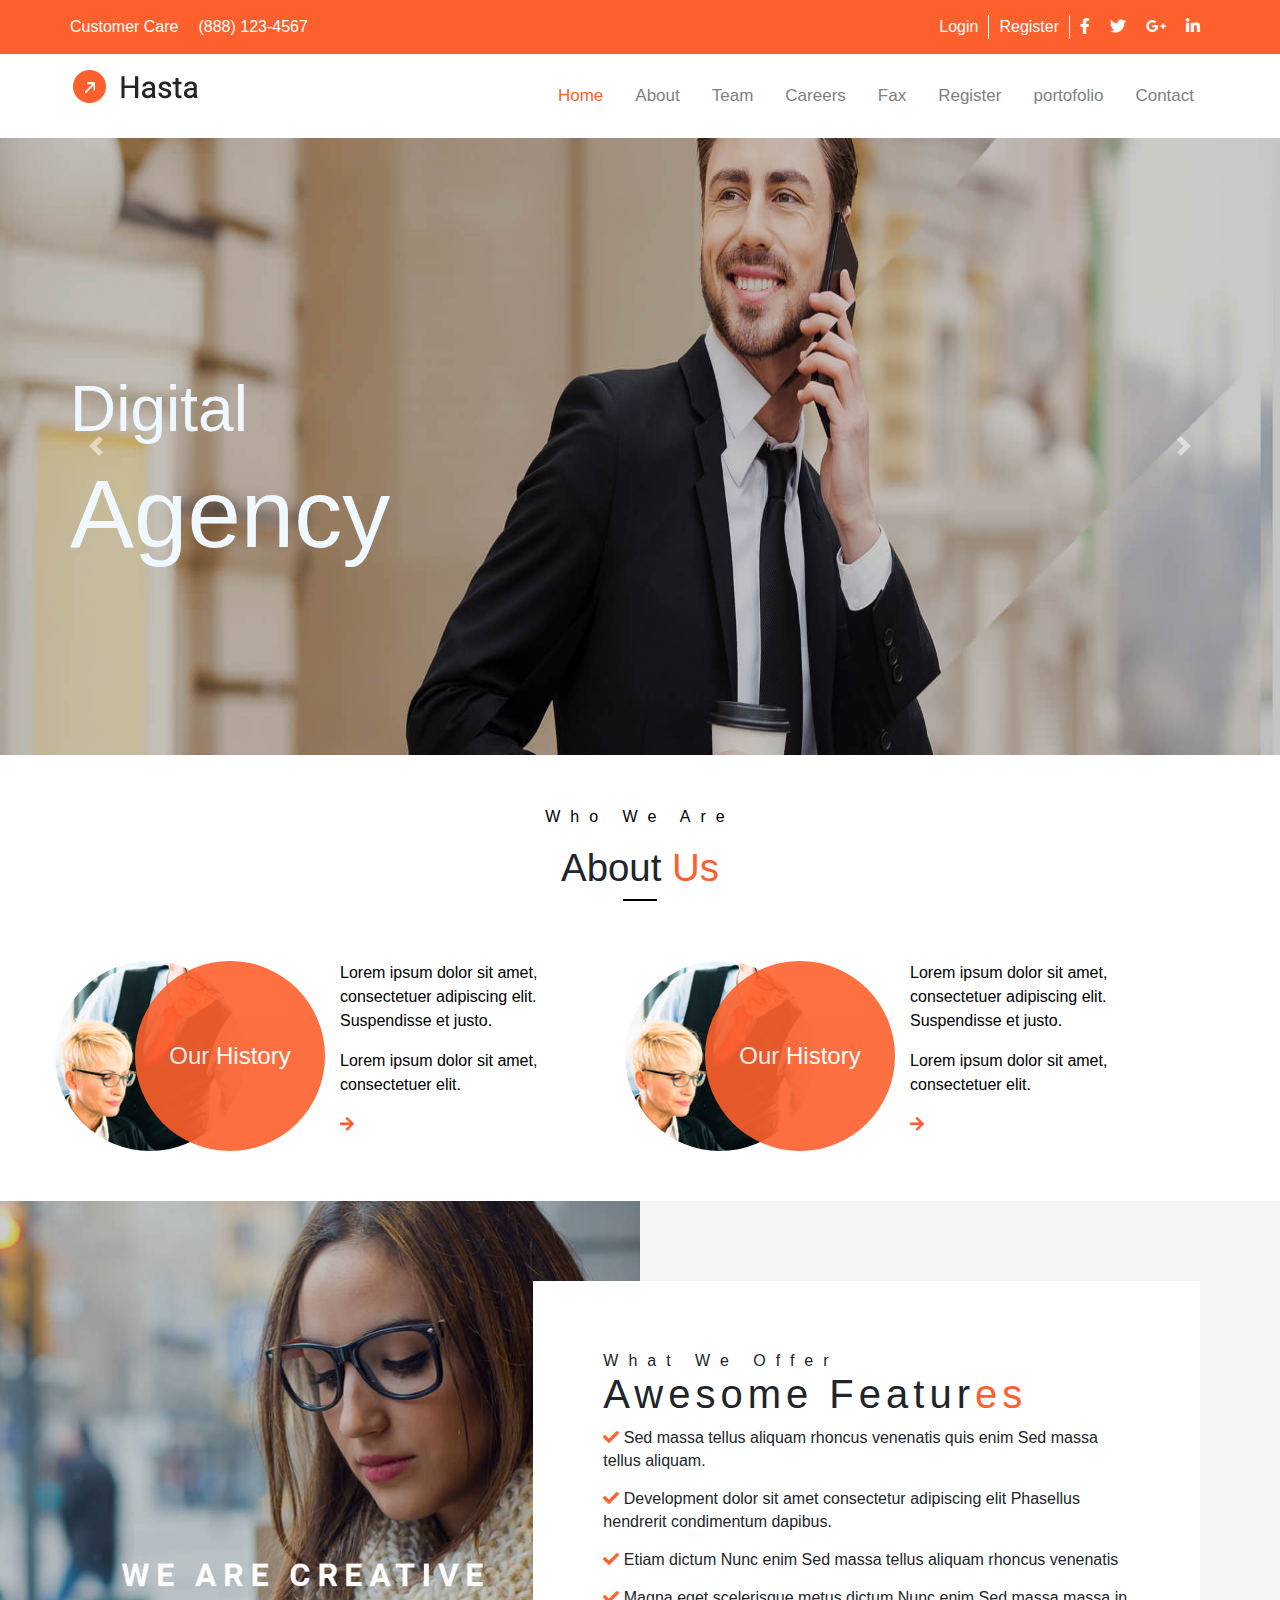
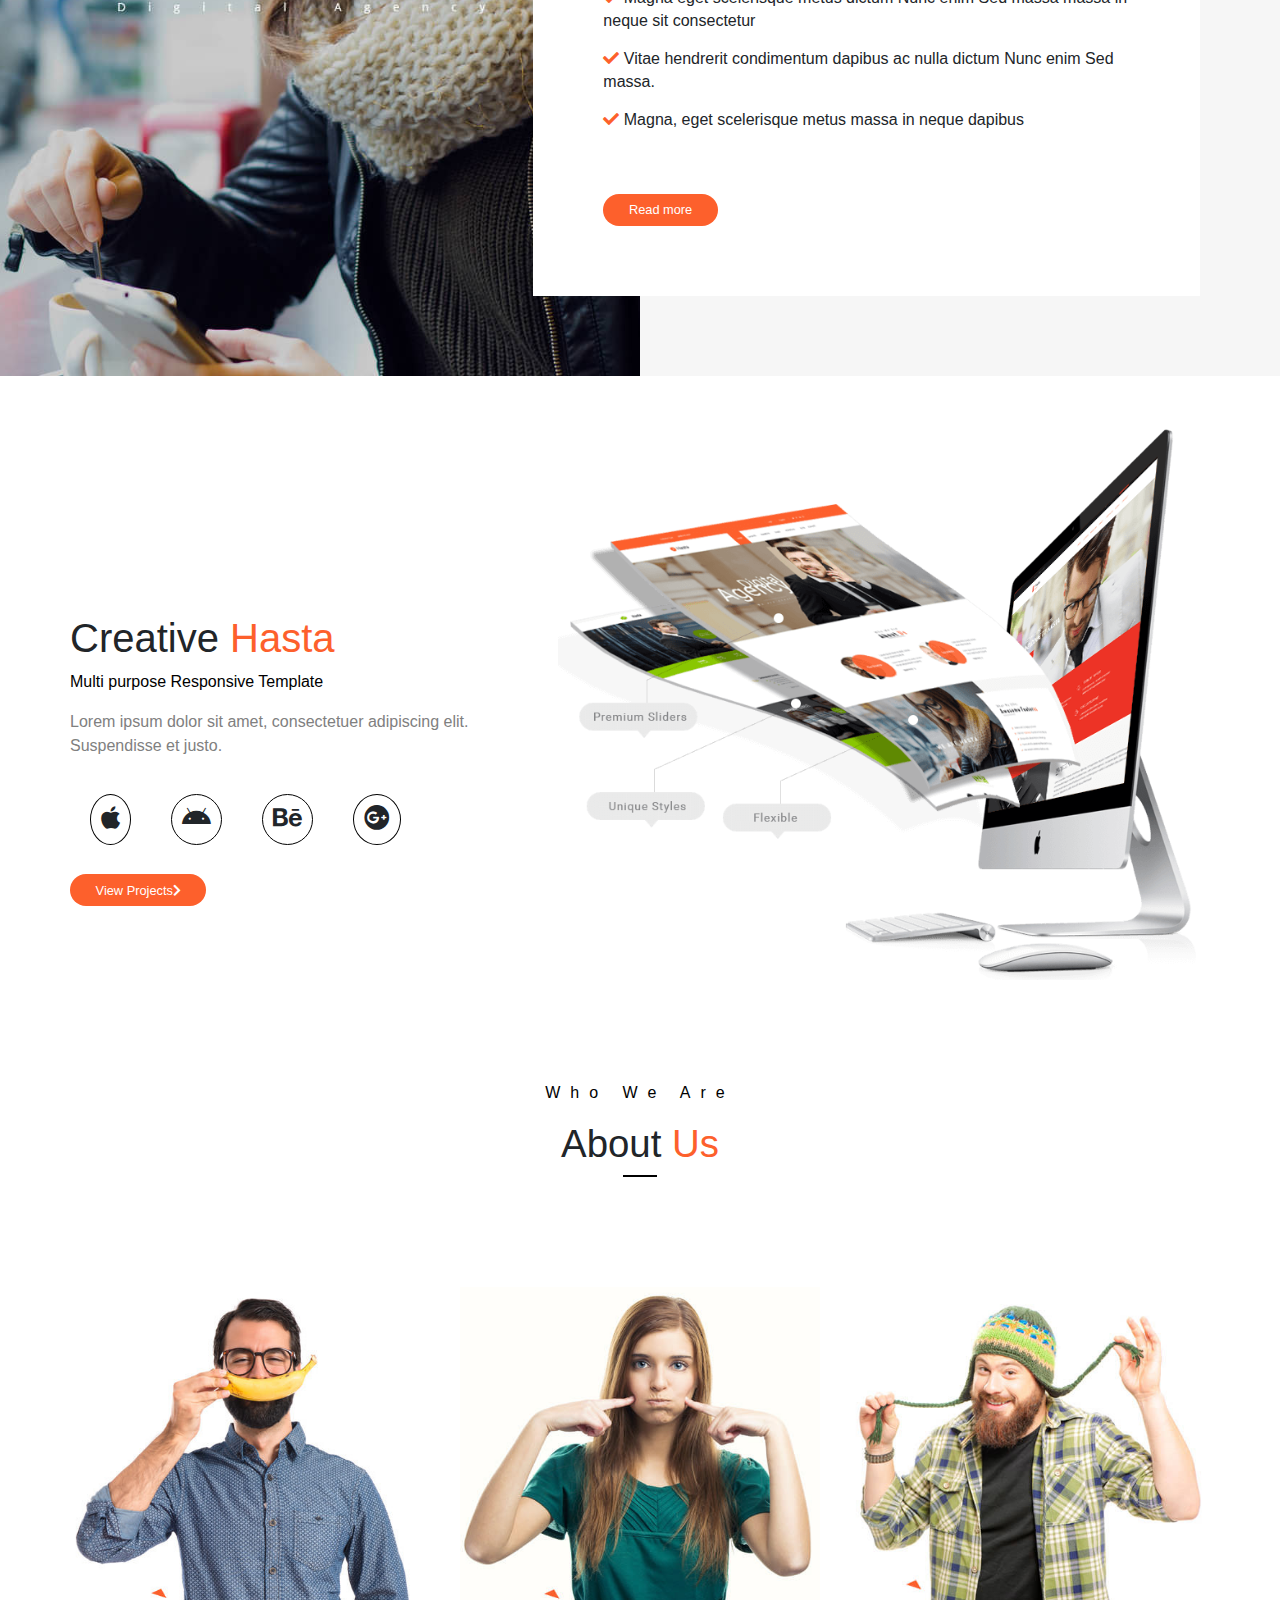
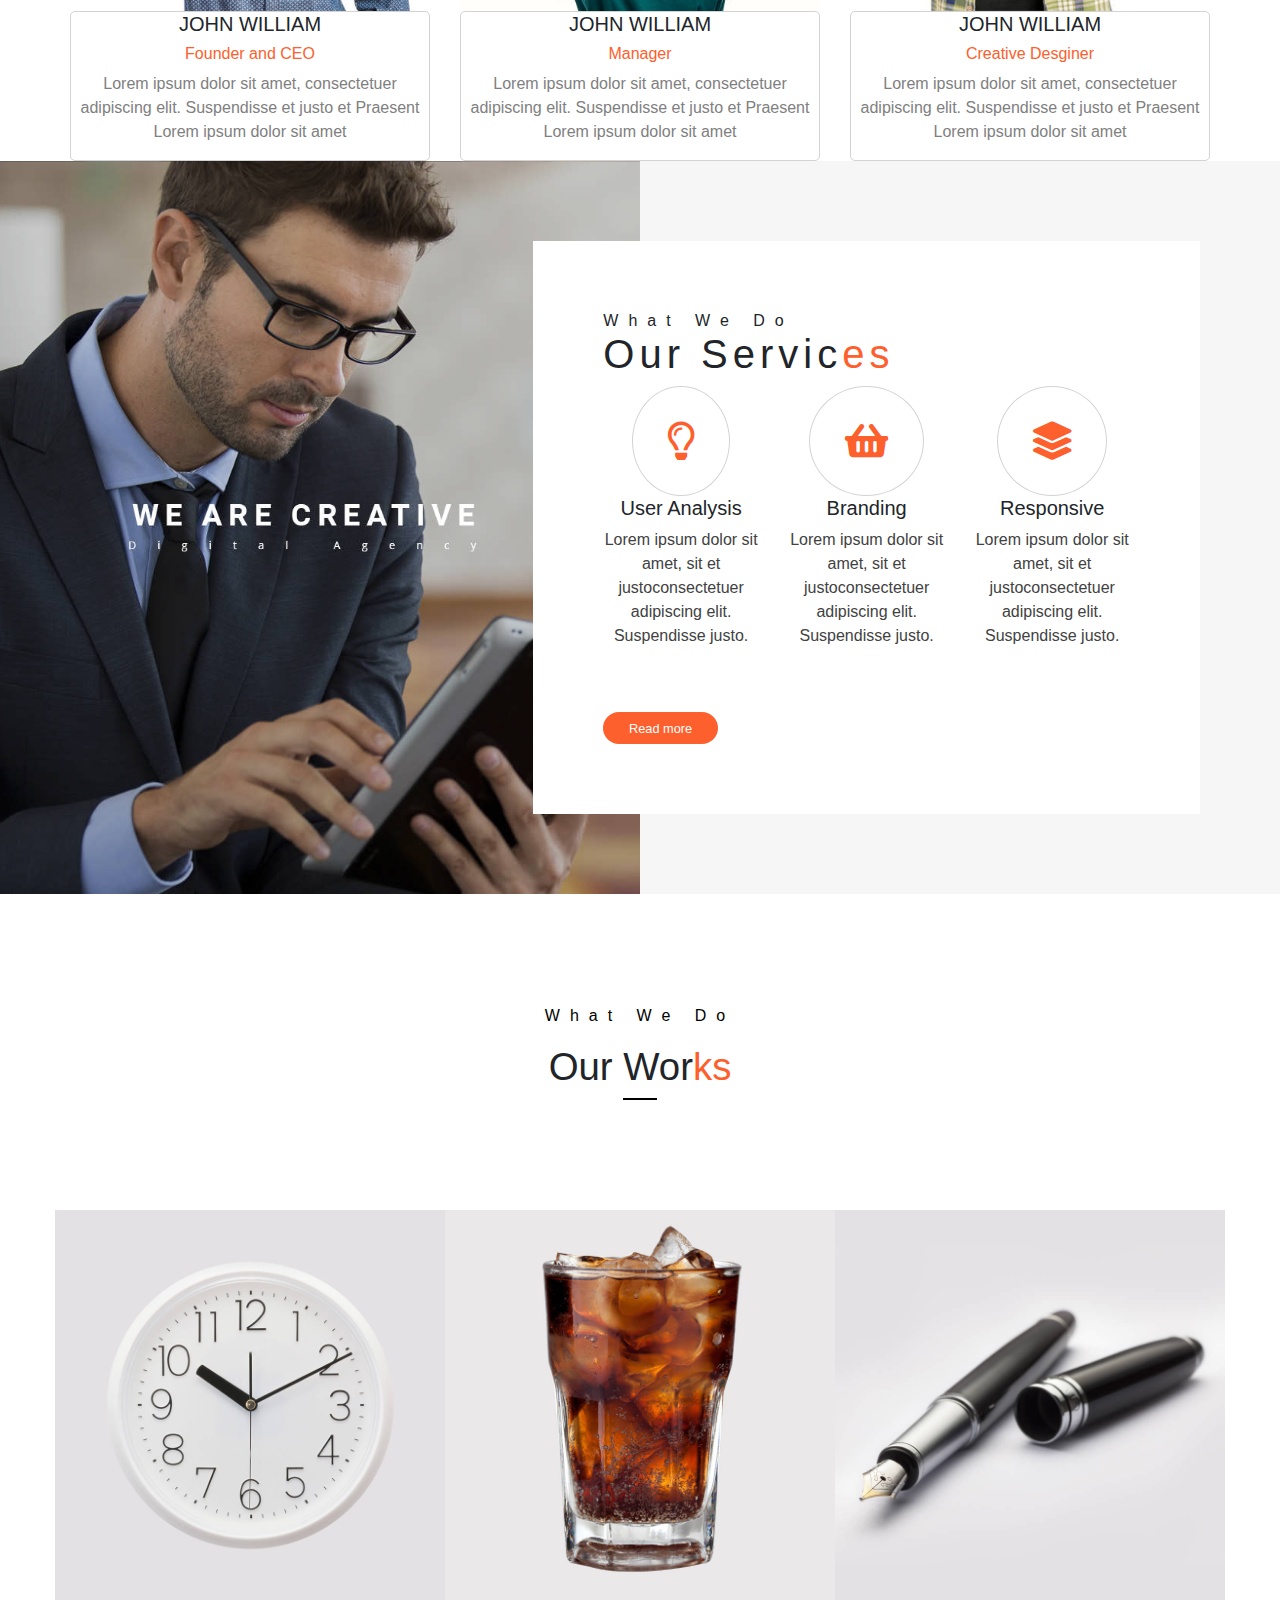
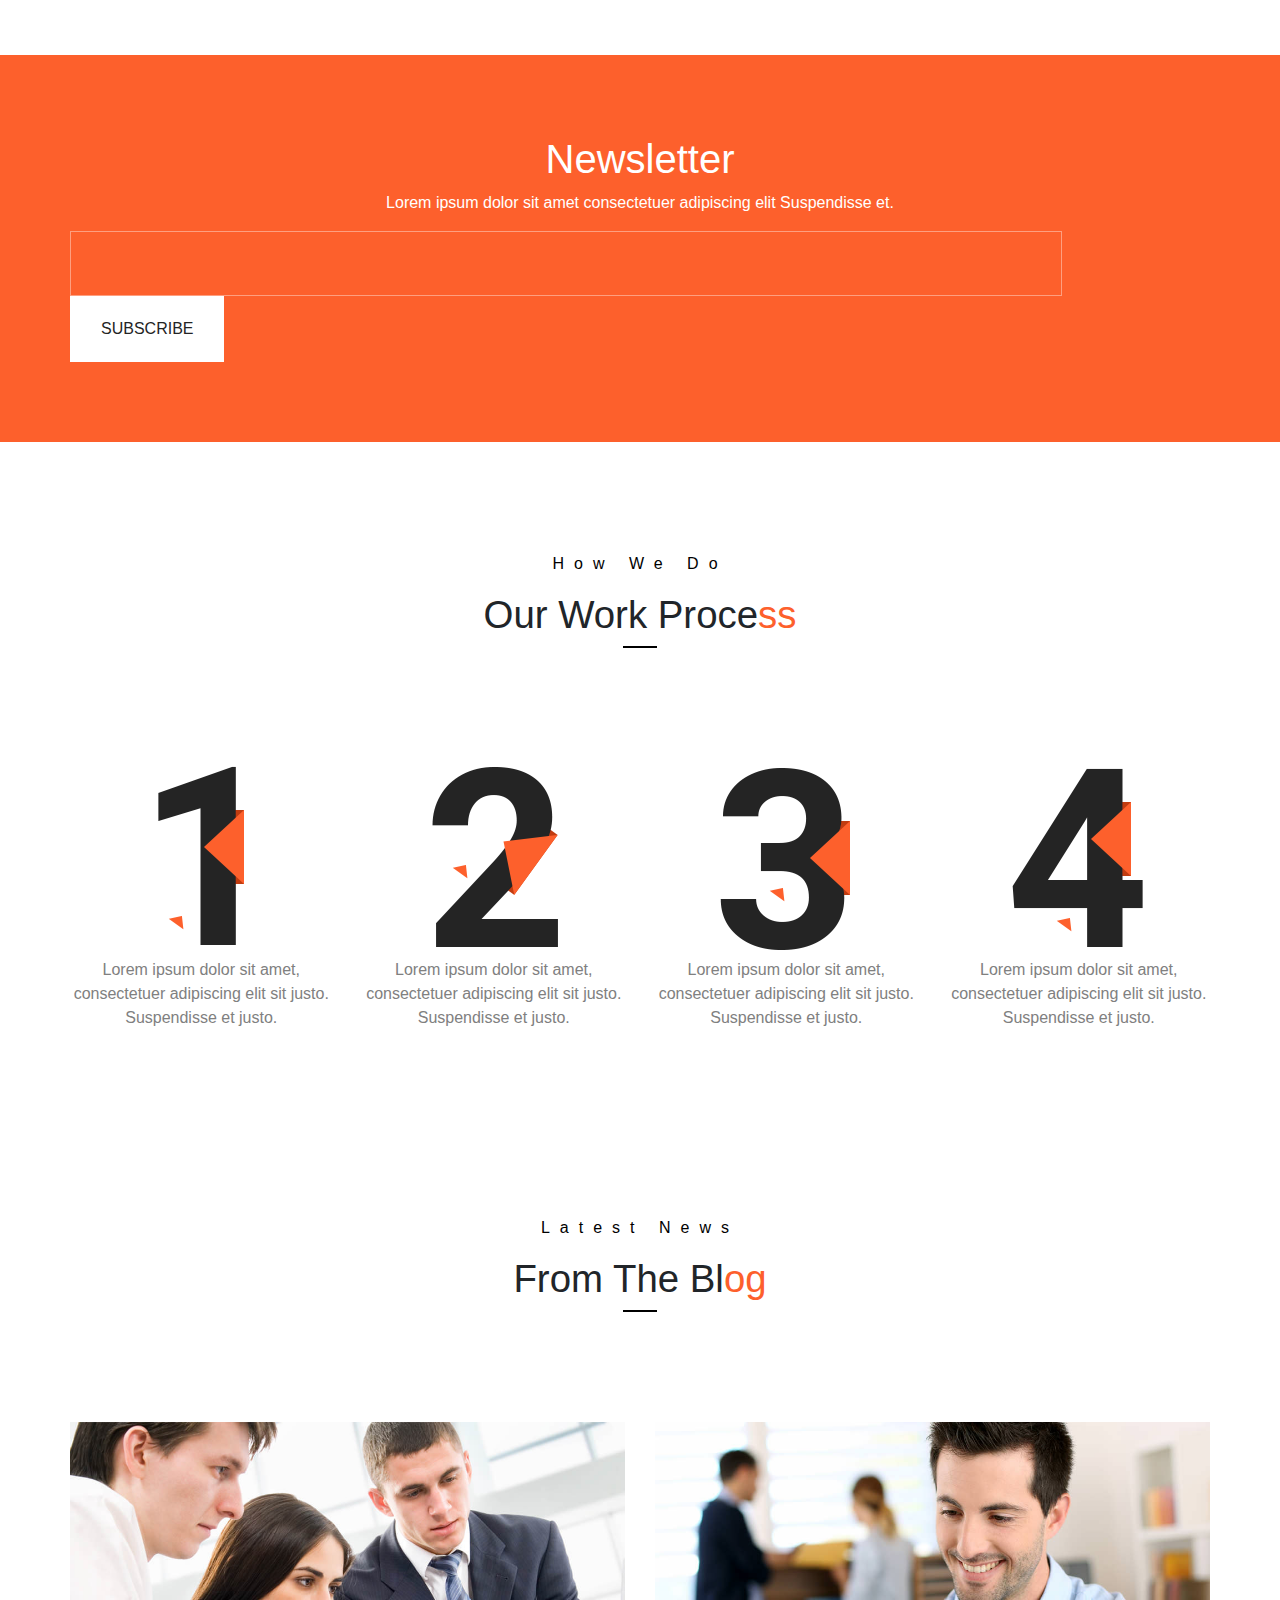
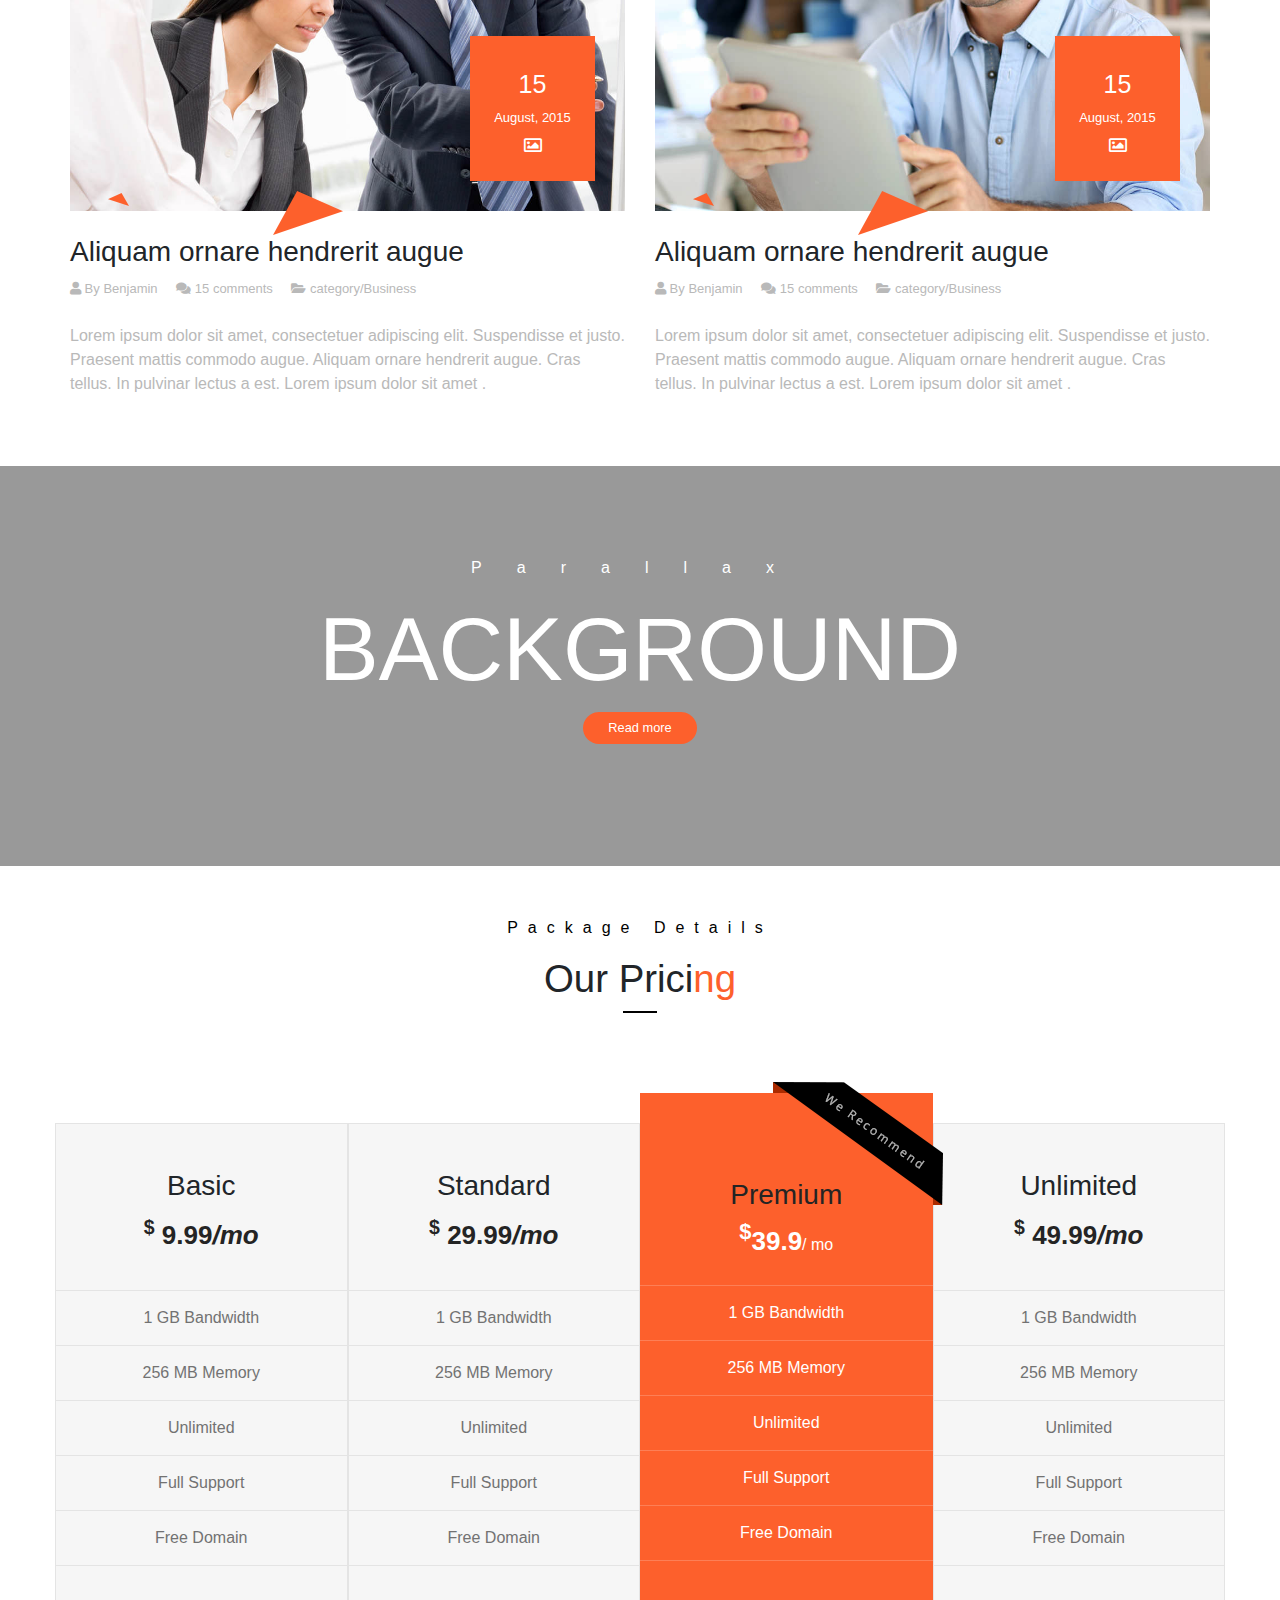
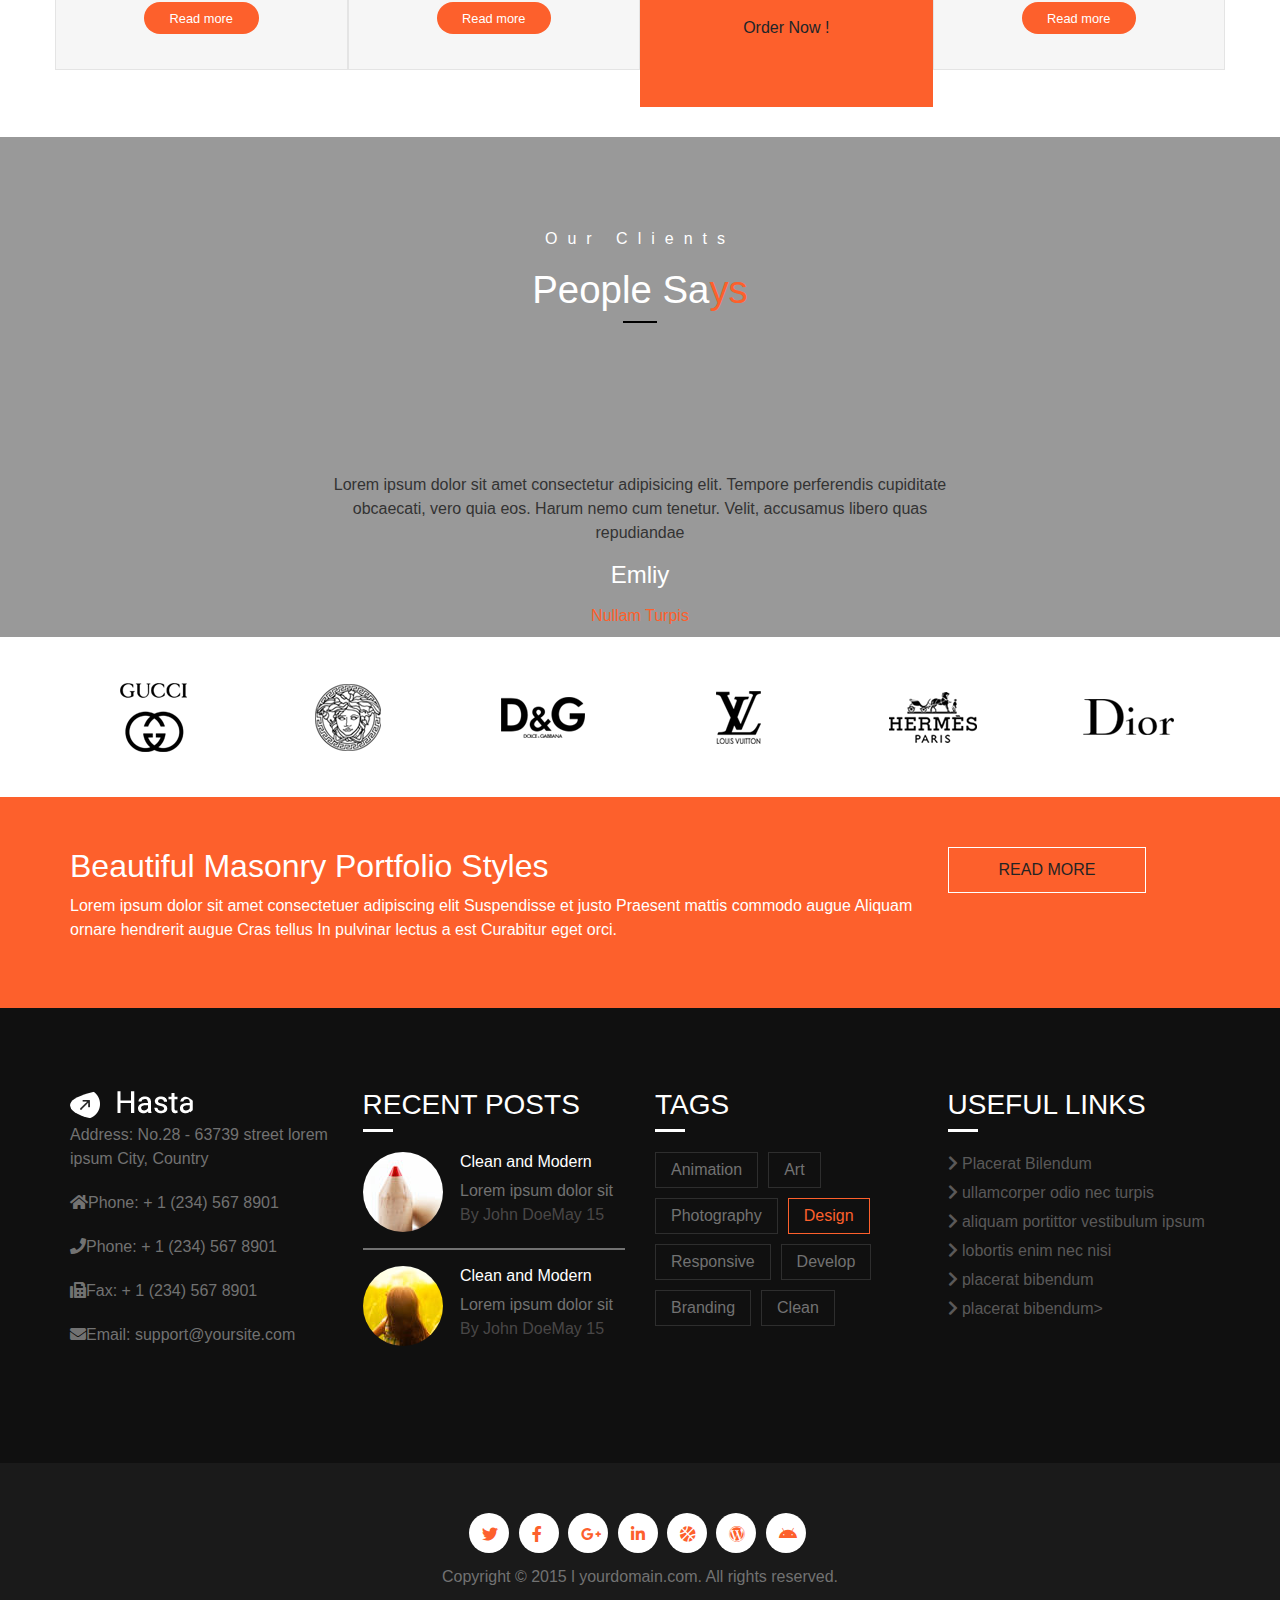
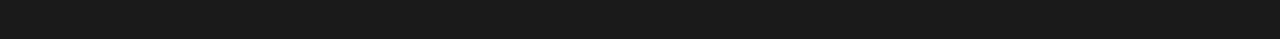
<file: index.html>
<!DOCTYPE html>
<html lang="en">

<head>
    <meta charset="UTF-8">
    <meta name="viewport" content="width=device-width, initial-scale=1.0">
    <meta http-equiv="X-UA-Compatible" content="ie=edge">
    <title>Document</title>
    <link rel="stylesheet" href="https://stackpath.bootstrapcdn.com/bootstrap/4.3.1/css/bootstrap.min.css">
    <link rel="stylesheet" href="css/slick-theme.css">
    <link rel="stylesheet" href="css/slick.css">
    <link rel="stylesheet" href="css/index.css">
    <link rel="stylesheet" href="https://use.fontawesome.com/releases/v5.8.1/css/all.css">
</head>

<body>
        <header>
            <section id="social-head">
                <div class="container">
                    <div class="head">
                        <div class="head-left-item">
                            <ul>
                                <li>Customer Care</li>
                                <li>(888) 123-4567</li>
                            </ul>
                        </div>
                        <div class="head-right-item">
                            <ul>
                                <li>
                                    <a href="#">Login</a>
                                </li>
                                <li>
                                    <a href="#">Register</a>
                                </li>
                                <li>
                                    <a href="#"><i class="fab fa-facebook-f"></i></a>
                                </li>
                                <li>
                                    <a href="#"><i class="fab fa-twitter"></i></a>
                                </li>
                                <li>
                                    <a href="#"><i class="fab fa-google-plus-g"></i></a>
                                </li>
                                <li>
                                    <a href="#"><i class="fab fa-linkedin-in"></i></a>
                                </li>
                            </ul>
                        </div>
                    </div>
                </div>
            </section>
        </header>
    <main>
        <section id="header">
            <div class="container">
                <div class="head">
                    <div class="logo">
                        <img src="images/logo.png" alt="">
                    </div>
                    <div class="topnav" id="myTopnav">
                            <a href="./index.html" class="active">Home</a>
                            <a href="./about.html">About</a>
                            <a href="./team.html">Team</a>
                            <a href="./careers.html">Careers</a>
                            <a href="./faq.html">Fax</a>
                            <a href="./register.html">Register</a>
                        <a href="#about">portofolio</a>
                        <a href="#about">Contact</a>

                        <a href="javascript:void(0);" class="icon" onclick="myFunction()">
                            <i class="fa fa-bars"></i>
                        </a>
                    </div>
                </div>
            </div>
        </section>
        <section id="slider">
            <div id="carouselExampleIndicators" class="carousel slide" data-ride="carousel">
                <div class="carousel-inner">

                    <div class="carousel-item ">
                        <img class="d-block w-100" src="images/15.jpg" alt="First slide">
                        <div class="content">
                            <div class="container">
                                <div class="mainContent">
                                    <div class="mainContent-left">
                                        <div class="headContent">
                                            <h1>
                                                <span>
                                                    One Page Layouts &
                                                </span>
                                            </h1>
                                            <h1>
                                                <span>
                                                    Many More Features
                                                </span>
                                            </h1>
                                        </div>
                                        <p>Lorem ipsum dolor sit amet consectetur adipisicing elit. Blanditiis modi cum
                                            amet vitae quod alias dolore rem impedit</p>
                                        <span><button class="button button1">Read More</button></span>
                                        <span><button class="button button2">Purchase now !</button></span>
                                    </div>
                                    <div class="mainContent-right">
                                        <img src="images/screen1.png">
                                        <img src="images/screen2.png">
                                    </div>
                                </div>
                            </div>
                        </div>
                    </div>



                    <div class="carousel-item active">
                        <img class="d-block w-100" src="images/28.jpg" alt="Second slide">
                        <div class="content">
                            <div class="container">
                                <div class="mainContent1">
                                    <div class="mainContent-left">
                                        <h1>
                                            <span>Digital</span>
                                        </h1>
                                        <h1>
                                            <span>Agency</span>
                                        </h1>
                                    </div>

                                </div>
                            </div>
                        </div>
                    </div>



                    <div class="carousel-item">
                        <img class="d-block w-100" src="images/29.jpg" alt="Third slide">
                        <div class="content">
                            <div class="container">
                                <div class="mainContent">
                                    <div class="mainContent-left"></div>
                                    <div class="mainContent-right"></div>
                                </div>
                            </div>
                        </div>
                    </div>
                    <a class="carousel-control-prev" href="#carouselExampleIndicators" role="button" data-slide="prev">
                        <span class="carousel-control-prev-icon" aria-hidden="true"></span>
                        <span class="sr-only">Previous</span>
                    </a>
                    <a class="carousel-control-next" href="#carouselExampleIndicators" role="button" data-slide="next">
                        <span class="carousel-control-next-icon" aria-hidden="true"></span>
                        <span class="sr-only">Next</span>
                    </a>
                </div>

        </section>
        <section id="about-us">

            <div class="container about-us">
                <div class="row">
                    <div class="col-xs-12 col-md-12 col-sm-12 text-center">
                        <p>Who We Are</p>
                        <h2>About <span>Us</span></h2>
                        <div class="title-line-4 align-center"></div>
                    </div>
                    <div class="col-md-6 col-sm-12 col-xs-12 row">
                        <div class="col-md-6 col-sm-12 col-xs-12">
                            <div class="feature-box-101">
                                <div class="feature-box-circle">
                                    <h4>
                                        Our History
                                    </h4>
                                </div>
                                <div class="feature-box-img">
                                    <img src="images/764.jpg" alt="">
                                </div>
                            </div>
                        </div>
                        <div class="col-md-6 col-sm-12 col-xs-12">
                            <p>Lorem ipsum dolor sit amet, consectetuer adipiscing elit. Suspendisse et justo.</p>
                            <p>Lorem ipsum dolor sit amet, consectetuer elit.</p>
                            <div class="feature-box-button">
                                <i class="fas fa-arrow-right"></i>
                                <a href="#">Read More</a>
                            </div>

                        </div>
                    </div>
                    <div class="col-md-6 col-sm-12 col-xs-12 row">
                        <div class="col-md-6 col-sm-12 col-xs-12">
                            <div class="feature-box-101">
                                <div class="feature-box-circle">
                                    <h4>
                                        Our History
                                    </h4>
                                </div>
                                <div class="feature-box-img">
                                    <img src="images/764.jpg" alt="">
                                </div>
                            </div>
                        </div>
                        <div class="col-md-6 col-sm-12 col-xs-12">
                            <p>Lorem ipsum dolor sit amet, consectetuer adipiscing elit. Suspendisse et justo.</p>
                            <p>Lorem ipsum dolor sit amet, consectetuer elit.</p>
                            <div class="feature-box-button">
                                <i class="fas fa-arrow-right"></i>
                                <a href="#">Read More</a>
                            </div>

                        </div>
                    </div>
                </div>
            </div>

        </section>


        <section class="section-light section-side-image clearfix">
            <div class="img-holder col-md-6 col-sm-3 pull-left">
                <div class="background-imgholder" style="background:url(images/766.jpg);"> <img class="nodisplay-image"
                        src="images/766.jpg" alt=""> </div>
            </div>
            <div class="container-fluid">
                <div class="row">
                    <div class="col-md-7 offset-md-5 col-sm-8 sm-offset-2 text-inner clearfix align-left">
                        <div class="text-box white padding-7">
                            <div class="col-xs-12 text-left">
                                <h6 class="nopadding lspace-1">What We Offer</h6>
                                <h1 class="paddtop1 dosis font-weight-5 lspace-sm">Awesome Featur<span
                                        class="text-orange-2">es</span></h1>
                                <div class="title-line-4"></div>
                            </div>
                            <div class="clearfix"></div>
                            <ul class="iconlist orange">
                                <li><i class="fa fa-check"></i> Sed massa tellus aliquam rhoncus venenatis quis enim Sed
                                    massa tellus aliquam. </li>
                                <li><i class="fa fa-check"></i> Development dolor sit amet consectetur adipiscing elit
                                    Phasellus hendrerit condimentum dapibus. </li>
                                <li><i class="fa fa-check"></i> Etiam dictum Nunc enim Sed massa tellus aliquam rhoncus
                                    venenatis</li>
                                <li><i class="fa fa-check"></i> Magna eget scelerisque metus dictum Nunc enim Sed massa
                                    massa in neque sit consectetur </li>
                                <li><i class="fa fa-check"></i> Vitae hendrerit condimentum dapibus ac nulla dictum Nunc
                                    enim Sed massa. </li>
                                <li><i class="fa fa-check"></i> Magna, eget scelerisque metus massa in neque dapibus
                                </li>
                            </ul>
                            <br>
                            <br>
                            <a href="#" class="button btn-orange-2 dark btn-xround">Read more</a>
                        </div>
                    </div>
                </div>
            </div>
        </section>
        <section id="skew-images">
            <div class="container">
                <div class="row">
                    <div class="skew-images-left col-md-5">
                        <div class="skew-images-left-div">
                            <h1>Creative <span>Hasta</span></h1>
                            <p>Multi purpose Responsive Template</p>
                            <p>Lorem ipsum dolor sit amet, consectetuer adipiscing elit. Suspendisse et justo.</p>
                            <div class="buttons-skew-images">
                                <div class="iconbox-tiny">
                                    <i class="fab fa-apple"></i>
                                </div>
                                <div class="iconbox-tiny">
                                    <i class="fab fa-android"></i>
                                </div>
                                <div class="iconbox-tiny">
                                    <i class="fab fa-behance"></i>
                                </div>
                                <div class="iconbox-tiny">
                                    <i class="fab fa-google-plus"></i>
                                </div>
                            </div>

                        </div>
                        <a class="button btn-orange-2" href="#">View Projects<i class="fas fa-chevron-right"></i></a>
                    </div>
                    <div class="skew-images-right col-md-7">
                        <div style="width:100%" class="skew-images-right-div">
                            <img style="width:100%" src="images/779.png">
                        </div>
                    </div>
                </div>
        </section>
        <section id="team-holder-section">
            <div class="container">
                <div class="about-us">
                    <div class="row">
                        <div class="col-xs-12 col-md-12 col-sm-12 text-center">
                            <p>Who We Are</p>
                            <h2>About <span>Us</span></h2>
                            <div class="title-line-4 align-center"></div>
                        </div>
                    </div>
                </div>
                <div class="row">
                    <div class="team-holder-div col-md-4 col-sm-6">
                        <div class="image-holder">
                            <img src="images/771.jpg">
                        </div>
                        <div class="text-holder">
                            <div class="inner-text-holder text-center">
                                <h5>JOHN WILLIAM</h5>
                                <h6>Founder and CEO</h6>
                                <p>Lorem ipsum dolor sit amet, consectetuer adipiscing elit. Suspendisse et
                                    justo et
                                    Praesent Lorem ipsum dolor sit amet</p>
                            </div>
                        </div>
                    </div>
                    <div class="team-holder-div col-md-4 col-sm-6">
                        <div class="image-holder">
                            <img src="images/773.jpg">
                        </div>
                        <div class="text-holder">
                            <div class="inner-text-holder text-center">
                                <h5>JOHN WILLIAM</h5>
                                <h6>Manager</h6>
                                <p>Lorem ipsum dolor sit amet, consectetuer adipiscing elit. Suspendisse et
                                    justo et
                                    Praesent Lorem ipsum dolor sit amet</p>
                            </div>
                        </div>
                    </div>
                    <div class="team-holder-div col-md-4 col-sm-6">
                        <div class="image-holder">
                            <img src="images/772.jpg">
                        </div>
                        <div class="text-holder">
                            <div class="inner-text-holder text-center">
                                <h5>JOHN WILLIAM</h5>
                                <h6>Creative Desginer</h6>
                                <p>Lorem ipsum dolor sit amet, consectetuer adipiscing elit. Suspendisse et
                                    justo et
                                    Praesent Lorem ipsum dolor sit amet</p>
                            </div>
                        </div>
                    </div>
                </div>
            </div>
        </section>
        <section class="section-light section-side-image clearfix ">
            <div class="img-holder col-md-6 col-sm-3 pull-left">
                <div class="background-imgholder" style="background:url(images/774.jpg);"> <img class="nodisplay-image"
                        src="images/774.jpg" alt=""> </div>
            </div>
            <div class="container-fluid">
                <div class="row">
                    <div class="col-md-7 offset-md-5 col-sm-8 sm-offset-2 text-inner clearfix align-left">
                        <div class="text-box white padding-7">
                            <div class="col-xs-12 text-left">
                                <h6 class="nopadding lspace-1">What We Do</h6>
                                <h1 class="paddtop1 dosis font-weight-5 lspace-sm">Our Servic<span
                                        class="text-orange-2">es</span></h1>
                                <div class="title-line-4"></div>
                            </div>
                            <div class="clearfix"></div>
                            <div class="row">
                                <div class="col-md-4 text-center our-services">
                                    <i class="far fa-lightbulb"></i>
                                    <h5>User Analysis</h5>
                                    <p style="color:rgb(66, 66, 66);">Lorem ipsum dolor sit amet, sit et
                                        justoconsectetuer adipiscing elit. Suspendisse
                                        justo.</p>
                                </div>
                                <div class="col-md-4 text-center our-services">
                                    <i class="fas fa-shopping-basket"></i>
                                    <h5>Branding</h5>
                                    <p style="color:rgb(66, 66, 66);">Lorem ipsum dolor sit amet, sit et
                                        justoconsectetuer adipiscing elit. Suspendisse
                                        justo.</p>
                                </div>
                                <div class="col-md-4 text-center our-services">
                                    <i class="fas fa-layer-group"></i>
                                    <h5>Responsive</h5>
                                    <p style="color:rgb(66, 66, 66);">Lorem ipsum dolor sit amet, sit et
                                        justoconsectetuer adipiscing elit. Suspendisse
                                        justo.</p>
                                </div>
                            </div>
                            <br>
                            <br>
                            <a href="#" class="button btn-orange-2 dark btn-xround">Read more</a>
                        </div>
                    </div>
                </div>
            </div>
        </section>
        <section id="clock">
            <div class="container">
                <div class="about-us">
                    <div class="row">
                        <div class="col-xs-12 col-md-12 col-sm-12 text-center">
                            <p>What We Do</p>
                            <h2>Our Wor<span>ks</span></h2>
                            <div class="title-line-4 align-center"></div>
                        </div>
                    </div>
                </div>
                <div class="row">
                    <div class="our-recent-works-thumbnail col-md-4">
                        <img src="images/34.jpg">
                        <div class="backcontent">
                            <h5>Suspendisse Imperdiet</h3>
                                <h6>by CodeLayers</h6>
                        </div>
                    </div>
                    <div class="our-recent-works-thumbnail col-md-4">
                        <img src="images/36.jpg">
                        <div class="backcontent">
                            <h5>Suspendisse Imperdiet</h3>
                                <h6>by CodeLayers</h6>
                        </div>
                    </div>
                    <div class="our-recent-works-thumbnail col-md-4">
                        <img src="images/35.jpg">
                        <div class="backcontent">
                            <h5>Suspendisse Imperdiet</h3>
                                <h6>by CodeLayers</h6>
                        </div>
                    </div>
                </div>
            </div>

        </section>
        <section id="orange-center">
            <div class="container">
                <div class="row">
                    <div class="orange-text text-center col-12">
                        <h1>Newsletter</h1>
                        <p>Lorem ipsum dolor sit amet consectetuer adipiscing elit Suspendisse et.
                        </p>
                    </div>
                    <div class="orange-input-group col-12">
                        <div class="orange-input">
                            <input type="text">
                            <button>Subscribe</button>
                        </div>

                    </div>
                </div>

            </div>
        </section>
        <section id="number">
            <div class="container">
                <div class="about-us">
                    <div class="row">
                        <div class="col-xs-12 col-md-12 col-sm-12 text-center">
                            <p>How We Do</p>
                            <h2>Our Work Proce<span>ss</span></h2>
                            <div class="title-line-4 align-center"></div>
                        </div>
                    </div>
                </div>
                <div class="row">
                    <div class="col-md-3 col-sm-6 col-xs-12 number text-center">
                        <img src="images/767.png" alt="">
                        <p class="text-center">Lorem ipsum dolor sit amet, consectetuer adipiscing elit sit justo.
                            Suspendisse et justo.</p>
                    </div>
                    <div class="col-md-3 col-sm-6 col-xs-12 number text-center">
                        <img src="images/768.png" alt="">
                        <p class="text-center">Lorem ipsum dolor sit amet, consectetuer adipiscing elit sit justo.
                            Suspendisse et justo.</p>
                    </div>
                    <div class="col-md-3 col-sm-6 col-xs-12 number text-center">
                        <img src="images/769.png" alt="">
                        <p class="text-center">Lorem ipsum dolor sit amet, consectetuer adipiscing elit sit justo.
                            Suspendisse et justo.</p>
                    </div>
                    <div class="col-md-3 col-sm-6 col-xs-12 number text-center">
                        <img src="images/770.png" alt="">
                        <p class="text-center">Lorem ipsum dolor sit amet, consectetuer adipiscing elit sit justo.
                            Suspendisse et justo.</p>
                    </div>
                </div>
            </div>
        </section>
        <section id="card">
            <div class="container">
                <div class="about-us">
                    <div class="row">
                        <div class="col-xs-12 col-md-12 col-sm-12 text-center">
                            <p>Latest News</p>
                            <h2>From The Bl<span>og</span></h2>
                            <div class="title-line-4 align-center"></div>
                        </div>
                    </div>
                </div>
                <div class="row">
                    <div class="col-md-6 col-sm-12">
                        <div class="card-holder">
                            <div class="card-image-holder">
                                <img src="images/31.jpg">
                                <div class="post-date-box"> 15 <span>August, 2015</span> <span class="icon"><i
                                            class="far fa-image"></i></span></div>
                                <div class="shapes"></div>
                            </div>
                            <br>

                            <div class="card-post-info">
                                <h3>Aliquam ornare hendrerit augue</h3>
                                <span>
                                    <i class="fas fa-user"></i>
                                    By Benjamin

                                </span>

                                <span>
                                    <i class="fas fa-comments"></i>
                                    15 comments

                                </span>

                                <span>
                                    <i class="fas fa-folder-open"></i>
                                    category/Business

                                </span>
                            </div>
                            <br>
                            <p>Lorem ipsum dolor sit amet, consectetuer adipiscing elit. Suspendisse et justo. Praesent
                                mattis commodo augue. Aliquam ornare hendrerit augue. Cras tellus. In pulvinar lectus a
                                est. Lorem ipsum dolor sit amet .</p>

                        </div>
                    </div>
                    <div class="col-md-6 col-sm-12">
                        <div class="card-holder">
                            <div class="card-image-holder">
                                <img src="images/32.jpg">
                                <div class="post-date-box"> 15 <span>August, 2015</span> <span class="icon"><i
                                            class="far fa-image"></i></span></div>
                                <div class="shapes"></div>
                            </div>
                            <br>

                            <div class="card-post-info">
                                <h3>Aliquam ornare hendrerit augue</h3>
                                <span>
                                    <i class="fas fa-user"></i>
                                    By Benjamin

                                </span>

                                <span>
                                    <i class="fas fa-comments"></i>
                                    15 comments

                                </span>

                                <span>
                                    <i class="fas fa-folder-open"></i>
                                    category/Business

                                </span>
                            </div>
                            <br>
                            <p>Lorem ipsum dolor sit amet, consectetuer adipiscing elit. Suspendisse et justo. Praesent
                                mattis commodo augue. Aliquam ornare hendrerit augue. Cras tellus. In pulvinar lectus a
                                est. Lorem ipsum dolor sit amet .</p>

                        </div>
                    </div>
                </div>
            </div>
        </section>
        <section id="section-fixed">
            <div class="div-fixed">
                <div class="about-us">
                    <div class="row">
                        <div style="padding:40px;" class="col-xs-12 col-md-12 col-sm-12 text-center p-6">
                            <p>Parallax</p>
                            <h2>BACKGROUND</h2>
                            <a href="#" class="button btn-orange-2 dark btn-xround">Read more</a>
                        </div>
                    </div>
                </div>
        </section>
        <section id="pricetable-section">
            <div class="container">
                <div class="about-us">
                    <div class="row">
                        <div class="col-xs-12 col-md-12 col-sm-12 text-center p-6">
                            <p>Package Details</p>
                            <h2>Our Prici<span>ng</span></h2>
                            <div class="title-line-4 align-center"></div>
                        </div>
                    </div>
                </div>
                <div class="row">
                    <div class="col-md-3 col-sm-6 col-xs-12">
                        <div class="pricetable-div">
                            <div class="title">
                                <h3>Basic</h3>
                                <div class="price">
                                    <sup>$</sup>
                                    9.99<i>/mo</i>
                                </div>
                            </div>
                            <ul class="features-list  text-center">
                                <li>1 GB Bandwidth</li>
                                <li>256 MB Memory</li>
                                <li>Unlimited</li>
                                <li>Full Support</li>
                                <li>Free Domain</li>
                            </ul>
                            <div class="pricetable-button">
                                <a href="#" class="button btn-orange-2 dark btn-xround">Read
                                    more</a>
                            </div>

                        </div>
                    </div>
                    <div class="col-md-3 col-sm-6 col-xs-12">
                        <div class="pricetable-div">
                            <div class="title">
                                <h3>Standard</h3>
                                <div class="price">
                                    <sup>$</sup>
                                    29.99<i>/mo</i>
                                </div>
                            </div>
                            <ul class="features-list  text-center">
                                <li>1 GB Bandwidth</li>
                                <li>256 MB Memory</li>
                                <li>Unlimited</li>
                                <li>Full Support</li>
                                <li>Free Domain</li>
                            </ul>
                            <div class="pricetable-button">
                                <a href="#" class="button btn-orange-2 dark btn-xround">Read
                                    more</a>
                            </div>

                        </div>
                    </div>

                    <div style="bottom:30px;" class="col-md-3 col-sm-6 col-xs-12">
                        <div class="pricetable-active-bg-strip"></div>
                        <div class="pricetable-holder7 active bmargin">
                            <div class="ribbon"><img src="images/777.png" alt=""></div>
                            <div class="title-box">
                                <h3 class="title font-weight-5 less-mar2">Premium</h3>
                                <div class="price"><sup>$</sup>39.9<i>/ mo</i></div>
                            </div>
                            <ul class="features-list">
                                <li>1 GB Bandwidth</li>
                                <li>256 MB Memory</li>
                                <li>Unlimited</li>
                                <li>Full Support</li>
                                <li>Free Domain</li>
                            </ul>
                            <div class="clearfix"></div>
                            <br>
                            <br>
                            <a class="btn btn-white btn-xround" href="#">Order Now !</a>
                        </div>
                    </div>
                    <div class="col-md-3 col-sm-6 col-xs-12">
                        <div class="pricetable-div">
                            <div class="title">
                                <h3>Unlimited</h3>
                                <div class="price">
                                    <sup>$</sup>
                                    49.99<i>/mo</i>
                                </div>
                            </div>
                            <ul class="features-list  text-center">
                                <li>1 GB Bandwidth</li>
                                <li>256 MB Memory</li>
                                <li>Unlimited</li>
                                <li>Full Support</li>
                                <li>Free Domain</li>
                            </ul>
                            <div class="pricetable-button">
                                <a href="#" class="button btn-orange-2 dark btn-xround">Read
                                    more</a>
                            </div>

                        </div>
                    </div>
        </section>
        <section id="people-says-section">
            <div class="div-fixed">
                <div class="about-us">
                    <div class="row">
                        <div style="padding:40px;color: white;" class="col-xs-12 col-md-12 col-sm-12 text-center p-6">
                            <p style="color:white;">Our Clients</p>
                            <h2>People Sa<span>ys</span></h2>
                            <div class="title-line-4 align-center"></div>
                        </div>
                    </div>
                </div>
                <div class="row">
                    <div class="col-md-6 offset-md-3">
                        <div class="comments">
                            <p style="color:#333333;" class="text-center">Lorem ipsum dolor sit amet consectetur
                                adipisicing elit. Tempore perferendis cupiditate
                                obcaecati, vero quia eos. Harum nemo cum tenetur. Velit, accusamus libero quas
                                repudiandae</p>
                            <h4 class="text-center" style="color:white;">Emliy</p>
                                <h6 class="text-center" style="color:#fd602c">Nullam Turpis
                            </h4>
                        </div>
                    </div>
                </div>

        </section>
        <section id="marks">
            <div class="container">
                <div class="row">
                    <div class="col-md-2 col-sm-6 col-xs-12 text-center ">
                        <img src="images/client-logo1.png" alt="">
                    </div>
                    <div class="col-md-2 col-sm-6 col-xs-12 text-center">
                        <img src="images/client-logo2.png" alt="">
                    </div>
                    <div class="col-md-2 col-sm-6 col-xs-12 text-center">
                        <img src="images/client-logo3.png" alt="">
                    </div>
                    <div class="col-md-2 col-sm-6 col-xs-12 text-center">
                        <img src="images/client-logo4.png" alt="">
                    </div>
                    <div class="col-md-2 col-sm-6 col-xs-12 text-center">
                        <img src="images/client-logo5.png" alt="">
                    </div>
                    <div class="col-md-2 col-sm-6 col-xs-12 text-center">
                        <img src="images/client-logo6.png" alt="">
                    </div>
                </div>
            </div>
        </section>
        <section id="less-padding">
            <div class="container">
                <div class="row">
                    <div class="col-md-9">
                        <h2>Beautiful Masonry Portfolio Styles </h2>
                        <p>Lorem ipsum dolor sit amet consectetuer adipiscing elit Suspendisse et justo Praesent mattis
                            commodo
                            augue Aliquam ornare hendrerit augue Cras tellus In pulvinar lectus a est Curabitur eget
                            orci.
                        </p>
                    </div>
                    <div class="col-md-3">
                        <button class="text-center">Read More</button>
                    </div>
                </div>
            </div>
        </section>
    </main>
    <footer>
        <section id="footer-top">
            <div class="container">
                <div class="row">
                    <div class="col-md-3">
                        <img src="images/footer-logo.png">
                        <ul class="adress-footer">
                            <li>Address: No.28 - 63739 street lorem ipsum City, Country</li>
                            <li><span><i class="fas fa-home"></i></span>Phone: + 1 (234) 567 8901</li>
                            <li><span><i class="fas fa-phone"></i></span>Phone: + 1 (234) 567 8901</li>
                            <li><span><i class="fas fa-fax"></i></span>Fax: + 1 (234) 567 8901</li>
                            <li><span><i class="fas fa-envelope"></i></span>Email: support@yoursite.com</li>
                        </ul>
                    </div>
                    <div class="col-md-3">
                        <h3 style="color:white">RECENT POSTS</h3>
                        <div class="title-line-4"></div>
                        <div class="row">
                            <div class="col-4">
                                <img src="images/site-img16.jpg">
                            </div>
                            <div class="col-8">
                                <h6>Clean and Modern</h6>
                                <h7>Lorem ipsum dolor sit</h7>
                                <h8>By John DoeMay 15</h8>
                            </div>
                        </div>
                        <hr>
                        <div class="row">
                            <div class="col-4">
                                <img src="images/site-img17.jpg">
                            </div>
                            <div class="col-8">
                                <h6>Clean and Modern</h6>
                                <h7>Lorem ipsum dolor sit</h7>
                                <h8>By John DoeMay 15</h8>
                            </div>

                        </div>

                    </div>
                    <div class="col-md-3">
                        <h3 style="color:white">TAGS</h3>
                        <div class="title-line-4"></div>
                        <ul class="footer-top-button">
                            <li>
                                <a href="#">Animation</a>
                            </li>
                            <li>
                                <a href="#">Art</a>
                            </li>
                            <li>
                                <a href="#">Photography</a>
                            </li>
                            <li class="active">
                                <a href="#">Design</a>
                            </li>
                            <li>
                                <a href="#">Responsive</a>
                            </li>
                            <li>
                                <a href="#">Develop</a>
                            </li>
                            <li>
                                <a href="#">Branding</a>
                            </li>
                            <li>
                                <a href="#">Clean</a>
                            </li>
                        </ul>
                    </div>
                    <div class="col-md-3">
                        <h3 style="color:white">USEFUL LINKS</h3>
                        <div class="title-line-4"></div>
                        <ul class="footer-top-button-second">
                            <li>
                              <span><i class="fas fa-chevron-right"></i></span>
                                    <a href="#">Placerat Bilendum</a>
                            </li>
                            <li><span><i class="fas fa-chevron-right"></i></span>
                            <a href="#">ullamcorper odio nec turpis</a></li>
                            <li><span><i class="fas fa-chevron-right"></i></span>
                            <a href="#"> aliquam portittor vestibulum ipsum</a></li>
                            <li><span><i class="fas fa-chevron-right"></i></span>
                            <a href="#"> lobortis enim nec nisi</a></li>
                            <li><span><i class="fas fa-chevron-right"></i></span>
                            <a href="#">placerat bibendum</a></li>
                            <li><span><i class="fas fa-chevron-right"></i></span>
                            <a href="#">placerat bibendum</a>></li>
                        </ul>
                    </div>
                </div>
            </div>

        </section>
        <section id="footer-bottom">
            <div class="container">
                <div class="row">
                    <div class="col-md-4 offset-md-4 text-center">
                            <a href="#"><i class="fab fa-twitter"></i></a>
                            <a href="#"><i class="fab fa-facebook-f"></i></a>
                            <a href="#"><i class="fab fa-google-plus-g"></i></a>
                            <a href="#"><i class="fab fa-linkedin-in"></i></a>
                            <a href="#"><i class="fas fa-basketball-ball"></i></a>
                            <a href="#"><i class="fab fa-wordpress"></i></a>
                            <a href="#"><i class="fab fa-android"></i></a>
                            
                    </div>
                    
                </div>
                
            </div>
            <span class="text-center">Copyright © 2015 l yourdomain.com. All rights reserved.</span>
        </section>

    </footer>







    <script src="https://cdnjs.cloudflare.com/ajax/libs/jquery/3.4.0/jquery.slim.js"></script>
    <script src="https://cdnjs.cloudflare.com/ajax/libs/popper.js/1.14.7/umd/popper.min.js"></script>
    <script src="https://stackpath.bootstrapcdn.com/bootstrap/4.3.1/js/bootstrap.min.js"></script>
    <script src="js/slick.js"></script>
    <script src="js/index.js"></script>
</body>

</html>
</file>
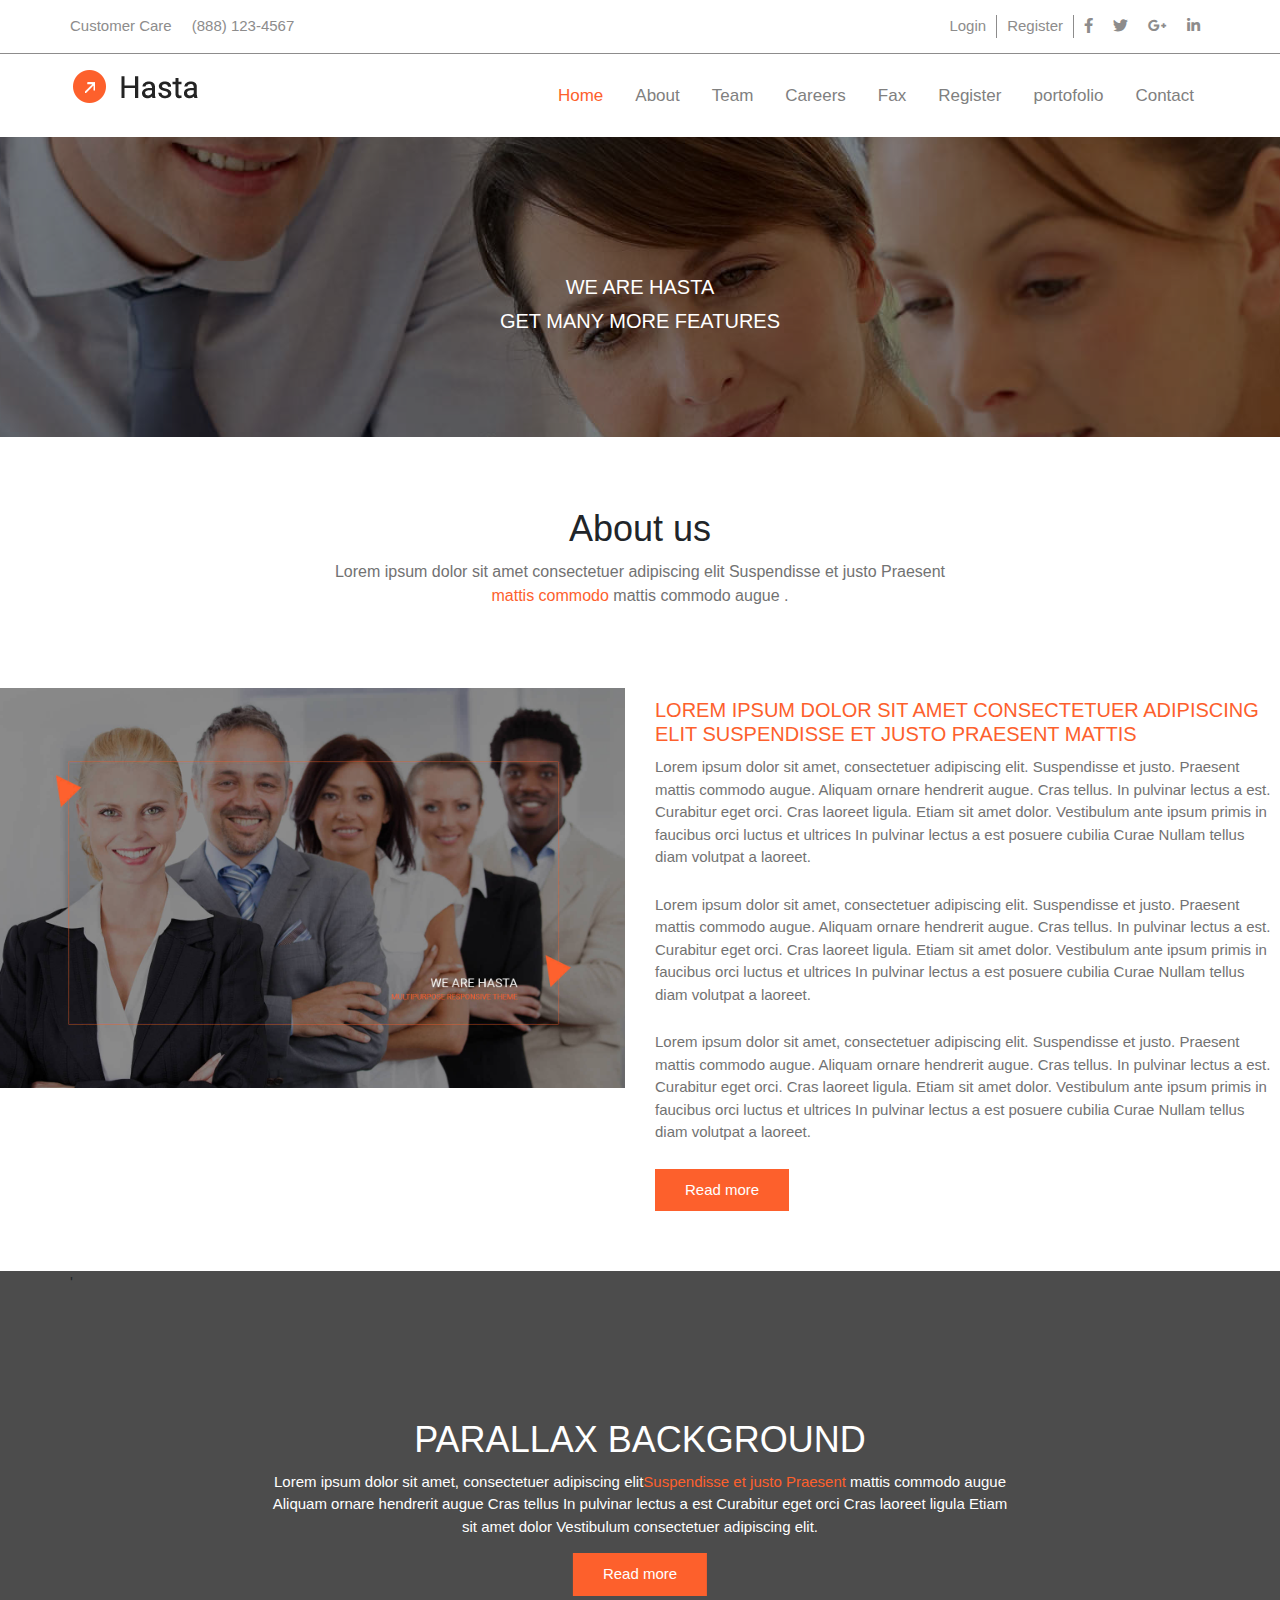
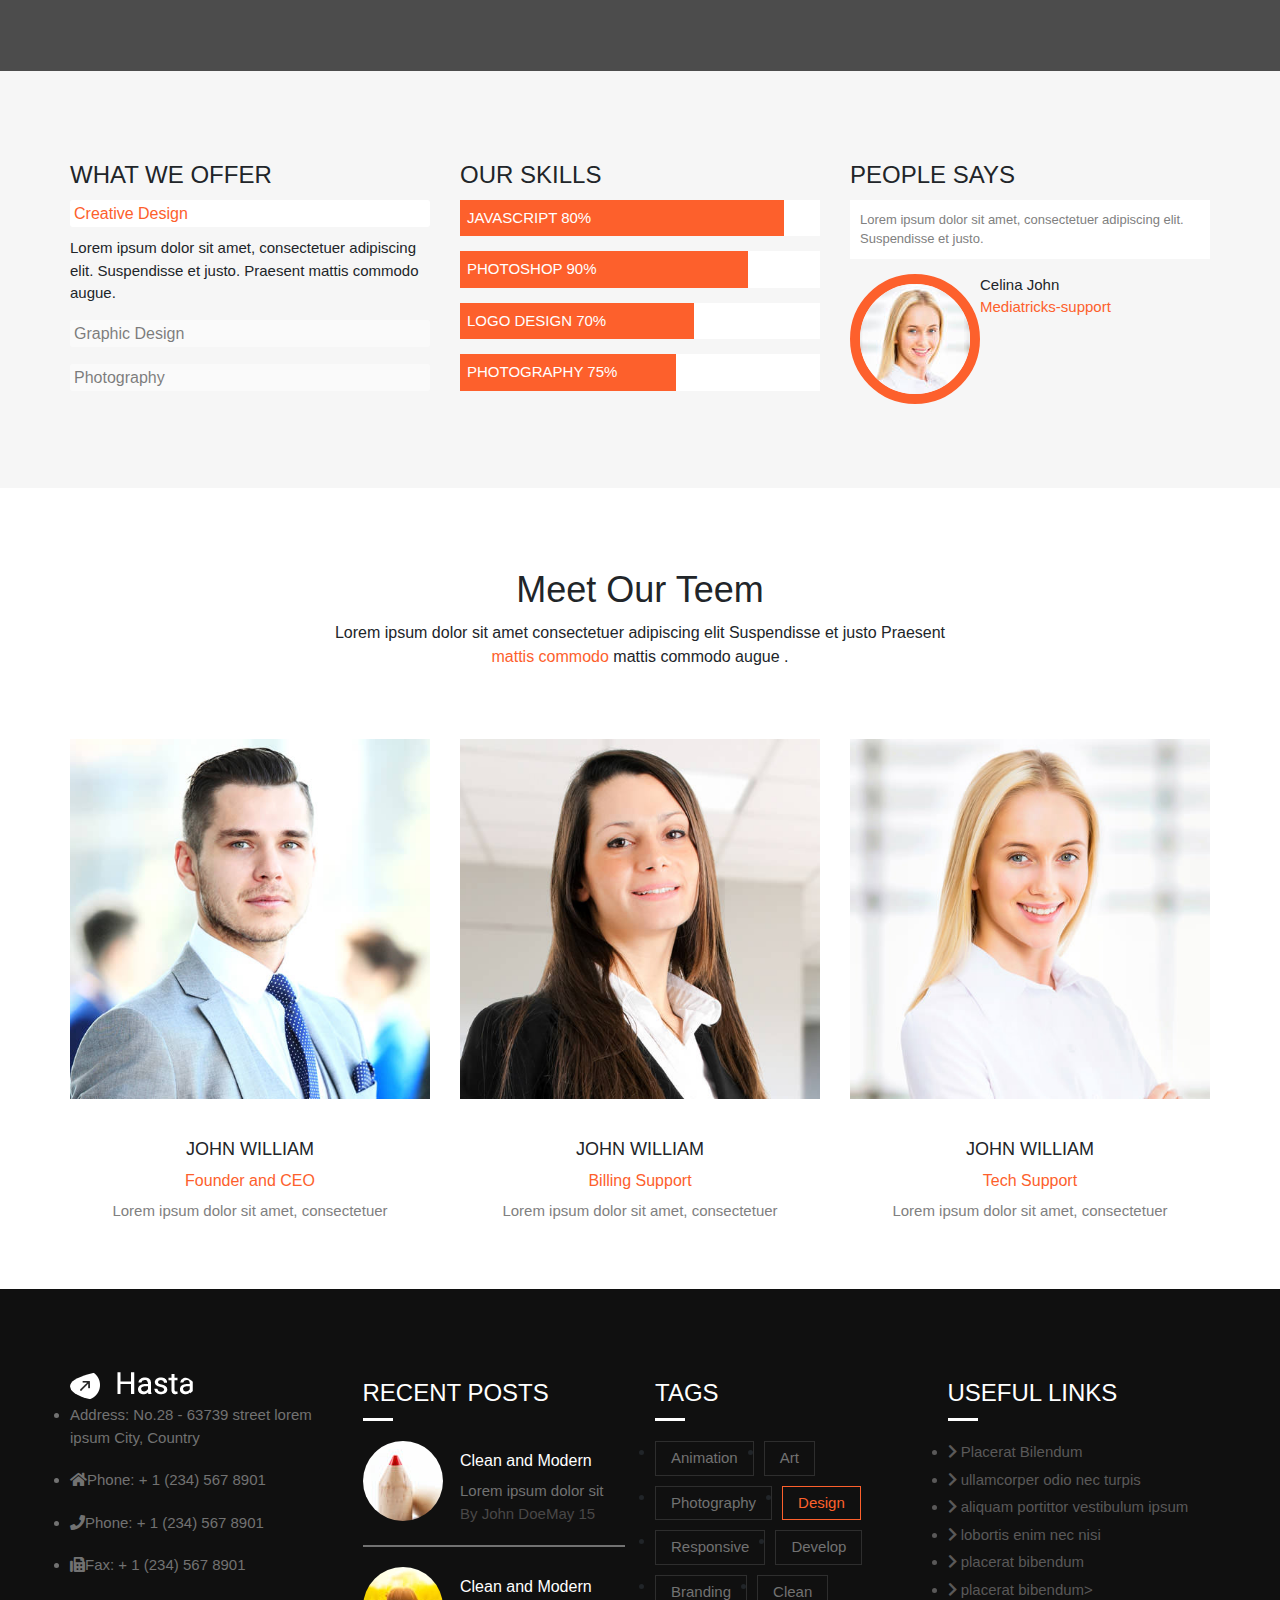
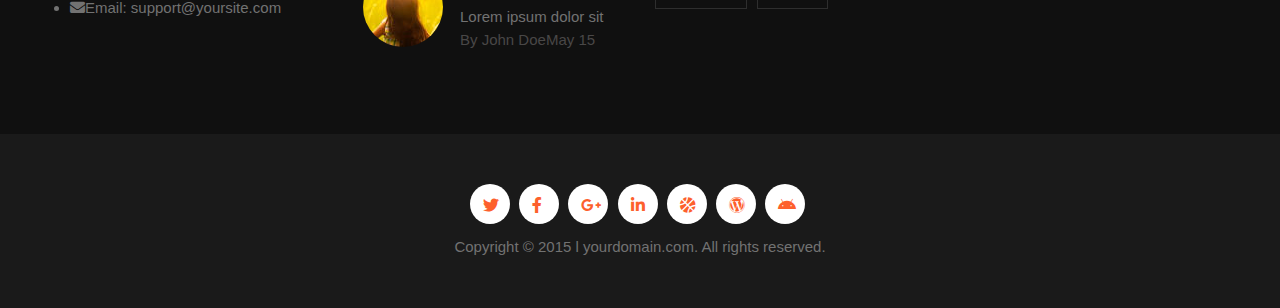
<file: about.html>
<!DOCTYPE html>
<html lang="en">

<head>
    <meta charset="UTF-8">
    <meta name="viewport" content="width=device-width, initial-scale=1.0">
    <meta http-equiv="X-UA-Compatible" content="ie=edge">
    <title>Document</title>
    <link rel="stylesheet" href="https://stackpath.bootstrapcdn.com/bootstrap/4.3.1/css/bootstrap.min.css">
    <link rel="stylesheet" href="https://use.fontawesome.com/releases/v5.8.1/css/all.css">
    <link rel="stylesheet" href="https://www.w3schools.com/w3css/4/w3.css">
    <link rel="stylesheet" href="css/about.css">
</head>

<body>
    <header>
        <section id="social-head">
            <div class="container">
                <div class="head">
                    <div class="head-left-item">
                        <ul>
                            <li>Customer Care</li>
                            <li>(888) 123-4567</li>
                        </ul>
                    </div>
                    <div class="head-right-item">
                        <ul>
                            <li>
                                <a href="#">Login</a>
                            </li>
                            <li>
                                <a href="#">Register</a>
                            </li>
                            <li>
                                <a href="#"><i class="fab fa-facebook-f"></i></a>
                            </li>
                            <li>
                                <a href="#"><i class="fab fa-twitter"></i></a>
                            </li>
                            <li>
                                <a href="#"><i class="fab fa-google-plus-g"></i></a>
                            </li>
                            <li>
                                <a href="#"><i class="fab fa-linkedin-in"></i></a>
                            </li>
                        </ul>
                    </div>
                </div>
            </div>
        </section>
    </header>
    <main>
        <section id="header">
            <div class="container">
                <div class="head">
                    <div class="logo">
                        <img src="images/logo.png" alt="">
                    </div>
                    <div class="topnav" id="myTopnav">
                        <a href="./index.html" class="active">Home</a>
                        <a href="./about.html">About</a>
                        <a href="./team.html">Team</a>
                        <a href="./careers.html">Careers</a>
                        <a href="./faq.html">Fax</a>
                        <a href="./register.html">Register</a>
                        <a href="">portofolio</a>
                        <a href="#about">Contact</a>

                        <a href="javascript:void(0);" class="icon" onclick="myFunction()">
                            <i class="fa fa-bars"></i>
                        </a>
                    </div>
                </div>
            </div>
        </section>
        <section id="section-fixed">
            <div class="div-fixed">
                <div class="about-us">
                    <div style="padding: 10% 0;" class="row">
                        <div class="col-xs-12 col-md-12 col-sm-12 text-center ">
                            <h4>WE ARE HASTA</h4>
                            <h4>GET MANY MORE FEATURES</h4>
                        </div>
                    </div>
                </div>
            </div>
        </section>
        <section id="about-us">
            <div class="about-us-title text-center ">
                <h1>About us</h1>
                <p class="p-about-us">Lorem ipsum dolor sit amet consectetuer adipiscing elit Suspendisse et justo
                    Praesent <span>mattis
                        commodo</span> mattis commodo augue .</p>
            </div>
            <div class="row">
                <div class="col-md-6 col-sm-12">
                    <img src="images/741.jpg">
                </div>
                <div class="col-md-6 col-sm-12">
                    <h4>LOREM IPSUM DOLOR SIT AMET CONSECTETUER ADIPISCING ELIT SUSPENDISSE ET JUSTO PRAESENT MATTIS
                    </h4>
                    <p>Lorem ipsum dolor sit amet, consectetuer adipiscing elit. Suspendisse et justo. Praesent mattis
                        commodo augue. Aliquam ornare hendrerit augue. Cras tellus. In pulvinar lectus a est. Curabitur
                        eget orci. Cras laoreet ligula. Etiam sit amet dolor. Vestibulum ante ipsum primis in faucibus
                        orci luctus et ultrices In pulvinar lectus a est posuere cubilia Curae Nullam tellus diam
                        volutpat a laoreet.</p>
                    <p>Lorem ipsum dolor sit amet, consectetuer adipiscing elit. Suspendisse et justo. Praesent mattis
                        commodo augue. Aliquam ornare hendrerit augue. Cras tellus. In pulvinar lectus a est. Curabitur
                        eget orci. Cras laoreet ligula. Etiam sit amet dolor. Vestibulum ante ipsum primis in faucibus
                        orci luctus et ultrices In pulvinar lectus a est posuere cubilia Curae Nullam tellus diam
                        volutpat a laoreet.</p>
                    <p>Lorem ipsum dolor sit amet, consectetuer adipiscing elit. Suspendisse et justo. Praesent mattis
                        commodo augue. Aliquam ornare hendrerit augue. Cras tellus. In pulvinar lectus a est. Curabitur
                        eget orci. Cras laoreet ligula. Etiam sit amet dolor. Vestibulum ante ipsum primis in faucibus
                        orci luctus et ultrices In pulvinar lectus a est posuere cubilia Curae Nullam tellus diam
                        volutpat a laoreet.

                    </p>
                    <a href="#" class="button btn-orange-2 dark btn-xround">Read more</a>
                </div>
            </div>
        </section>
        <section id="section-fixed-second">
            <div class="div-fixed">
                <div class="container">'
                    <div style="padding: 10% 0;" class="row">
                        <div class="col-md-8 offset-md-2">
                            <h1 class="text-center">PARALLAX BACKGROUND</h1>
                            <p class="text-center">
                                Lorem ipsum dolor sit amet, consectetuer adipiscing elit<span>Suspendisse et justo
                                    Praesent</span>
                                mattis commodo augue Aliquam ornare hendrerit augue Cras tellus In pulvinar lectus a est
                                Curabitur eget orci Cras laoreet ligula Etiam sit amet dolor Vestibulum consectetuer
                                adipiscing elit.
                            </p>
                            <a style="left: 50%;position: absolute;transform: translateX(-50%);" href="#"
                                class="button btn-orange-2 dark btn-xround">Read more</a>
                        </div>
                    </div>
                </div>
            </div>
        </section>
        <section id="triple-section">
            <div class="container">
                <div class="row">
                    <div class="col-md-4">
                        <h3>WHAT WE OFFER</h3>
                        <div class="accordionWrapper">
                            <div class="accordionItem ">
                                <h6 style="color:#fd602c" class="accordionItemHeading">Creative Design</h6>
                                <div class="accordionItemContent">
                                    <p>Lorem ipsum dolor sit amet, consectetuer adipiscing elit. Suspendisse et justo.
                                        Praesent mattis commodo augue.</p>
                                </div>
                            </div>

                            <div class="accordionItem close">
                                <h6 class="accordionItemHeading">Graphic Design</h6>
                                <div class="accordionItemContent">
                                    <p>Lorem ipsum dolor sit amet, consectetuer adipiscing elit. Suspendisse et justo.
                                        Praesent mattis commodo augue.
                                    </p>
                                </div>
                            </div>

                            <div class="accordionItem close">
                                <h6 class="accordionItemHeading">Photography</h6>
                                <div class="accordionItemContent">
                                    <p>Lorem ipsum dolor sit amet, consectetuer adipiscing elit. Suspendisse et justo.
                                        Praesent mattis commodo augue.</p>
                                </div>
                            </div>
                        </div>
                    </div>
                    <div class="col-md-4">
                        <h3>OUR SKILLS</h3>
                        <div class="skills-progress-bar">
                            <div class="skills html">JAVASCRIPT 80%</div>
                        </div>
                        <div class="skills-progress-bar">
                            <div class="skills css">PHOTOSHOP 90%</div>
                        </div>
                        <div class="skills-progress-bar">
                            <div class="skills js">LOGO DESIGN 70%</div>
                        </div>
                        <div class="skills-progress-bar">
                            <div class="skills php">PHOTOGRAPHY 75%</div>
                        </div>
                    </div>
                    <div class="col-md-4">
                        <h3>PEOPLE SAYS</h3>
                        <div class="comment-tsection">
                            <div class="comment-person">
                                <p style="padding: 10px;
                                background-color: white;
                                font-size: 13px;
                                color: gray;">Lorem ipsum dolor sit amet, consectetuer adipiscing elit. Suspendisse
                                    et justo.</p>
                            </div>
                            <div class="comment-image">
                                <img src="images/site-img91.jpg" alt="">
                            </div>
                            <p>Celina John<br><span>Mediatricks-support</span></p>
                        </div>
                    </div>
                </div>
            </div>
        </section>
        <section id="team-holder-section">
            <div class="about-us-title text-center ">
                <h1>Meet Our Teem</h1>
                <p class="p-about-us">Lorem ipsum dolor sit amet consectetuer adipiscing elit Suspendisse et justo
                    Praesent <span>mattis
                        commodo</span> mattis commodo augue .</p>
            </div>
            <div class="container">

                <div class="row">
                    <div class=" col-md-4 col-sm-6">
                        <div class="team-holder-div">
                            <div class="image-holder">
                                <img src="images/739.jpg">
                            </div>
                            <div class="text-holder">
                                <div class="inner-text-holder text-center">
                                    <h5>JOHN WILLIAM</h5>
                                    <h6>Founder and CEO</h6>
                                    <p>Lorem ipsum dolor sit amet, consectetuer adipiscing elit. Suspendisse et justo et
                                        Praesent Lorem ipsum dolor sit amet</p>
                                </div>
                                <div class="icon-team-holder text-center">
                                    <a href="#"><i class="fab fa-twitter"></i></a>
                                    <a href="#"><i class="fab fa-facebook-f"></i></a>
                                    <a href="#"><i class="fab fa-google-plus-g"></i></a>
                                    <a href="#"><i class="fab fa-linkedin-in"></i></a>
                                </div>
                            </div>
                        </div>
                    </div>


                    <div class=" col-md-4 col-sm-6">
                        <div class="team-holder-div">
                            <div class="image-holder">
                                <img src="images/738.jpg">
                            </div>
                            <div class="text-holder">
                                <div class="inner-text-holder text-center">
                                    <h5>JOHN WILLIAM</h5>
                                    <h6>Billing Support</h6>
                                    <p>Lorem ipsum dolor sit amet, consectetuer adipiscing elit. Suspendisse et justo et
                                        Praesent Lorem ipsum dolor sit amet</p>
                                </div>
                                <div class="icon-team-holder text-center">
                                    <a href="#"><i class="fab fa-twitter"></i></a>
                                    <a href="#"><i class="fab fa-facebook-f"></i></a>
                                    <a href="#"><i class="fab fa-google-plus-g"></i></a>
                                    <a href="#"><i class="fab fa-linkedin-in"></i></a>
                                </div>
                            </div>
                        </div>
                    </div>
                    <div class=" col-md-4 col-sm-6">
                        <div class="team-holder-div">
                            <div class="image-holder">
                                <img src="images/740.jpg">
                            </div>
                            <div class="text-holder">
                                <div class="inner-text-holder text-center">
                                    <h5>JOHN WILLIAM</h5>
                                    <h6>Tech Support</h6>
                                    <p>Lorem ipsum dolor sit amet, consectetuer adipiscing elit. Suspendisse et justo et
                                        Praesent Lorem ipsum dolor sit amet</p>
                                </div>
                                <div class="icon-team-holder text-center">
                                    <a href="#"><i class="fab fa-twitter"></i></a>
                                    <a href="#"><i class="fab fa-facebook-f"></i></a>
                                    <a href="#"><i class="fab fa-google-plus-g"></i></a>
                                    <a href="#"><i class="fab fa-linkedin-in"></i></a>
                                </div>
                            </div>
                        </div>
                    </div>
                </div>
            </div>
        </section>
    </main>
    <footer>
        <section id="footer-top">
            <div class="container">
                <div class="row">
                    <div class="col-md-3">
                        <img src="images/footer-logo.png">
                        <ul class="adress-footer">
                            <li>Address: No.28 - 63739 street lorem ipsum City, Country</li>
                            <li><span><i class="fas fa-home"></i></span>Phone: + 1 (234) 567 8901</li>
                            <li><span><i class="fas fa-phone"></i></span>Phone: + 1 (234) 567 8901</li>
                            <li><span><i class="fas fa-fax"></i></span>Fax: + 1 (234) 567 8901</li>
                            <li><span><i class="fas fa-envelope"></i></span>Email: support@yoursite.com</li>
                        </ul>
                    </div>
                    <div class="col-md-3">
                        <h3 style="color:white">RECENT POSTS</h3>
                        <div class="title-line-4"></div>
                        <div class="row">
                            <div class="col-4">
                                <img src="images/site-img16.jpg">
                            </div>
                            <div class="col-8">
                                <h6>Clean and Modern</h6>
                                <h7>Lorem ipsum dolor sit</h7>
                                <h8>By John DoeMay 15</h8>
                            </div>
                        </div>
                        <hr>
                        <div class="row">
                            <div class="col-4">
                                <img src="images/site-img17.jpg">
                            </div>
                            <div class="col-8">
                                <h6>Clean and Modern</h6>
                                <h7>Lorem ipsum dolor sit</h7>
                                <h8>By John DoeMay 15</h8>
                            </div>

                        </div>

                    </div>
                    <div class="col-md-3">
                        <h3 style="color:white">TAGS</h3>
                        <div class="title-line-4"></div>
                        <ul class="footer-top-button">
                            <li>
                                <a href="#">Animation</a>
                            </li>
                            <li>
                                <a href="#">Art</a>
                            </li>
                            <li>
                                <a href="#">Photography</a>
                            </li>
                            <li class="active">
                                <a href="#">Design</a>
                            </li>
                            <li>
                                <a href="#">Responsive</a>
                            </li>
                            <li>
                                <a href="#">Develop</a>
                            </li>
                            <li>
                                <a href="#">Branding</a>
                            </li>
                            <li>
                                <a href="#">Clean</a>
                            </li>
                        </ul>
                    </div>
                    <div class="col-md-3">
                        <h3 style="color:white">USEFUL LINKS</h3>
                        <div class="title-line-4"></div>
                        <ul class="footer-top-button-second">
                            <li>
                                <span><i class="fas fa-chevron-right"></i></span>
                                <a href="#">Placerat Bilendum</a>
                            </li>
                            <li><span><i class="fas fa-chevron-right"></i></span>
                                <a href="#">ullamcorper odio nec turpis</a></li>
                            <li><span><i class="fas fa-chevron-right"></i></span>
                                <a href="#"> aliquam portittor vestibulum ipsum</a></li>
                            <li><span><i class="fas fa-chevron-right"></i></span>
                                <a href="#"> lobortis enim nec nisi</a></li>
                            <li><span><i class="fas fa-chevron-right"></i></span>
                                <a href="#">placerat bibendum</a></li>
                            <li><span><i class="fas fa-chevron-right"></i></span>
                                <a href="#">placerat bibendum</a>></li>
                        </ul>
                    </div>
                </div>
            </div>

        </section>
        <section id="footer-bottom">
            <div class="container">
                <div class="row">
                    <div class="col-md-4 offset-md-4 text-center">
                        <a href="#"><i class="fab fa-twitter"></i></a>
                        <a href="#"><i class="fab fa-facebook-f"></i></a>
                        <a href="#"><i class="fab fa-google-plus-g"></i></a>
                        <a href="#"><i class="fab fa-linkedin-in"></i></a>
                        <a href="#"><i class="fas fa-basketball-ball"></i></a>
                        <a href="#"><i class="fab fa-wordpress"></i></a>
                        <a href="#"><i class="fab fa-android"></i></a>

                    </div>

                </div>

            </div>
            <span class="text-center">Copyright © 2015 l yourdomain.com. All rights reserved.</span>
        </section>

    </footer>








    <script src="https://cdnjs.cloudflare.com/ajax/libs/jquery/3.4.0/jquery.slim.js"></script>
    <script src="https://cdnjs.cloudflare.com/ajax/libs/popper.js/1.14.7/umd/popper.min.js"></script>
    <script src="https://stackpath.bootstrapcdn.com/bootstrap/4.3.1/js/bootstrap.min.js"></script>
    <script src="js/index.js"></script>
</body>

</html>
</file>
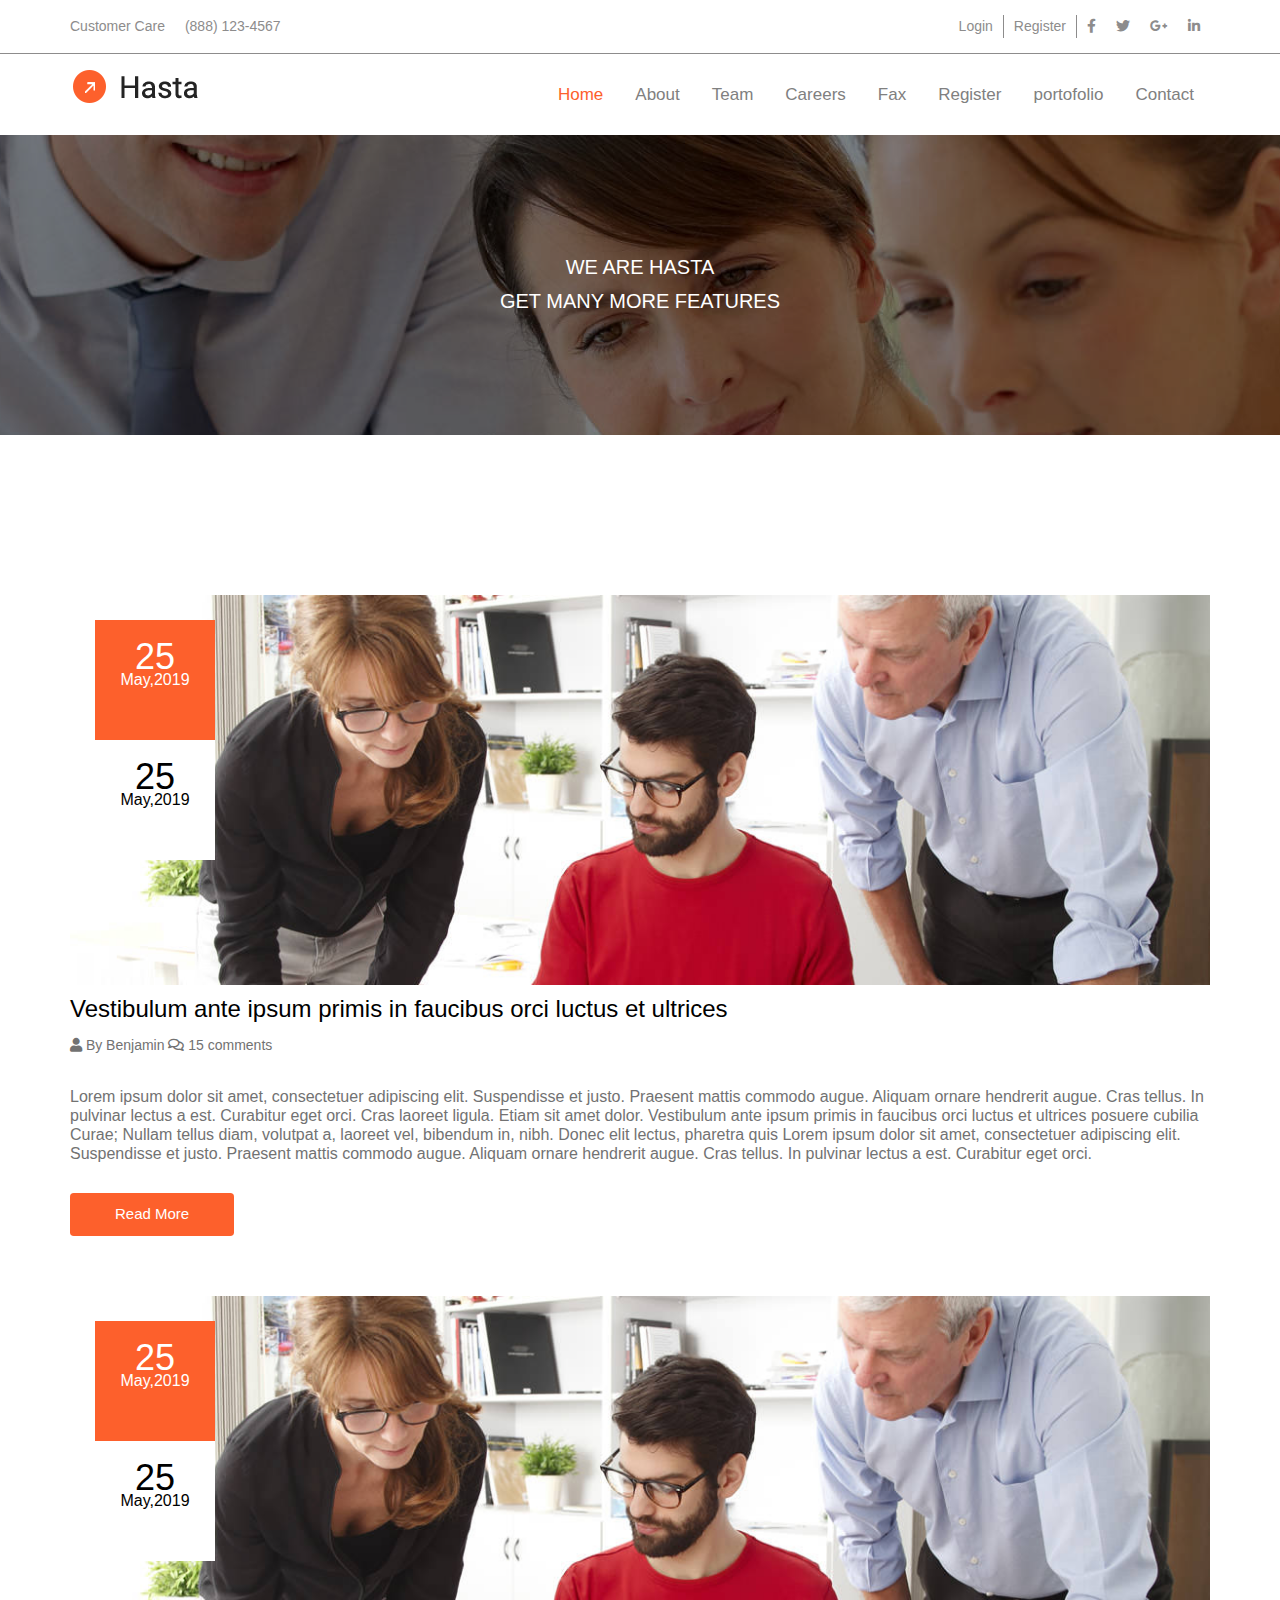
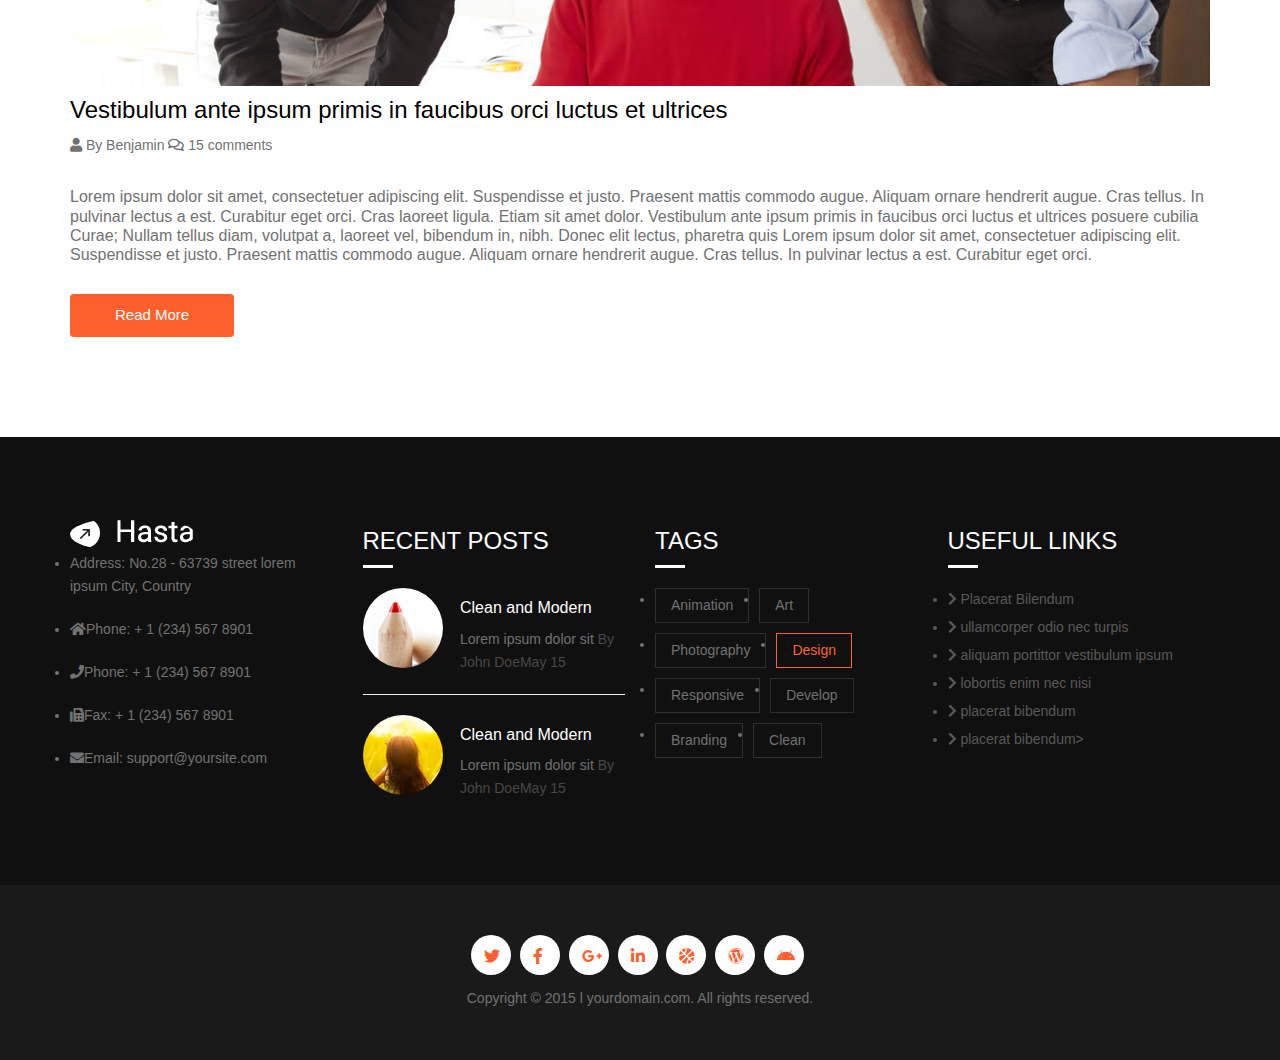
<file: bloq.html>
<!DOCTYPE html>
<html lang="en">

<head>
    <meta charset="UTF-8">
    <meta name="viewport" content="width=device-width, initial-scale=1.0">
    <meta http-equiv="X-UA-Compatible" content="ie=edge">
    <title>Document</title>
    <link rel="stylesheet" href="https://stackpath.bootstrapcdn.com/bootstrap/4.3.1/css/bootstrap.min.css">
    <link rel="stylesheet" href="https://use.fontawesome.com/releases/v5.8.1/css/all.css">
    <link rel="stylesheet" href="https://www.w3schools.com/w3css/4/w3.css">
    <link rel="stylesheet" href="css/bloq.css">
</head>

<body>
    <header>
        <section id="social-head">
            <div class="container">
                <div class="head">
                    <div class="head-left-item">
                        <ul>
                            <li>Customer Care</li>
                            <li>(888) 123-4567</li>
                        </ul>
                    </div>
                    <div class="head-right-item">
                        <ul>
                            <li>
                                <a href="#">Login</a>
                            </li>
                            <li>
                                <a href="#">Register</a>
                            </li>
                            <li>
                                <a href="#"><i class="fab fa-facebook-f"></i></a>
                            </li>
                            <li>
                                <a href="#"><i class="fab fa-twitter"></i></a>
                            </li>
                            <li>
                                <a href="#"><i class="fab fa-google-plus-g"></i></a>
                            </li>
                            <li>
                                <a href="#"><i class="fab fa-linkedin-in"></i></a>
                            </li>
                        </ul>
                    </div>
                </div>
            </div>
        </section>
    </header>
    <main>
        <section id="header">
            <div class="container">
                <div class="head">
                    <div class="logo">
                        <img src="images/logo.png" alt="">
                    </div>
                    <div class="topnav" id="myTopnav">
                            <a href="./index.html" class="active">Home</a>
                            <a href="./about.html">About</a>
                            <a href="./team.html">Team</a>
                            <a href="./careers.html">Careers</a>
                            <a href="./faq.html">Fax</a>
                            <a href="./register.html">Register</a>
                        <a href="#about">portofolio</a>
                        <a href="#about">Contact</a>
                        <a href="javascript:void(0);" class="icon" onclick="myFunction()">
                            <i class="fa fa-bars"></i>
                        </a>
                    </div>
                </div>
            </div>
        </section>
        <section id="section-fixed">
            <div class="div-fixed">
                <div class="about-us">
                    <div class="row">
                        <div class="col-xs-12 col-md-12 ad col-sm-12 text-center top ">
                            <h4>WE ARE HASTA</h4>
                            <h4>GET MANY MORE FEATURES</h4>
                        </div>
                    </div>
                </div>
            </div>
        </section>
        <section id="card">
            <div class="container">
                <div class="row">
                    <div style="overflow:hidden;margin: 60px 0;" class="col-md-12">
                        <div class="card-holder">
                            <div class="image-post-date">
                                <img style="width:100%" src="images/26.jpg">
                                <div class="post-date first">
                                    <p class="text-center">25</p>
                                    <p class="text-center">May,2019</p>
                                </div>
                                <div class="post-date second">
                                    <p class="text-center">25</p>
                                    <p class="text-center">May,2019</p>
                                </div>
                                <div class="icon text-center">
                                    <i class="fas fa-search"></i>
                                </div>

                                <h3>Vestibulum ante ipsum primis in faucibus orci luctus et ultrices</h3>
                                <span>
                                    <i class="fa fa-user"></i>
                                    By Benjamin
                                </span>
                                <span>
                                    <i class="far fa-comments"></i>
                                    15 comments
                                </span>
                                <h6>Lorem ipsum dolor sit amet, consectetuer adipiscing elit. Suspendisse et justo.
                                    Praesent
                                    mattis commodo augue. Aliquam ornare hendrerit augue. Cras tellus. In pulvinar
                                    lectus a
                                    est. Curabitur eget orci. Cras laoreet ligula. Etiam sit amet dolor. Vestibulum ante
                                    ipsum primis in faucibus orci luctus et ultrices posuere cubilia Curae; Nullam
                                    tellus
                                    diam, volutpat a, laoreet vel, bibendum in, nibh. Donec elit lectus, pharetra quis
                                    Lorem
                                    ipsum dolor sit amet, consectetuer adipiscing elit. Suspendisse et justo. Praesent
                                    mattis commodo augue. Aliquam ornare hendrerit augue. Cras tellus. In pulvinar
                                    lectus a
                                    est. Curabitur eget orci.</h6>
                            </div>
                        </div>
                        <a class="btn btn-orange-4" href="#">Read More</a>
                    </div>
                    <div style="overflow:hidden" class="col-md-12">
                        <div class="card-holder">
                            <div class="image-post-date">
                                <img style="width:100%" src="images/26.jpg">
                                <div class="post-date first">
                                    <p class="text-center">25</p>
                                    <p class="text-center">May,2019</p>
                                </div>
                                <div class="post-date second">
                                    <p class="text-center">25</p>
                                    <p class="text-center">May,2019</p>
                                </div>
                                <div class="icon text-center">
                                    <i class="fas fa-search"></i>
                                </div>

                                <h3>Vestibulum ante ipsum primis in faucibus orci luctus et ultrices</h3>
                                <span>
                                    <i class="fa fa-user"></i>
                                    By Benjamin
                                </span>
                                <span>
                                    <i class="far fa-comments"></i>
                                    15 comments
                                </span>
                                <h6>Lorem ipsum dolor sit amet, consectetuer adipiscing elit. Suspendisse et justo.
                                    Praesent
                                    mattis commodo augue. Aliquam ornare hendrerit augue. Cras tellus. In pulvinar
                                    lectus a
                                    est. Curabitur eget orci. Cras laoreet ligula. Etiam sit amet dolor. Vestibulum ante
                                    ipsum primis in faucibus orci luctus et ultrices posuere cubilia Curae; Nullam
                                    tellus
                                    diam, volutpat a, laoreet vel, bibendum in, nibh. Donec elit lectus, pharetra quis
                                    Lorem
                                    ipsum dolor sit amet, consectetuer adipiscing elit. Suspendisse et justo. Praesent
                                    mattis commodo augue. Aliquam ornare hendrerit augue. Cras tellus. In pulvinar
                                    lectus a
                                    est. Curabitur eget orci.</h6>
                            </div>
                        </div>
                        <a class="btn btn-orange-4" href="#">Read More</a>
                    </div>
                </div>

            </div>
            </div>
        </section>
    </main>
    <footer>
        <section id="footer-top">
            <div class="container">
                <div class="row">
                    <div class="col-md-3">
                        <img src="images/footer-logo.png">
                        <ul class="adress-footer">
                            <li>Address: No.28 - 63739 street lorem ipsum City, Country</li>
                            <li><span><i class="fas fa-home"></i></span>Phone: + 1 (234) 567 8901</li>
                            <li><span><i class="fas fa-phone"></i></span>Phone: + 1 (234) 567 8901</li>
                            <li><span><i class="fas fa-fax"></i></span>Fax: + 1 (234) 567 8901</li>
                            <li><span><i class="fas fa-envelope"></i></span>Email: support@yoursite.com</li>
                        </ul>
                    </div>
                    <div class="col-md-3">
                        <h3 style="color:white">RECENT POSTS</h3>
                        <div class="title-line-4"></div>
                        <div class="row">
                            <div class="col-4">
                                <img style="border-radius:100%;" src="images/site-img16.jpg">
                            </div>
                            <div class="col-8">
                                <h6>Clean and Modern</h6>
                                <h7>Lorem ipsum dolor sit</h7>
                                <h8>By John DoeMay 15</h8>
                            </div>
                        </div>
                        <hr>
                        <div class="row">
                            <div class="col-4">
                                <img style="border-radius:100%;" src="images/site-img17.jpg">
                            </div>
                            <div class="col-8">
                                <h6>Clean and Modern</h6>
                                <h7>Lorem ipsum dolor sit</h7>
                                <h8>By John DoeMay 15</h8>
                            </div>

                        </div>

                    </div>
                    <div class="col-md-3">
                        <h3 style="color:white">TAGS</h3>
                        <div class="title-line-4"></div>
                        <ul class="footer-top-button">
                            <li>
                                <a href="#">Animation</a>
                            </li>
                            <li>
                                <a href="#">Art</a>
                            </li>
                            <li>
                                <a href="#">Photography</a>
                            </li>
                            <li class="active">
                                <a href="#">Design</a>
                            </li>
                            <li>
                                <a href="#">Responsive</a>
                            </li>
                            <li>
                                <a href="#">Develop</a>
                            </li>
                            <li>
                                <a href="#">Branding</a>
                            </li>
                            <li>
                                <a href="#">Clean</a>
                            </li>
                        </ul>
                    </div>
                    <div class="col-md-3">
                        <h3 style="color:white">USEFUL LINKS</h3>
                        <div class="title-line-4"></div>
                        <ul class="footer-top-button-second">
                            <li>
                                <span><i class="fas fa-chevron-right"></i></span>
                                <a href="#">Placerat Bilendum</a>
                            </li>
                            <li><span><i class="fas fa-chevron-right"></i></span>
                                <a href="#">ullamcorper odio nec turpis</a></li>
                            <li><span><i class="fas fa-chevron-right"></i></span>
                                <a href="#"> aliquam portittor vestibulum ipsum</a></li>
                            <li><span><i class="fas fa-chevron-right"></i></span>
                                <a href="#"> lobortis enim nec nisi</a></li>
                            <li><span><i class="fas fa-chevron-right"></i></span>
                                <a href="#">placerat bibendum</a></li>
                            <li><span><i class="fas fa-chevron-right"></i></span>
                                <a href="#">placerat bibendum</a>></li>
                        </ul>
                    </div>
                </div>
            </div>

        </section>
        <section id="footer-bottom">
            <div class="container">
                <div class="row">
                    <div class="col-md-4 offset-md-4 text-center">
                        <a href="#"><i class="fab fa-twitter"></i></a>
                        <a href="#"><i class="fab fa-facebook-f"></i></a>
                        <a href="#"><i class="fab fa-google-plus-g"></i></a>
                        <a href="#"><i class="fab fa-linkedin-in"></i></a>
                        <a href="#"><i class="fas fa-basketball-ball"></i></a>
                        <a href="#"><i class="fab fa-wordpress"></i></a>
                        <a href="#"><i class="fab fa-android"></i></a>

                    </div>

                </div>

            </div>
            <span class="text-center">Copyright © 2015 l yourdomain.com. All rights reserved.</span>
        </section>

    </footer>
</body>

</html>
</file>
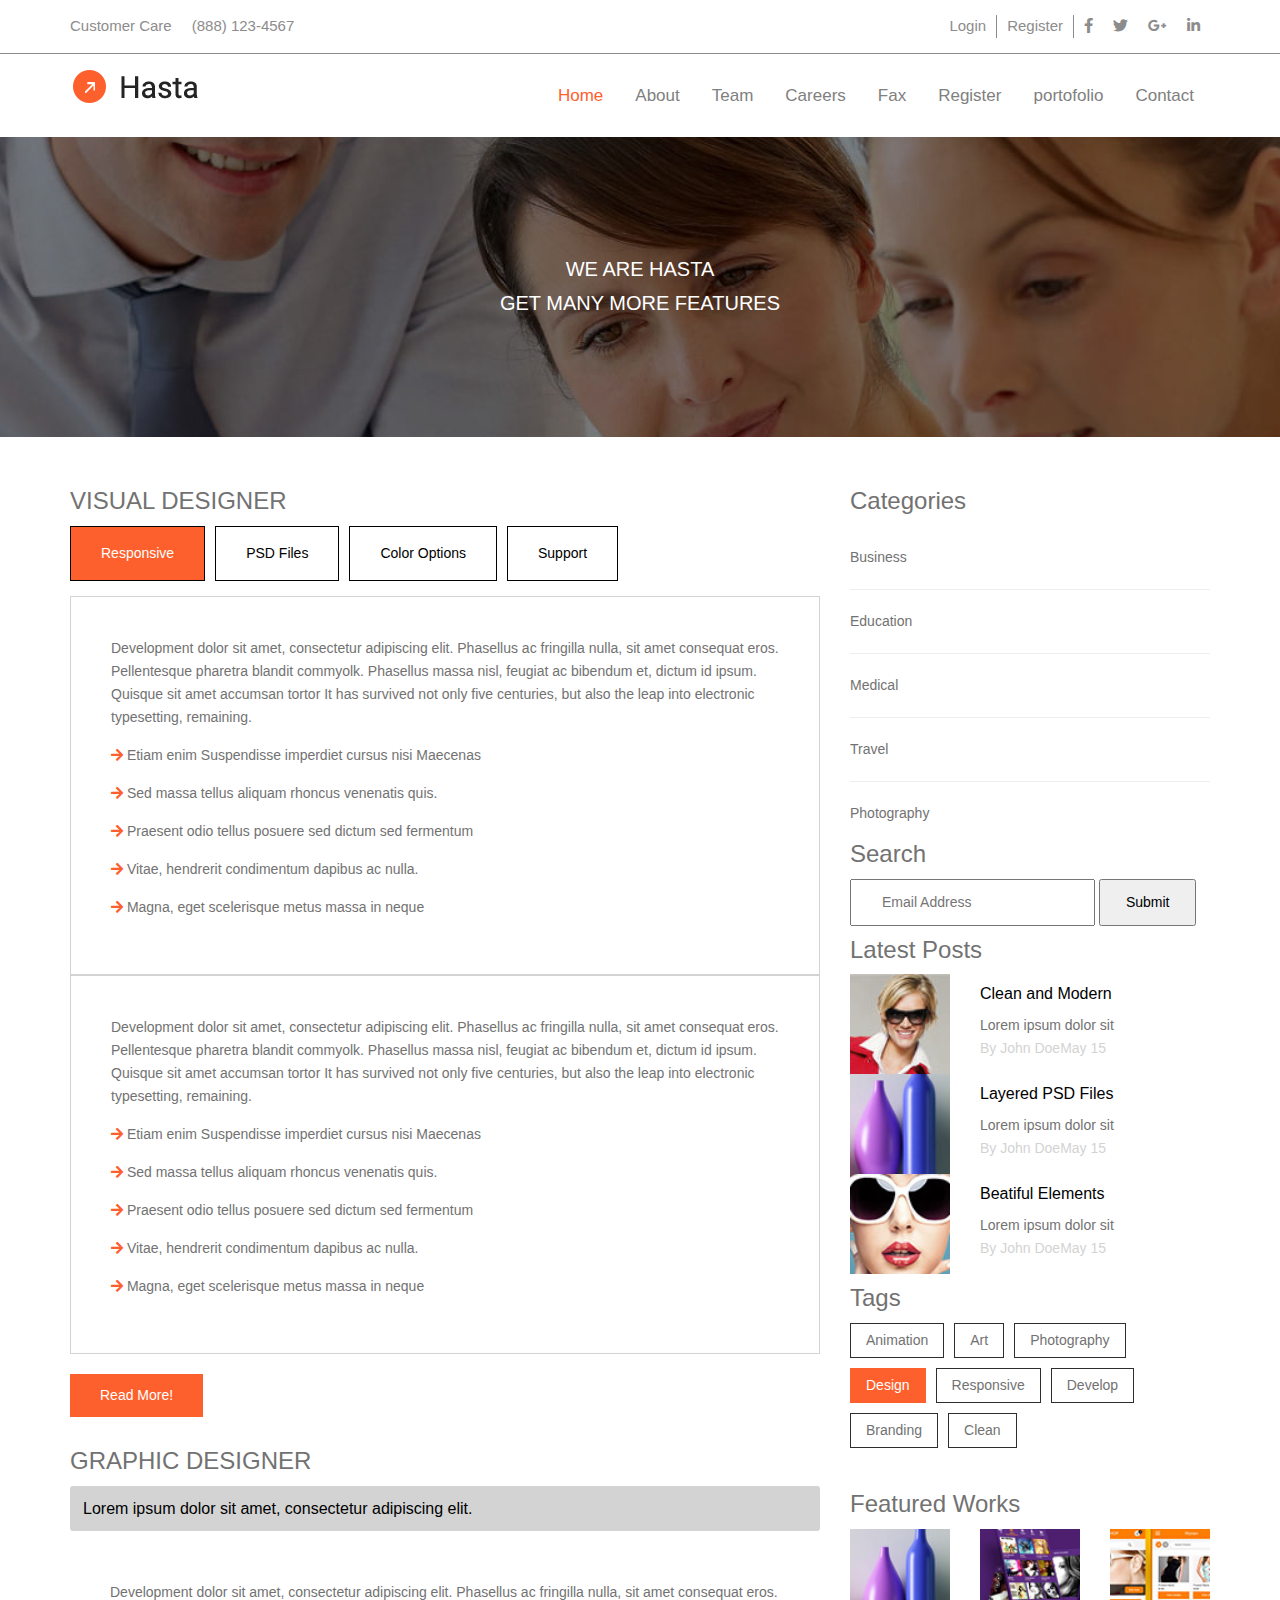
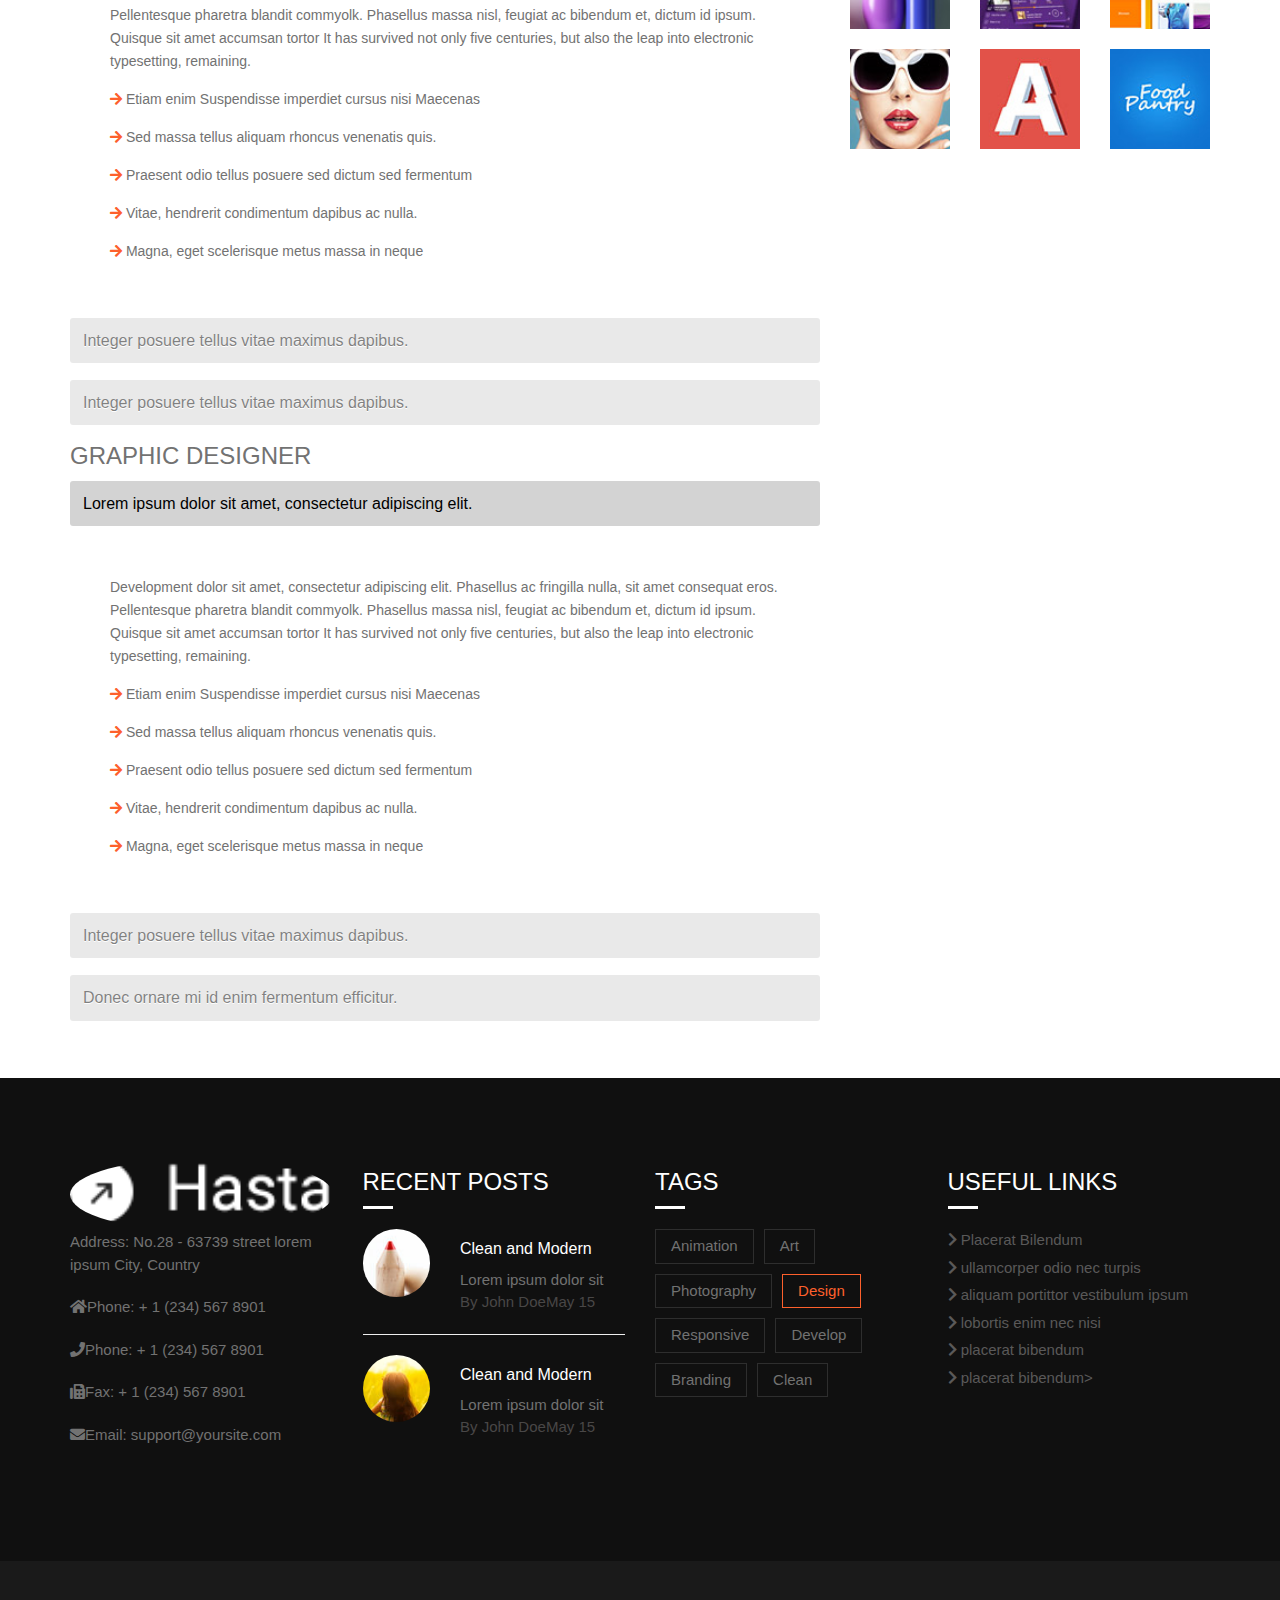
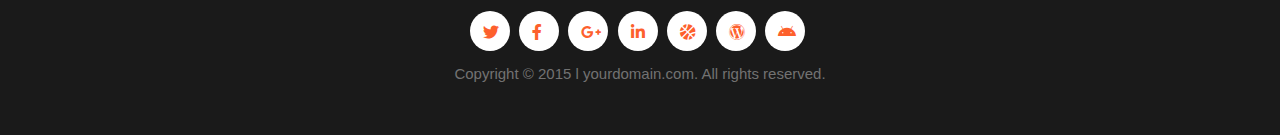
<file: careers.html>
<!DOCTYPE html>
<html lang="en">

<head>
    <meta charset="UTF-8">
    <meta name="viewport" content="width=device-width, initial-scale=1.0">
    <meta http-equiv="X-UA-Compatible" content="ie=edge">
    <title>Document</title>
    <link rel="stylesheet" href="https://stackpath.bootstrapcdn.com/bootstrap/4.3.1/css/bootstrap.min.css">
    <link rel="stylesheet" href="https://use.fontawesome.com/releases/v5.8.1/css/all.css">
    <link rel="stylesheet" href="https://www.w3schools.com/w3css/4/w3.css">
    <link rel="stylesheet" href="css/careers.css">
</head>

<body>
    <header>
        <section id="social-head">
            <div class="container">
                <div class="head">
                    <div class="head-left-item">
                        <ul>
                            <li>Customer Care</li>
                            <li>(888) 123-4567</li>
                        </ul>
                    </div>
                    <div class="head-right-item">
                        <ul>
                            <li>
                                <a href="#">Login</a>
                            </li>
                            <li>
                                <a href="#">Register</a>
                            </li>
                            <li>
                                <a href="#"><i class="fab fa-facebook-f"></i></a>
                            </li>
                            <li>
                                <a href="#"><i class="fab fa-twitter"></i></a>
                            </li>
                            <li>
                                <a href="#"><i class="fab fa-google-plus-g"></i></a>
                            </li>
                            <li>
                                <a href="#"><i class="fab fa-linkedin-in"></i></a>
                            </li>
                        </ul>
                    </div>
                </div>
            </div>
        </section>
    </header>
    <main>
        <section id="header">
            <div class="container">
                <div class="head">
                    <div class="logo">
                        <img src="images/logo.png" alt="">
                    </div>
                    <div class="topnav" id="myTopnav">
                        <a href="./index.html" class="active">Home</a>
                        <a href="./about.html">About</a>
                        <a href="./team.html">Team</a>
                        <a href="./careers.html">Careers</a>
                        <a href="./faq.html">Fax</a>
                        <a href="./register.html">Register</a>
                        <a href="#about">portofolio</a>
                        <a href="#about">Contact</a>
                        <a href="javascript:void(0);" class="icon" onclick="myFunction()">
                            <i class="fa fa-bars"></i>
                        </a>
                    </div>
                </div>
            </div>
        </section>
        <section id="section-fixed">
            <div class="div-fixed">
                <div class="about-us">
                    <div class="row">
                        <div class="col-xs-12 col-md-12 col-sm-12 text-center top ">
                            <h4>WE ARE HASTA</h4>
                            <h4>GET MANY MORE FEATURES</h4>
                        </div>
                    </div>
                </div>
            </div>
        </section>
        <section id="tabsection">
            <div class="container">

                <div class="row">
                    <div class="col-md-8 col-sm-12">
                        <h3>VISUAL DESIGNER</h3>
                        <ul class="nav nav-pills mb-3" id="pills-tab" role="tablist">
                            <li class="nav-item">
                                <a class="nav-link active" id="pills-home-tab" data-toggle="pill" href="#pills-home"
                                    role="tab" aria-controls="pills-home" aria-selected="true">Responsive</a>
                            </li>
                            <li class="nav-item">
                                <a class="nav-link" id="pills-profile-tab" data-toggle="pill" href="#pills-profile"
                                    role="tab" aria-controls="pills-profile" aria-selected="false">PSD Files</a>
                            </li>
                            <li class="nav-item">
                                <a class="nav-link" id="pills-contact-tab" data-toggle="pill" href="#pills-contact"
                                    role="tab" aria-controls="pills-contact" aria-selected="false">Color Options</a>
                            </li>
                            <li class="nav-item">
                                <a class="nav-link" id="pills-contact-tab" data-toggle="pill" href="#pills-about"
                                    role="tab" aria-controls="pills-about" aria-selected="false">Support</a>
                            </li>
                        </ul>
                        <div class="tab-content" id="pills-tabContent">
                            <div class="tab-pane fade show active" id="pills-home" role="tabpanel"
                                aria-labelledby="pills-home-tab">
                                <div class="tab-content-text">
                                    <p>Development dolor sit amet, consectetur adipiscing elit. Phasellus ac fringilla
                                        nulla, sit amet consequat eros. Pellentesque pharetra blandit commyolk.
                                        Phasellus massa nisl, feugiat ac bibendum et, dictum id ipsum. Quisque sit amet
                                        accumsan tortor It has survived not only five centuries, but also the leap into
                                        electronic typesetting, remaining.</p>
                                    <p><span><i class="fas fa-arrow-right"></i></span> Etiam enim Suspendisse imperdiet
                                        cursus nisi Maecenas</p>
                                    <p><span><i class="fas fa-arrow-right"></i></span> Sed massa tellus aliquam rhoncus
                                        venenatis quis.</p>
                                    <p><span><i class="fas fa-arrow-right"></i></span> Praesent odio tellus posuere sed
                                        dictum sed fermentum</p>
                                    <p><span><i class="fas fa-arrow-right"></i></span> Vitae, hendrerit condimentum
                                        dapibus ac nulla.</p>
                                    <p><span><i class="fas fa-arrow-right"></i></span> Magna, eget scelerisque metus
                                        massa in neque</p>

                                </div>
                            </div>
                            <div class="tab-pane fade show active" id="pills-profile" role="tabpanel"
                                aria-labelledby="pills-profile-tab">
                                <div class="tab-content-text">
                                    <p>Development dolor sit amet, consectetur adipiscing elit. Phasellus ac fringilla
                                        nulla, sit amet consequat eros. Pellentesque pharetra blandit commyolk.
                                        Phasellus massa nisl, feugiat ac bibendum et, dictum id ipsum. Quisque sit amet
                                        accumsan tortor It has survived not only five centuries, but also the leap into
                                        electronic typesetting, remaining.</p>
                                    <p><span><i class="fas fa-arrow-right"></i></span> Etiam enim Suspendisse imperdiet
                                        cursus nisi Maecenas</p>
                                    <p><span><i class="fas fa-arrow-right"></i></span> Sed massa tellus aliquam rhoncus
                                        venenatis quis.</p>
                                    <p><span><i class="fas fa-arrow-right"></i></span> Praesent odio tellus posuere sed
                                        dictum sed fermentum</p>
                                    <p><span><i class="fas fa-arrow-right"></i></span> Vitae, hendrerit condimentum
                                        dapibus ac nulla.</p>
                                    <p><span><i class="fas fa-arrow-right"></i></span> Magna, eget scelerisque metus
                                        massa in neque</p>

                                </div>
                            </div>
                            <div class="tab-pane fade" id="pills-contact" role="tabpanel"
                                aria-labelledby="pills-contact-tab">
                                <div class="tab-content-text">
                                    <p>Development dolor sit amet, consectetur adipiscing elit. Phasellus ac fringilla
                                        nulla, sit amet consequat eros. Pellentesque pharetra blandit commyolk.
                                        Phasellus massa nisl, feugiat ac bibendum et, dictum id ipsum. Quisque sit amet
                                        accumsan tortor It has survived not only five centuries, but also the leap into
                                        electronic typesetting, remaining.</p>
                                    <p><span><i class="fas fa-arrow-right"></i></span> Etiam enim Suspendisse imperdiet
                                        cursus nisi Maecenas</p>
                                    <p><span><i class="fas fa-arrow-right"></i></span> Sed massa tellus aliquam rhoncus
                                        venenatis quis.</p>
                                    <p><span><i class="fas fa-arrow-right"></i></span> Praesent odio tellus posuere sed
                                        dictum sed fermentum</p>
                                    <p><span><i class="fas fa-arrow-right"></i></span> Vitae, hendrerit condimentum
                                        dapibus ac nulla.</p>
                                    <p><span><i class="fas fa-arrow-right"></i></span> Magna, eget scelerisque metus
                                        massa in neque</p>

                                </div>
                            </div>
                            <div class="tab-pane fade" id="pills-about" role="tabpanel"
                                aria-labelledby="pills-about-tab">
                                <div class="tab-content-text">
                                    <h3>Development dolor sit amet, consectetur adipiscing</h3>
                                    <p>Development dolor sit amet, consectetur adipiscing elit. Phasellus ac fringilla
                                        nulla, sit amet consequat eros. Pellentesque pharetra blandit commyolk.
                                        Phasellus massa nisl, feugiat ac bibendum et, dictum id ipsum. Quisque sit amet
                                        accumsan tortor It has survived not only five centuries, but also the leap into
                                        electronic typesetting, remaining essentially unchanged many web sites still in
                                        their infanc versions have evolved over the years. the Internet tend to repeat
                                        predefined chunks as necessary, making this the first true randomised words
                                        which generator on the Internet. Predefined chunks you need be sure there
                                        anythin.</p>
                                </div>
                            </div>
                        </div>


                        <a href="#" class="button btn-orange-4 dark btn-xround button-margin">Read More!</a>
                        <section id="accordion">
                            <h3>GRAPHIC DESIGNER</h3>
                            <div class="accordionWrapper">
                                <div class="accordionItem ">
                                    <h6 style="color:#fd602c" class="accordionItemHeading">Lorem ipsum dolor sit amet,
                                        consectetur adipiscing elit.</h6>
                                    <div class="accordionItemContent">
                                        <div class="tab-content-text">
                                            <p>Development dolor sit amet, consectetur adipiscing elit. Phasellus ac
                                                fringilla
                                                nulla, sit amet consequat eros. Pellentesque pharetra blandit commyolk.
                                                Phasellus massa nisl, feugiat ac bibendum et, dictum id ipsum. Quisque
                                                sit amet
                                                accumsan tortor It has survived not only five centuries, but also the
                                                leap into
                                                electronic typesetting, remaining.</p>
                                            <p><span><i class="fas fa-arrow-right"></i></span> Etiam enim Suspendisse
                                                imperdiet
                                                cursus nisi Maecenas</p>
                                            <p><span><i class="fas fa-arrow-right"></i></span> Sed massa tellus aliquam
                                                rhoncus
                                                venenatis quis.</p>
                                            <p><span><i class="fas fa-arrow-right"></i></span> Praesent odio tellus
                                                posuere sed
                                                dictum sed fermentum</p>
                                            <p><span><i class="fas fa-arrow-right"></i></span> Vitae, hendrerit
                                                condimentum
                                                dapibus ac nulla.</p>
                                            <p><span><i class="fas fa-arrow-right"></i></span> Magna, eget scelerisque
                                                metus
                                                massa in neque</p>

                                        </div>
                                    </div>
                                </div>

                                <div class="accordionItem close">
                                    <h6 class="accordionItemHeading">Integer posuere tellus vitae maximus dapibus.</h6>
                                    <div class="accordionItemContent">
                                        <p>
                                            <div class="tab-content-text">
                                                <p>Development dolor sit amet, consectetur adipiscing elit. Phasellus ac
                                                    fringilla
                                                    nulla, sit amet consequat eros. Pellentesque pharetra blandit
                                                    commyolk.
                                                    Phasellus massa nisl, feugiat ac bibendum et, dictum id ipsum.
                                                    Quisque sit amet
                                                    accumsan tortor It has survived not only five centuries, but also
                                                    the leap into
                                                    electronic typesetting, remaining.</p>
                                                <p><span><i class="fas fa-arrow-right"></i></span> Etiam enim
                                                    Suspendisse imperdiet
                                                    cursus nisi Maecenas</p>
                                                <p><span><i class="fas fa-arrow-right"></i></span> Sed massa tellus
                                                    aliquam rhoncus
                                                    venenatis quis.</p>
                                                <p><span><i class="fas fa-arrow-right"></i></span> Praesent odio tellus
                                                    posuere sed
                                                    dictum sed fermentum</p>
                                                <p><span><i class="fas fa-arrow-right"></i></span> Vitae, hendrerit
                                                    condimentum
                                                    dapibus ac nulla.</p>
                                                <p><span><i class="fas fa-arrow-right"></i></span> Magna, eget
                                                    scelerisque metus
                                                    massa in neque</p>

                                            </div>
                                        </p>
                                    </div>
                                </div>

                                <div class="accordionItem close">
                                    <h6 class="accordionItemHeading">Integer posuere tellus vitae maximus dapibus.</h6>
                                    <div class="accordionItemContent">
                                        <div class="tab-content-text">
                                            <p>Development dolor sit amet, consectetur adipiscing elit. Phasellus ac
                                                fringilla
                                                nulla, sit amet consequat eros. Pellentesque pharetra blandit commyolk.
                                                Phasellus massa nisl, feugiat ac bibendum et, dictum id ipsum. Quisque
                                                sit amet
                                                accumsan tortor It has survived not only five centuries, but also the
                                                leap into
                                                electronic typesetting, remaining.</p>
                                            <p><span><i class="fas fa-arrow-right"></i></span> Etiam enim Suspendisse
                                                imperdiet
                                                cursus nisi Maecenas</p>
                                            <p><span><i class="fas fa-arrow-right"></i></span> Sed massa tellus aliquam
                                                rhoncus
                                                venenatis quis.</p>
                                            <p><span><i class="fas fa-arrow-right"></i></span> Praesent odio tellus
                                                posuere sed
                                                dictum sed fermentum</p>
                                            <p><span><i class="fas fa-arrow-right"></i></span> Vitae, hendrerit
                                                condimentum
                                                dapibus ac nulla.</p>
                                            <p><span><i class="fas fa-arrow-right"></i></span> Magna, eget scelerisque
                                                metus
                                                massa in neque</p>

                                        </div>
                                    </div>
                                </div>
                            </div>
                            <h3>GRAPHIC DESIGNER</h3>
                            <div class="accordionWrapper">
                                <div class="accordionItem ">
                                    <h6 style="color:#fd602c" class="accordionItemHeading">Lorem ipsum dolor sit amet,
                                        consectetur adipiscing elit.</h6>
                                    <div class="accordionItemContent">
                                        <div class="tab-content-text">
                                            <p>Development dolor sit amet, consectetur adipiscing elit. Phasellus ac
                                                fringilla
                                                nulla, sit amet consequat eros. Pellentesque pharetra blandit commyolk.
                                                Phasellus massa nisl, feugiat ac bibendum et, dictum id ipsum. Quisque
                                                sit amet
                                                accumsan tortor It has survived not only five centuries, but also the
                                                leap into
                                                electronic typesetting, remaining.</p>
                                            <p><span><i class="fas fa-arrow-right"></i></span> Etiam enim Suspendisse
                                                imperdiet
                                                cursus nisi Maecenas</p>
                                            <p><span><i class="fas fa-arrow-right"></i></span> Sed massa tellus aliquam
                                                rhoncus
                                                venenatis quis.</p>
                                            <p><span><i class="fas fa-arrow-right"></i></span> Praesent odio tellus
                                                posuere sed
                                                dictum sed fermentum</p>
                                            <p><span><i class="fas fa-arrow-right"></i></span> Vitae, hendrerit
                                                condimentum
                                                dapibus ac nulla.</p>
                                            <p><span><i class="fas fa-arrow-right"></i></span> Magna, eget scelerisque
                                                metus
                                                massa in neque</p>

                                        </div>
                                    </div>
                                </div>

                                <div class="accordionItem close">
                                    <h6 class="accordionItemHeading">Integer posuere tellus vitae maximus dapibus.</h6>
                                    <div class="accordionItemContent">
                                        <p>
                                            <div class="tab-content-text">
                                                <p>Development dolor sit amet, consectetur adipiscing elit. Phasellus ac
                                                    fringilla
                                                    nulla, sit amet consequat eros. Pellentesque pharetra blandit
                                                    commyolk.
                                                    Phasellus massa nisl, feugiat ac bibendum et, dictum id ipsum.
                                                    Quisque sit amet
                                                    accumsan tortor It has survived not only five centuries, but also
                                                    the leap into
                                                    electronic typesetting, remaining.</p>
                                                <p><span><i class="fas fa-arrow-right"></i></span> Etiam enim
                                                    Suspendisse imperdiet
                                                    cursus nisi Maecenas</p>
                                                <p><span><i class="fas fa-arrow-right"></i></span> Sed massa tellus
                                                    aliquam rhoncus
                                                    venenatis quis.</p>
                                                <p><span><i class="fas fa-arrow-right"></i></span> Praesent odio tellus
                                                    posuere sed
                                                    dictum sed fermentum</p>
                                                <p><span><i class="fas fa-arrow-right"></i></span> Vitae, hendrerit
                                                    condimentum
                                                    dapibus ac nulla.</p>
                                                <p><span><i class="fas fa-arrow-right"></i></span> Magna, eget
                                                    scelerisque metus
                                                    massa in neque</p>

                                            </div>
                                        </p>
                                    </div>
                                </div>
                        </section>
                        <section id="accordion">
                            <div class="accordionItem close">
                                <h6 class="accordionItemHeading">Donec ornare mi id enim fermentum efficitur.

                                </h6>
                                <div class="accordionItemContent">
                                    <div class="tab-content-text">
                                        <p>Development dolor sit amet, consectetur adipiscing elit. Phasellus ac
                                            fringilla
                                            nulla, sit amet consequat eros. Pellentesque pharetra blandit
                                            commyolk.
                                            Phasellus massa nisl, feugiat ac bibendum et, dictum id ipsum.
                                            Quisque
                                            sit amet
                                            accumsan tortor It has survived not only five centuries, but also
                                            the
                                            leap into
                                            electronic typesetting, remaining.</p>
                                        <p><span><i class="fas fa-arrow-right"></i></span> Etiam enim
                                            Suspendisse
                                            imperdiet
                                            cursus nisi Maecenas</p>
                                        <p><span><i class="fas fa-arrow-right"></i></span> Sed massa tellus
                                            aliquam
                                            rhoncus
                                            venenatis quis.</p>
                                        <p><span><i class="fas fa-arrow-right"></i></span> Praesent odio tellus
                                            posuere sed
                                            dictum sed fermentum</p>
                                        <p><span><i class="fas fa-arrow-right"></i></span> Vitae, hendrerit
                                            condimentum
                                            dapibus ac nulla.</p>
                                        <p><span><i class="fas fa-arrow-right"></i></span> Magna, eget
                                            scelerisque
                                            metus
                                            massa in neque</p>

                                    </div>
                                </div>
                            </div>
                        </section>
                    </div>






                    <div class="col-md-4 col-sm-12 hover">
                        <h3>Categories</h3>
                        <p class="padding">Business</p>
                        <hr>
                        <p>Education</p>
                        <hr>
                        <p>Medical</p>
                        <hr>
                        <p>Travel</p>
                        <hr>
                        <p>Photography</p>
                        <h3>Search</h3>
                        <input type="search" class="search" placeholder="Email Address">
                        <input type="submit" class="submit" placeholder="Submit">
                        <h3>Latest Posts</h3>
                        <div class="row">
                            <div class="col-4">
                                <img src="images/s25.jpg">
                            </div>
                            <div class="col-8">
                                <h6>Clean and Modern</h6>
                                <h7>Lorem ipsum dolor sit</h7>
                                <h8>By John DoeMay 15</h8>
                            </div>
                        </div>
                        <div class="row">
                            <div class="col-4">
                                <img src="images/s26.jpg">
                            </div>
                            <div class="col-8">
                                <h6>Layered PSD Files</h6>
                                <h7>Lorem ipsum dolor sit</h7>
                                <h8>By John DoeMay 15</h8>
                            </div>
                        </div>
                        <div class="row">
                            <div class="col-4">
                                <img src="images/s30.jpg">
                            </div>
                            <div class="col-8">
                                <h6>Beatiful Elements</h6>
                                <h7>Lorem ipsum dolor sit</h7>
                                <h8>By John DoeMay 15</h8>
                            </div>
                        </div>
                        <h3>Tags</h3>
                        <ul class="footer-top-button">
                            <li>
                                <a href="#">Animation</a>
                            </li>
                            <li>
                                <a href="#">Art</a>
                            </li>
                            <li>
                                <a href="#">Photography</a>
                            </li>
                            <li class="active top">
                                <a href="#">Design</a>

                            <li>
                                <a href="#">Responsive</a>
                            </li>
                            <li>
                                <a href="#">Develop</a>
                            </li>
                            <li>
                                <a href="#">Branding</a>
                            </li>
                            <li>
                                <a href="#">Clean</a>
                            </li>
                        </ul>
                        <h3>Featured Works</h3>
                        <div style="padding-bottom:20px;" class="row">
                            <div class="col-md-4 col-sm-6"><img src="images/746.jpg" alt=""></div>
                            <div class="col-md-4 col-sm-6"><img src="images/747.jpg" alt=""></div>
                            <div class="col-md-4 col-sm-6"><img src="images/748.jpg" alt=""></div>
                        </div>
                        <div class="row">
                            <div class="col-md-4 col-sm-6"><img src="images/749.jpg" alt=""></div>
                            <div class="col-md-4 col-sm-6"><img src="images/750.jpg" alt=""></div>
                            <div class="col-md-4 col-sm-6"><img src="images/751.jpg" alt=""></div>
                        </div>
                    </div>
                </div>
        </section>
    </main>
    <footer>
        <section id="footer-top">
            <div class="container">
                <div class="row">
                    <div class="col-md-3">
                        <img src="images/footer-logo.png">
                        <ul class="adress-footer">
                            <li>Address: No.28 - 63739 street lorem ipsum City, Country</li>
                            <li><span><i class="fas fa-home"></i></span>Phone: + 1 (234) 567 8901</li>
                            <li><span><i class="fas fa-phone"></i></span>Phone: + 1 (234) 567 8901</li>
                            <li><span><i class="fas fa-fax"></i></span>Fax: + 1 (234) 567 8901</li>
                            <li><span><i class="fas fa-envelope"></i></span>Email: support@yoursite.com</li>
                        </ul>
                    </div>
                    <div class="col-md-3">
                        <h3 style="color:white">RECENT POSTS</h3>
                        <div class="title-line-4"></div>
                        <div class="row">
                            <div class="col-4">
                                <img src="images/site-img16.jpg">
                            </div>
                            <div class="col-8">
                                <h6>Clean and Modern</h6>
                                <h7>Lorem ipsum dolor sit</h7>
                                <h8>By John DoeMay 15</h8>
                            </div>
                        </div>
                        <hr>
                        <div class="row">
                            <div class="col-4">
                                <img src="images/site-img17.jpg">
                            </div>
                            <div class="col-8">
                                <h6>Clean and Modern</h6>
                                <h7>Lorem ipsum dolor sit</h7>
                                <h8>By John DoeMay 15</h8>
                            </div>

                        </div>

                    </div>
                    <div class="col-md-3">
                        <h3 style="color:white">TAGS</h3>
                        <div class="title-line-4"></div>
                        <ul class="footer-top-button">
                            <li>
                                <a href="#">Animation</a>
                            </li>
                            <li>
                                <a href="#">Art</a>
                            </li>
                            <li>
                                <a href="#">Photography</a>
                            </li>
                            <li class="active">
                                <a href="#">Design</a>
                            </li>
                            <li>
                                <a href="#">Responsive</a>
                            </li>
                            <li>
                                <a href="#">Develop</a>
                            </li>
                            <li>
                                <a href="#">Branding</a>
                            </li>
                            <li>
                                <a href="#">Clean</a>
                            </li>
                        </ul>
                    </div>
                    <div class="col-md-3">
                        <h3 style="color:white">USEFUL LINKS</h3>
                        <div class="title-line-4"></div>
                        <ul class="footer-top-button-second">
                            <li>
                                <span><i class="fas fa-chevron-right"></i></span>
                                <a href="#">Placerat Bilendum</a>
                            </li>
                            <li><span><i class="fas fa-chevron-right"></i></span>
                                <a href="#">ullamcorper odio nec turpis</a></li>
                            <li><span><i class="fas fa-chevron-right"></i></span>
                                <a href="#"> aliquam portittor vestibulum ipsum</a></li>
                            <li><span><i class="fas fa-chevron-right"></i></span>
                                <a href="#"> lobortis enim nec nisi</a></li>
                            <li><span><i class="fas fa-chevron-right"></i></span>
                                <a href="#">placerat bibendum</a></li>
                            <li><span><i class="fas fa-chevron-right"></i></span>
                                <a href="#">placerat bibendum</a>></li>
                        </ul>
                    </div>
                </div>
            </div>

        </section>
        <section id="footer-bottom">
            <div class="container">
                <div class="row">
                    <div class="col-md-4 offset-md-4 text-center">
                        <a href="#"><i class="fab fa-twitter"></i></a>
                        <a href="#"><i class="fab fa-facebook-f"></i></a>
                        <a href="#"><i class="fab fa-google-plus-g"></i></a>
                        <a href="#"><i class="fab fa-linkedin-in"></i></a>
                        <a href="#"><i class="fas fa-basketball-ball"></i></a>
                        <a href="#"><i class="fab fa-wordpress"></i></a>
                        <a href="#"><i class="fab fa-android"></i></a>

                    </div>

                </div>

            </div>
            <span class="text-center">Copyright © 2015 l yourdomain.com. All rights reserved.</span>
        </section>

    </footer>
    <script src="https://cdnjs.cloudflare.com/ajax/libs/jquery/3.4.0/jquery.slim.js"></script>
    <script src="https://cdnjs.cloudflare.com/ajax/libs/popper.js/1.14.7/umd/popper.min.js"></script>
    <script src="https://stackpath.bootstrapcdn.com/bootstrap/4.3.1/js/bootstrap.min.js"></script>
    <script src="js/index.js"></script>
</body>

</html>
</file>
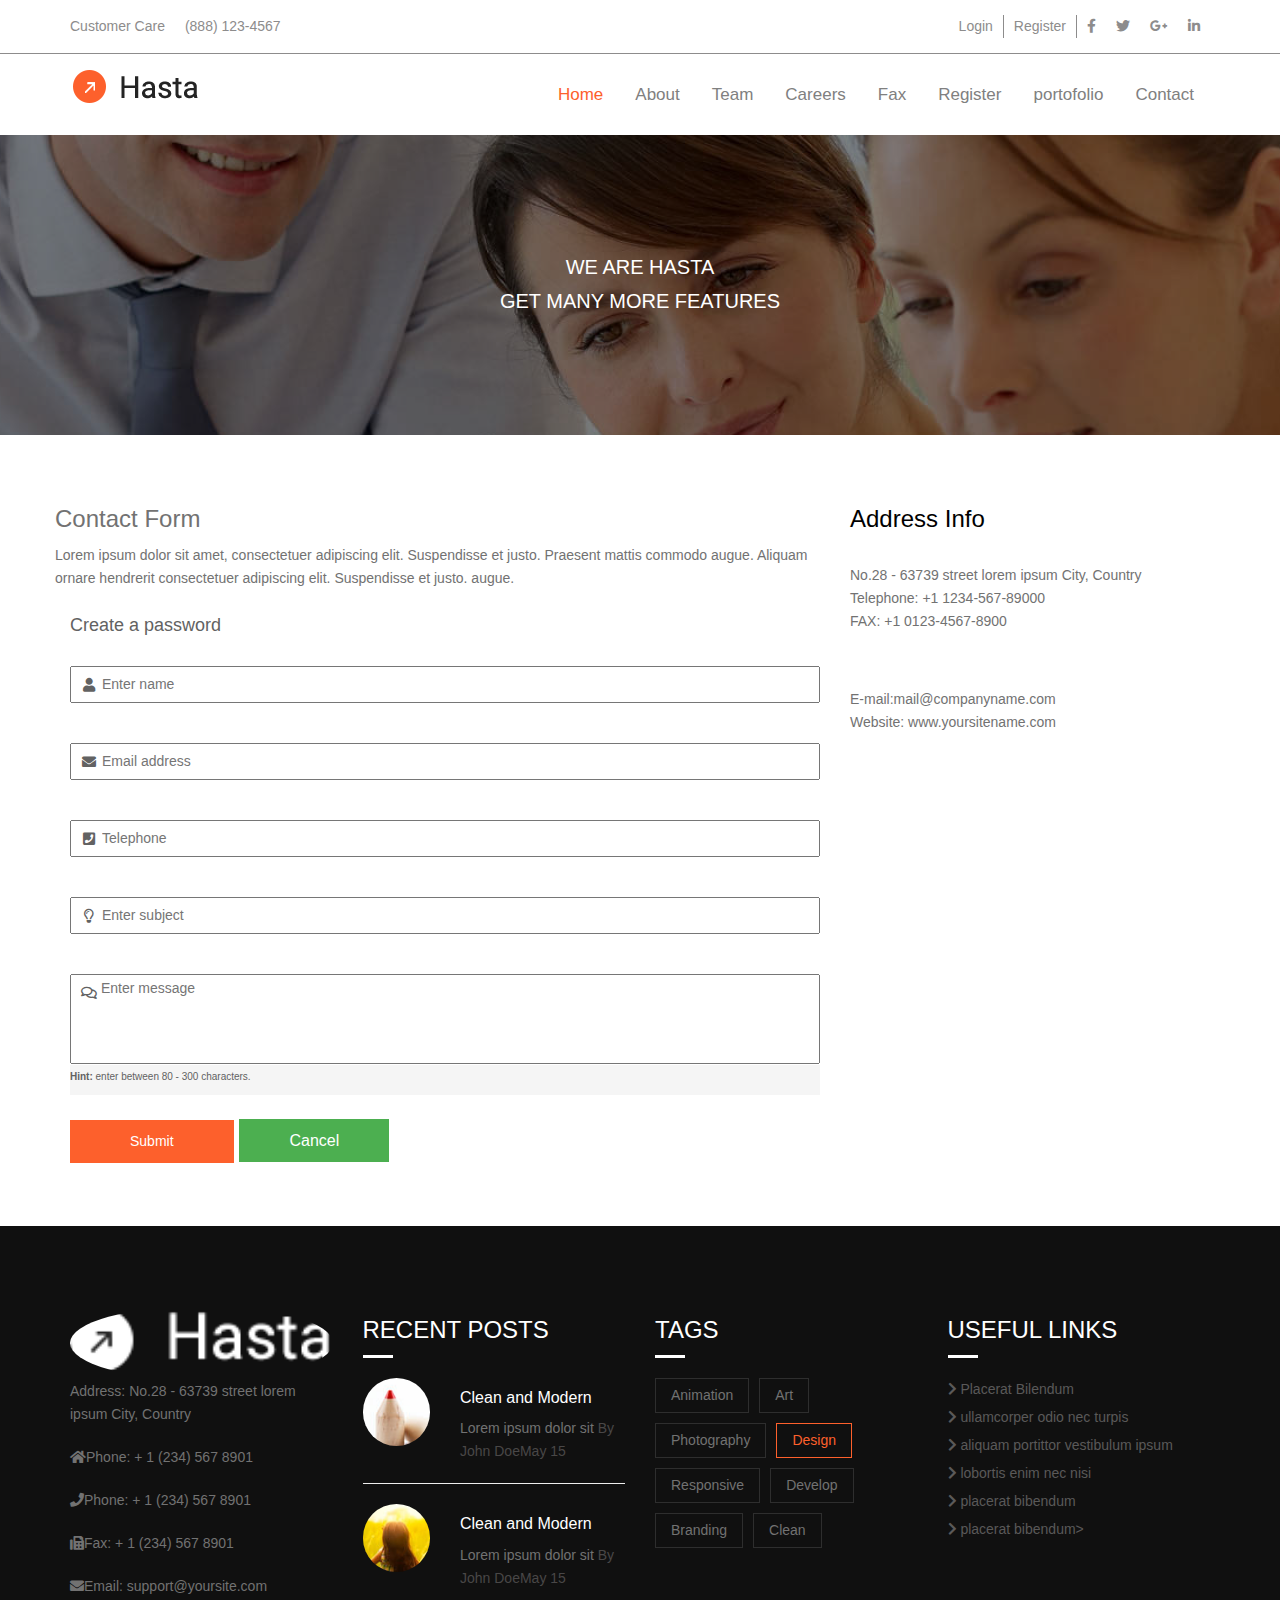
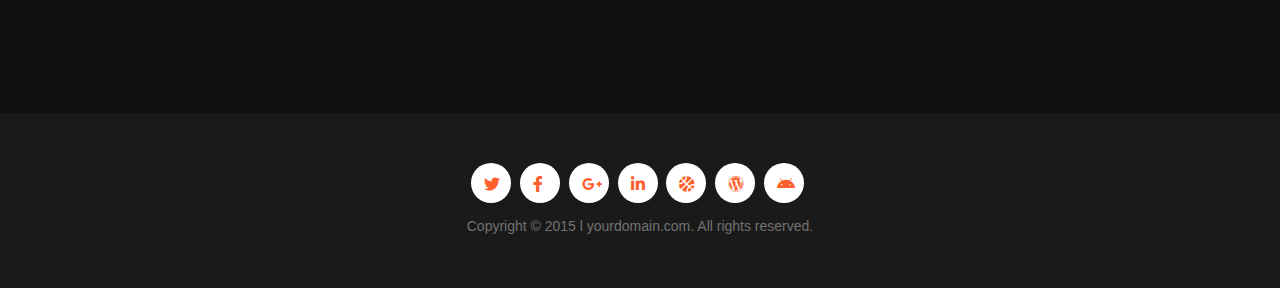
<file: contact.html>
<!DOCTYPE html>
<html lang="en">

<head>
    <meta charset="UTF-8">
    <meta name="viewport" content="width=device-width, initial-scale=1.0">
    <meta http-equiv="X-UA-Compatible" content="ie=edge">
    <title>Document</title>
    <link rel="stylesheet" href="https://stackpath.bootstrapcdn.com/bootstrap/4.3.1/css/bootstrap.min.css">
    <link rel="stylesheet" href="https://use.fontawesome.com/releases/v5.8.1/css/all.css">
    <link rel="stylesheet" href="https://www.w3schools.com/w3css/4/w3.css">
    <link rel="stylesheet" href="css/contact.css">
</head>

<body>
    <header>
        <section id="social-head">
            <div class="container">
                <div class="head">
                    <div class="head-left-item">
                        <ul>
                            <li>Customer Care</li>
                            <li>(888) 123-4567</li>
                        </ul>
                    </div>
                    <div class="head-right-item">
                        <ul>
                            <li>
                                <a href="#">Login</a>
                            </li>
                            <li>
                                <a href="#">Register</a>
                            </li>
                            <li>
                                <a href="#"><i class="fab fa-facebook-f"></i></a>
                            </li>
                            <li>
                                <a href="#"><i class="fab fa-twitter"></i></a>
                            </li>
                            <li>
                                <a href="#"><i class="fab fa-google-plus-g"></i></a>
                            </li>
                            <li>
                                <a href="#"><i class="fab fa-linkedin-in"></i></a>
                            </li>
                        </ul>
                    </div>
                </div>
            </div>
        </section>
    </header>
    <main>
        <section id="header">
            <div class="container">
                <div class="head">
                    <div class="logo">
                        <img src="images/logo.png" alt="">
                    </div>
                    <div class="topnav" id="myTopnav">
                        <a href="./index.html" class="active">Home</a>
                        <a href="./about.html">About</a>
                        <a href="./team.html">Team</a>
                        <a href="./careers.html">Careers</a>
                        <a href="./faq.html">Fax</a>
                        <a href="./register.html">Register</a>
                        <a href="#about">portofolio</a>
                        <a href="#about">Contact</a>
                        <a href="javascript:void(0);" class="icon" onclick="myFunction()">
                            <i class="fa fa-bars"></i>
                        </a>
                    </div>
                </div>
            </div>
        </section>
        <section id="section-fixed">
            <div class="div-fixed">
                <div class="about-us">
                    <div class="row">
                        <div class="col-xs-12 col-md-12 ad col-sm-12 text-center top ">
                            <h4>WE ARE HASTA</h4>
                            <h4>GET MANY MORE FEATURES</h4>
                        </div>
                    </div>
                </div>
            </div>
        </section>
        <section id="contact">
            <div class="container">
                <div class="row">
                    <div class="col-md-8 border-sec">
                        <div class="row">
                            <div class="title">
                                <h3>Contact Form</h3>
                                <p>Lorem ipsum dolor sit amet, consectetuer adipiscing elit. Suspendisse et justo.
                                    Praesent mattis commodo augue. Aliquam ornare hendrerit consectetuer adipiscing
                                    elit. Suspendisse et justo. augue.
                                </p>
                            </div>
                        </div>
                        <div class="inner-form">
                            <div class="field-about">
                                <h5>Create a password</h5>
                            </div>
                            <div class="row">
                                <div class="col-md-12">
                                    <label class="field">
                                        <input type="text" class="text" placeholder="Enter name">
                                        <span><i class="fa fa-user"></i></span>
                                    </label>
                                </div>
                                <div class="col-md-12">
                                    <label class="field">
                                        <input type="email" class="text" placeholder="Email address">
                                        <span><i class="fa fa-envelope"></i></span>
                                    </label>
                                </div>
                                <div class="col-md-12">
                                    <label class="field">
                                        <input type="text" class="text" placeholder="Telephone">
                                        <span><i class="fa fa-phone-square"></i></span>
                                    </label>
                                </div>
                                <div class="col-md-12">
                                    <label class="field">
                                        <input type="text" class="text" placeholder="Enter subject">
                                        <span><i class="far fa-lightbulb"></i></span>
                                    </label>
                                </div>
                                <div class="col-md-12">
                                    <label class="field">
                                        <textarea class="gui-textarea" id="sendermessage" name="sendermessage"
                                            placeholder="Enter message"></textarea>
                                        <span><i class="far fa-comments"></i></span>
                                        <div class="line">
                                            <p style="font-size:10px;">
                                                <strong>Hint:</strong> enter between 80 - 300 characters.
                                            </p>

                                        </div>
                                    </label>
                                    <a href="#" class="button btn-orange-4">Submit</a>
                                    <button class="button6">Cancel</button>
                                </div>

                            </div>
                        </div>
                    </div>
                    <div class="col-md-4">
                        <div class="address-info">
                            <h3>Address Info</h3>
                            <p>No.28 - 63739 street lorem ipsum City, Country
                                <br>
                                Telephone: +1 1234-567-89000
                                </br>
                                FAX: +1 0123-4567-8900</p>
                            <p>
                                E-mail:<a href="#">mail@companyname.com</a>
                                <br>
                                Website: <a href="#">www.yoursitename.com</a>
                            </p>
                        </div>
                    </div>
        </section>
    </main>
    <footer>
            <section id="footer-top">
                <div class="container">
                    <div class="row">
                        <div class="col-md-3">
                            <img src="images/footer-logo.png">
                            <ul class="adress-footer">
                                <li>Address: No.28 - 63739 street lorem ipsum City, Country</li>
                                <li><span><i class="fas fa-home"></i></span>Phone: + 1 (234) 567 8901</li>
                                <li><span><i class="fas fa-phone"></i></span>Phone: + 1 (234) 567 8901</li>
                                <li><span><i class="fas fa-fax"></i></span>Fax: + 1 (234) 567 8901</li>
                                <li><span><i class="fas fa-envelope"></i></span>Email: support@yoursite.com</li>
                            </ul>
                        </div>
                        <div class="col-md-3">
                            <h3 style="color:white">RECENT POSTS</h3>
                            <div class="title-line-4"></div>
                            <div class="row">
                                <div class="col-4">
                                    <img src="images/site-img16.jpg">
                                </div>
                                <div class="col-8">
                                    <h6>Clean and Modern</h6>
                                    <h7>Lorem ipsum dolor sit</h7>
                                    <h8>By John DoeMay 15</h8>
                                </div>
                            </div>
                            <hr>
                            <div class="row">
                                <div class="col-4">
                                    <img src="images/site-img17.jpg">
                                </div>
                                <div class="col-8">
                                    <h6>Clean and Modern</h6>
                                    <h7>Lorem ipsum dolor sit</h7>
                                    <h8>By John DoeMay 15</h8>
                                </div>

                            </div>

                        </div>
                        <div class="col-md-3">
                            <h3 style="color:white">TAGS</h3>
                            <div class="title-line-4"></div>
                            <ul class="footer-top-button">
                                <li>
                                    <a href="#">Animation</a>
                                </li>
                                <li>
                                    <a href="#">Art</a>
                                </li>
                                <li>
                                    <a href="#">Photography</a>
                                </li>
                                <li class="active">
                                    <a href="#">Design</a>
                                </li>
                                <li>
                                    <a href="#">Responsive</a>
                                </li>
                                <li>
                                    <a href="#">Develop</a>
                                </li>
                                <li>
                                    <a href="#">Branding</a>
                                </li>
                                <li>
                                    <a href="#">Clean</a>
                                </li>
                            </ul>
                        </div>
                        <div class="col-md-3">
                            <h3 style="color:white">USEFUL LINKS</h3>
                            <div class="title-line-4"></div>
                            <ul class="footer-top-button-second">
                                <li>
                                    <span><i class="fas fa-chevron-right"></i></span>
                                    <a href="#">Placerat Bilendum</a>
                                </li>
                                <li><span><i class="fas fa-chevron-right"></i></span>
                                    <a href="#">ullamcorper odio nec turpis</a></li>
                                <li><span><i class="fas fa-chevron-right"></i></span>
                                    <a href="#"> aliquam portittor vestibulum ipsum</a></li>
                                <li><span><i class="fas fa-chevron-right"></i></span>
                                    <a href="#"> lobortis enim nec nisi</a></li>
                                <li><span><i class="fas fa-chevron-right"></i></span>
                                    <a href="#">placerat bibendum</a></li>
                                <li><span><i class="fas fa-chevron-right"></i></span>
                                    <a href="#">placerat bibendum</a>></li>
                            </ul>
                        </div>
                    </div>
                </div>

            </section>
            <section id="footer-bottom">
                <div class="container">
                    <div class="row">
                        <div class="col-md-4 offset-md-4 text-center">
                            <a href="#"><i class="fab fa-twitter"></i></a>
                            <a href="#"><i class="fab fa-facebook-f"></i></a>
                            <a href="#"><i class="fab fa-google-plus-g"></i></a>
                            <a href="#"><i class="fab fa-linkedin-in"></i></a>
                            <a href="#"><i class="fas fa-basketball-ball"></i></a>
                            <a href="#"><i class="fab fa-wordpress"></i></a>
                            <a href="#"><i class="fab fa-android"></i></a>

                        </div>

                    </div>

                </div>
                <span class="text-center">Copyright © 2015 l yourdomain.com. All rights reserved.</span>
            </section>

        </footer>
</body>
</file>
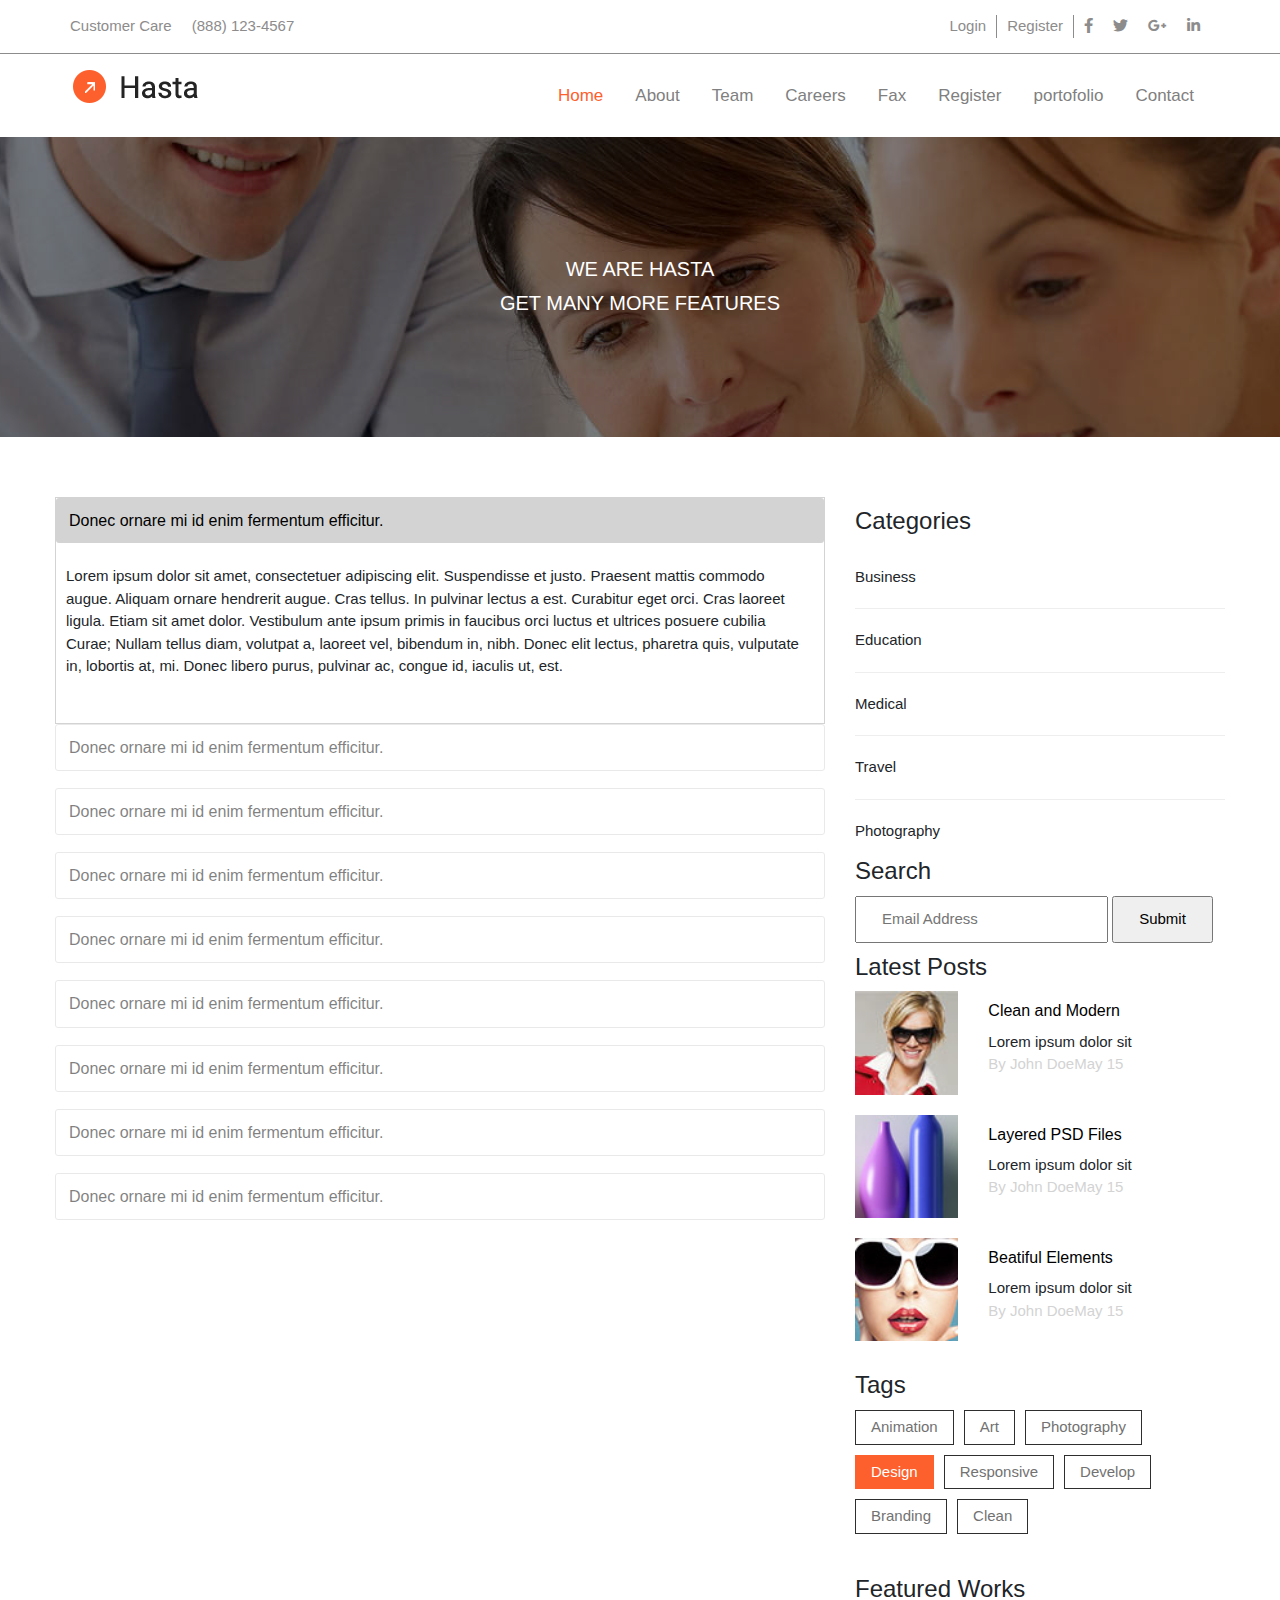
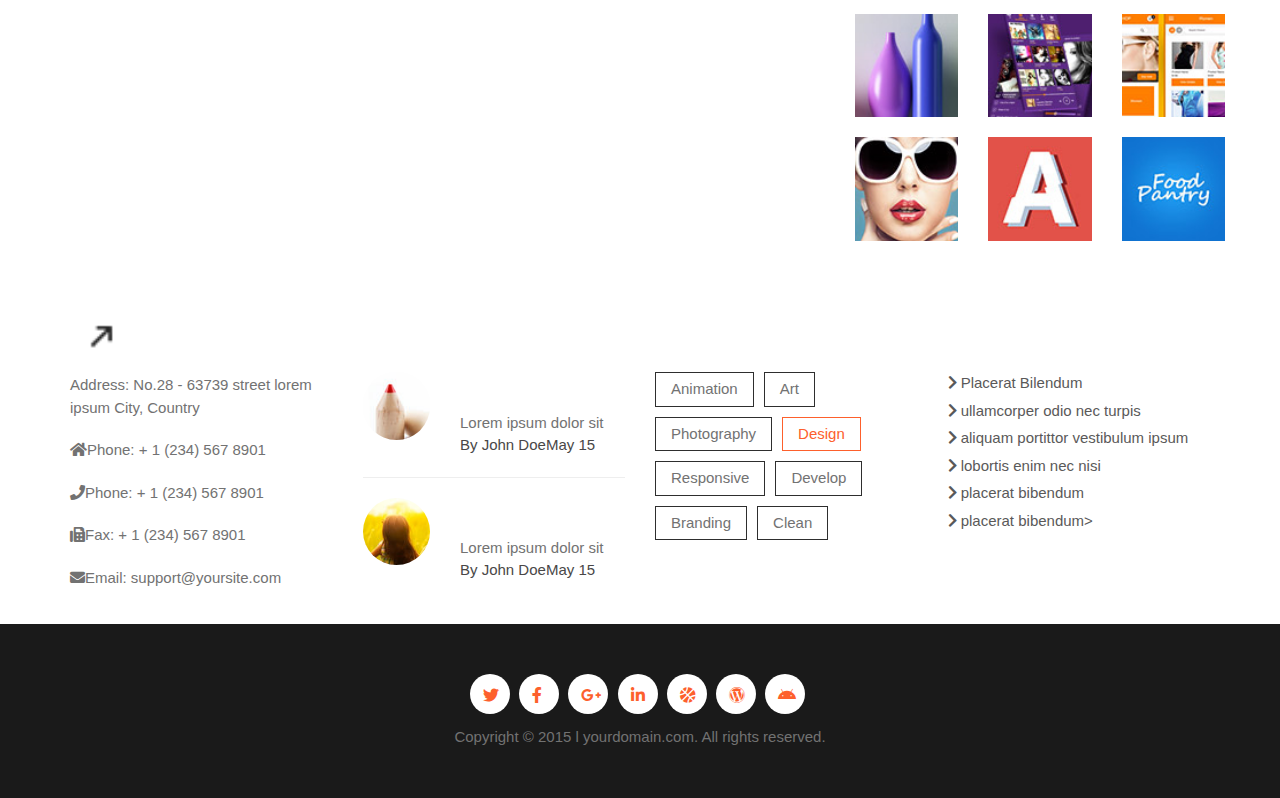
<file: faq.html>
<!DOCTYPE html>
<html lang="en">

<head>
    <meta charset="UTF-8">
    <meta name="viewport" content="width=device-width, initial-scale=1.0">
    <meta http-equiv="X-UA-Compatible" content="ie=edge">
    <title>Document</title>
    <link rel="stylesheet" href="https://stackpath.bootstrapcdn.com/bootstrap/4.3.1/css/bootstrap.min.css">
    <link rel="stylesheet" href="https://use.fontawesome.com/releases/v5.8.1/css/all.css">
    <link rel="stylesheet" href="https://www.w3schools.com/w3css/4/w3.css">
    <link rel="stylesheet" href="css/faq.css">
</head>

<body>
    <header>
        <section id="social-head">
            <div class="container">
                <div class="head">
                    <div class="head-left-item">
                        <ul>
                            <li>Customer Care</li>
                            <li>(888) 123-4567</li>
                        </ul>
                    </div>
                    <div class="head-right-item">
                        <ul>
                            <li>
                                <a href="#">Login</a>
                            </li>
                            <li>
                                <a href="#">Register</a>
                            </li>
                            <li>
                                <a href="#"><i class="fab fa-facebook-f"></i></a>
                            </li>
                            <li>
                                <a href="#"><i class="fab fa-twitter"></i></a>
                            </li>
                            <li>
                                <a href="#"><i class="fab fa-google-plus-g"></i></a>
                            </li>
                            <li>
                                <a href="#"><i class="fab fa-linkedin-in"></i></a>
                            </li>
                        </ul>
                    </div>
                </div>
            </div>
        </section>
    </header>
    <main>
        <section id="header">
            <div class="container">
                <div class="head">
                    <div class="logo">
                        <img src="images/logo.png" alt="">
                    </div>
                    <div class="topnav" id="myTopnav">
                            <a href="./index.html" class="active">Home</a>
                            <a href="./about.html">About</a>
                            <a href="./team.html">Team</a>
                            <a href="./careers.html">Careers</a>
                            <a href="./faq.html">Fax</a>
                            <a href="./register.html">Register</a>
                        <a href="#about">portofolio</a>
                        <a href="#about">Contact</a>
                        <a href="javascript:void(0);" class="icon" onclick="myFunction()">
                            <i class="fa fa-bars"></i>
                        </a>
                    </div>
                </div>
            </div>
        </section>
        <section id="section-fixed">
            <div class="div-fixed">
                <div class="about-us">
                    <div class="row">
                        <div class="col-xs-12 col-md-12 col-sm-12 text-center top ">
                            <h4>WE ARE HASTA</h4>
                            <h4>GET MANY MORE FEATURES</h4>
                        </div>
                    </div>
                </div>
            </div>
        </section>
        <div class="container main">
            <div class="row">
                <div class="col-md-8 col-sm-12">
                    <section id="accordion">
                        <div class="accordionItem open">
                            <h6 class="accordionItemHeading">Donec ornare mi id enim fermentum efficitur.
                            </h6>
                            <div class="accordionItemContent">
                                <div class="tab-content-text">
                                    <p>Lorem ipsum dolor sit amet, consectetuer adipiscing elit. Suspendisse et justo.
                                        Praesent mattis commodo augue. Aliquam ornare hendrerit augue. Cras tellus. In
                                        pulvinar lectus a est. Curabitur eget orci. Cras laoreet ligula. Etiam sit amet
                                        dolor. Vestibulum ante ipsum primis in faucibus orci luctus et ultrices posuere
                                        cubilia Curae; Nullam tellus diam, volutpat a, laoreet vel, bibendum in, nibh.
                                        Donec elit lectus, pharetra quis, vulputate in, lobortis at, mi. Donec libero
                                        purus, pulvinar ac, congue id, iaculis ut, est.</p>
                                </div>
                            </div>
                        </div>
                        <div class="accordionItem close">
                            <h6 class="accordionItemHeading">Donec ornare mi id enim fermentum efficitur.
                            </h6>
                            <div class="accordionItemContent">
                                <div class="tab-content-text">
                                    <p>Lorem ipsum dolor sit amet, consectetuer adipiscing elit. Suspendisse et justo.
                                        Praesent mattis commodo augue. Aliquam ornare hendrerit augue. Cras tellus. In
                                        pulvinar lectus a est. Curabitur eget orci. Cras laoreet ligula. Etiam sit amet
                                        dolor. Vestibulum ante ipsum primis in faucibus orci luctus et ultrices posuere
                                        cubilia Curae; Nullam tellus diam, volutpat a, laoreet vel, bibendum in, nibh.
                                        Donec elit lectus, pharetra quis, vulputate in, lobortis at, mi. Donec libero
                                        purus, pulvinar ac, congue id, iaculis ut, est.</p>
                                </div>
                            </div>
                        </div>
                        <div class="accordionItem close">
                            <h6 class="accordionItemHeading">Donec ornare mi id enim fermentum efficitur.
                            </h6>
                            <div class="accordionItemContent">
                                <div class="tab-content-text">
                                    <p>Lorem ipsum dolor sit amet, consectetuer adipiscing elit. Suspendisse et justo.
                                        Praesent mattis commodo augue. Aliquam ornare hendrerit augue. Cras tellus. In
                                        pulvinar lectus a est. Curabitur eget orci. Cras laoreet ligula. Etiam sit amet
                                        dolor. Vestibulum ante ipsum primis in faucibus orci luctus et ultrices posuere
                                        cubilia Curae; Nullam tellus diam, volutpat a, laoreet vel, bibendum in, nibh.
                                        Donec elit lectus, pharetra quis, vulputate in, lobortis at, mi. Donec libero
                                        purus, pulvinar ac, congue id, iaculis ut, est.</p>
                                </div>
                            </div>
                        </div>
                        <div class="accordionItem close">
                            <h6 class="accordionItemHeading">Donec ornare mi id enim fermentum efficitur.
                            </h6>
                            <div class="accordionItemContent">
                                <div class="tab-content-text">
                                    <p>Lorem ipsum dolor sit amet, consectetuer adipiscing elit. Suspendisse et justo.
                                        Praesent mattis commodo augue. Aliquam ornare hendrerit augue. Cras tellus. In
                                        pulvinar lectus a est. Curabitur eget orci. Cras laoreet ligula. Etiam sit amet
                                        dolor. Vestibulum ante ipsum primis in faucibus orci luctus et ultrices posuere
                                        cubilia Curae; Nullam tellus diam, volutpat a, laoreet vel, bibendum in, nibh.
                                        Donec elit lectus, pharetra quis, vulputate in, lobortis at, mi. Donec libero
                                        purus, pulvinar ac, congue id, iaculis ut, est.</p>
                                </div>
                            </div>
                        </div>
                        <div class="accordionItem close">
                            <h6 class="accordionItemHeading">Donec ornare mi id enim fermentum efficitur.
                            </h6>
                            <div class="accordionItemContent">
                                <div class="tab-content-text">
                                    <p>Lorem ipsum dolor sit amet, consectetuer adipiscing elit. Suspendisse et justo.
                                        Praesent mattis commodo augue. Aliquam ornare hendrerit augue. Cras tellus. In
                                        pulvinar lectus a est. Curabitur eget orci. Cras laoreet ligula. Etiam sit amet
                                        dolor. Vestibulum ante ipsum primis in faucibus orci luctus et ultrices posuere
                                        cubilia Curae; Nullam tellus diam, volutpat a, laoreet vel, bibendum in, nibh.
                                        Donec elit lectus, pharetra quis, vulputate in, lobortis at, mi. Donec libero
                                        purus, pulvinar ac, congue id, iaculis ut, est.</p>
                                </div>
                            </div>
                        </div>
                        <div class="accordionItem close">
                            <h6 class="accordionItemHeading">Donec ornare mi id enim fermentum efficitur.
                            </h6>
                            <div class="accordionItemContent">
                                <div class="tab-content-text">
                                    <p>Lorem ipsum dolor sit amet, consectetuer adipiscing elit. Suspendisse et justo.
                                        Praesent mattis commodo augue. Aliquam ornare hendrerit augue. Cras tellus. In
                                        pulvinar lectus a est. Curabitur eget orci. Cras laoreet ligula. Etiam sit amet
                                        dolor. Vestibulum ante ipsum primis in faucibus orci luctus et ultrices posuere
                                        cubilia Curae; Nullam tellus diam, volutpat a, laoreet vel, bibendum in, nibh.
                                        Donec elit lectus, pharetra quis, vulputate in, lobortis at, mi. Donec libero
                                        purus, pulvinar ac, congue id, iaculis ut, est.</p>
                                </div>
                            </div>
                        </div>
                        <div class="accordionItem close">
                            <h6 class="accordionItemHeading">Donec ornare mi id enim fermentum efficitur.
                            </h6>
                            <div class="accordionItemContent">
                                <div class="tab-content-text">
                                    <p>Lorem ipsum dolor sit amet, consectetuer adipiscing elit. Suspendisse et justo.
                                        Praesent mattis commodo augue. Aliquam ornare hendrerit augue. Cras tellus. In
                                        pulvinar lectus a est. Curabitur eget orci. Cras laoreet ligula. Etiam sit amet
                                        dolor. Vestibulum ante ipsum primis in faucibus orci luctus et ultrices posuere
                                        cubilia Curae; Nullam tellus diam, volutpat a, laoreet vel, bibendum in, nibh.
                                        Donec elit lectus, pharetra quis, vulputate in, lobortis at, mi. Donec libero
                                        purus, pulvinar ac, congue id, iaculis ut, est.</p>
                                </div>
                            </div>
                        </div>
                        <div class="accordionItem close">
                            <h6 class="accordionItemHeading">Donec ornare mi id enim fermentum efficitur.
                            </h6>
                            <div class="accordionItemContent">
                                <div class="tab-content-text">
                                    <p>Lorem ipsum dolor sit amet, consectetuer adipiscing elit. Suspendisse et justo.
                                        Praesent mattis commodo augue. Aliquam ornare hendrerit augue. Cras tellus. In
                                        pulvinar lectus a est. Curabitur eget orci. Cras laoreet ligula. Etiam sit amet
                                        dolor. Vestibulum ante ipsum primis in faucibus orci luctus et ultrices posuere
                                        cubilia Curae; Nullam tellus diam, volutpat a, laoreet vel, bibendum in, nibh.
                                        Donec elit lectus, pharetra quis, vulputate in, lobortis at, mi. Donec libero
                                        purus, pulvinar ac, congue id, iaculis ut, est.</p>
                                </div>
                            </div>
                        </div>
                        <div class="accordionItem close">
                            <h6 class="accordionItemHeading">Donec ornare mi id enim fermentum efficitur.
                            </h6>
                            <div class="accordionItemContent">
                                <div class="tab-content-text">
                                    <p>Lorem ipsum dolor sit amet, consectetuer adipiscing elit. Suspendisse et justo.
                                        Praesent mattis commodo augue. Aliquam ornare hendrerit augue. Cras tellus. In
                                        pulvinar lectus a est. Curabitur eget orci. Cras laoreet ligula. Etiam sit amet
                                        dolor. Vestibulum ante ipsum primis in faucibus orci luctus et ultrices posuere
                                        cubilia Curae; Nullam tellus diam, volutpat a, laoreet vel, bibendum in, nibh.
                                        Donec elit lectus, pharetra quis, vulputate in, lobortis at, mi. Donec libero
                                        purus, pulvinar ac, congue id, iaculis ut, est.</p>
                                </div>
                            </div>
                        </div>
                    </section>
                </div>
                <div class="col-md-4 col-sm-12 hover">
                    <h3>Categories</h3>
                    <p class="padding">Business</p>
                    <hr>
                    <p>Education</p>
                    <hr>
                    <p>Medical</p>
                    <hr>
                    <p>Travel</p>
                    <hr>
                    <p>Photography</p>
                    <h3>Search</h3>
                    <input type="search" class="search" placeholder="Email Address">
                    <input type="submit" class="submit" placeholder="Submit">
                    <h3>Latest Posts</h3>
                    <div class="row info">
                        <div class="col-4">
                            <img src="images/s25.jpg">
                        </div>
                        <div class="col-8">
                            <h6>Clean and Modern</h6>
                            <h7>Lorem ipsum dolor sit</h7>
                            <h8>By John DoeMay 15</h8>
                        </div>
                    </div>
                    <div class="row info">
                        <div class="col-4">
                            <img src="images/s26.jpg">
                        </div>
                        <div class="col-8">
                            <h6>Layered PSD Files</h6>
                            <h7>Lorem ipsum dolor sit</h7>
                            <h8>By John DoeMay 15</h8>
                        </div>
                    </div>
                    <div class="row info">
                        <div class="col-4">
                            <img src="images/s30.jpg">
                        </div>
                        <div class="col-8">
                            <h6>Beatiful Elements</h6>
                            <h7>Lorem ipsum dolor sit</h7>
                            <h8>By John DoeMay 15</h8>
                        </div>
                    </div>
                    <h3>Tags</h3>
                    <ul class="footer-top-button">
                        <li>
                            <a href="#">Animation</a>
                        </li>
                        <li>
                            <a href="#">Art</a>
                        </li>
                        <li>
                            <a href="#">Photography</a>
                        </li>
                        <li class="active top">
                            <a href="#">Design</a>

                        <li>
                            <a href="#">Responsive</a>
                        </li>
                        <li>
                            <a href="#">Develop</a>
                        </li>
                        <li>
                            <a href="#">Branding</a>
                        </li>
                        <li>
                            <a href="#">Clean</a>
                        </li>
                    </ul>
                    <h3>Featured Works</h3>
                    <div style="padding-bottom:20px;" class="row">
                        <div class="col-md-4 col-sm-6"><img src="images/746.jpg" alt=""></div>
                        <div class="col-md-4 col-sm-6"><img src="images/747.jpg" alt=""></div>
                        <div class="col-md-4 col-sm-6"><img src="images/748.jpg" alt=""></div>
                    </div>
                    <div class="row">
                        <div class="col-md-4 col-sm-6"><img src="images/749.jpg" alt=""></div>
                        <div class="col-md-4 col-sm-6"><img src="images/750.jpg" alt=""></div>
                        <div class="col-md-4 col-sm-6"><img src="images/751.jpg" alt=""></div>
                    </div>
                </div>
            </div>
        </div>
        <footer>
            <section id="footer-top">
                <div class="container">
                    <div class="row">
                        <div class="col-md-3">
                            <img src="images/footer-logo.png">
                            <ul class="adress-footer">
                                <li>Address: No.28 - 63739 street lorem ipsum City, Country</li>
                                <li><span><i class="fas fa-home"></i></span>Phone: + 1 (234) 567 8901</li>
                                <li><span><i class="fas fa-phone"></i></span>Phone: + 1 (234) 567 8901</li>
                                <li><span><i class="fas fa-fax"></i></span>Fax: + 1 (234) 567 8901</li>
                                <li><span><i class="fas fa-envelope"></i></span>Email: support@yoursite.com</li>
                            </ul>
                        </div>
                        <div class="col-md-3">
                            <h3 style="color:white">RECENT POSTS</h3>
                            <div class="title-line-4"></div>
                            <div class="row">
                                <div class="col-4">
                                    <img src="images/site-img16.jpg">
                                </div>
                                <div class="col-8">
                                    <h6>Clean and Modern</h6>
                                    <h7>Lorem ipsum dolor sit</h7>
                                    <h8>By John DoeMay 15</h8>
                                </div>
                            </div>
                            <hr>
                            <div class="row">
                                <div class="col-4">
                                    <img src="images/site-img17.jpg">
                                </div>
                                <div class="col-8">
                                    <h6>Clean and Modern</h6>
                                    <h7>Lorem ipsum dolor sit</h7>
                                    <h8>By John DoeMay 15</h8>
                                </div>

                            </div>

                        </div>
                        <div class="col-md-3">
                            <h3 style="color:white">TAGS</h3>
                            <div class="title-line-4"></div>
                            <ul class="footer-top-button">
                                <li>
                                    <a href="#">Animation</a>
                                </li>
                                <li>
                                    <a href="#">Art</a>
                                </li>
                                <li>
                                    <a href="#">Photography</a>
                                </li>
                                <li class="active">
                                    <a href="#">Design</a>
                                </li>
                                <li>
                                    <a href="#">Responsive</a>
                                </li>
                                <li>
                                    <a href="#">Develop</a>
                                </li>
                                <li>
                                    <a href="#">Branding</a>
                                </li>
                                <li>
                                    <a href="#">Clean</a>
                                </li>
                            </ul>
                        </div>
                        <div class="col-md-3">
                            <h3 style="color:white">USEFUL LINKS</h3>
                            <div class="title-line-4"></div>
                            <ul class="footer-top-button-second">
                                <li>
                                    <span><i class="fas fa-chevron-right"></i></span>
                                    <a href="#">Placerat Bilendum</a>
                                </li>
                                <li><span><i class="fas fa-chevron-right"></i></span>
                                    <a href="#">ullamcorper odio nec turpis</a></li>
                                <li><span><i class="fas fa-chevron-right"></i></span>
                                    <a href="#"> aliquam portittor vestibulum ipsum</a></li>
                                <li><span><i class="fas fa-chevron-right"></i></span>
                                    <a href="#"> lobortis enim nec nisi</a></li>
                                <li><span><i class="fas fa-chevron-right"></i></span>
                                    <a href="#">placerat bibendum</a></li>
                                <li><span><i class="fas fa-chevron-right"></i></span>
                                    <a href="#">placerat bibendum</a>></li>
                            </ul>
                        </div>
                    </div>
                </div>

            </section>
            <section id="footer-bottom">
                <div class="container">
                    <div class="row">
                        <div class="col-md-4 offset-md-4 text-center">
                            <a href="#"><i class="fab fa-twitter"></i></a>
                            <a href="#"><i class="fab fa-facebook-f"></i></a>
                            <a href="#"><i class="fab fa-google-plus-g"></i></a>
                            <a href="#"><i class="fab fa-linkedin-in"></i></a>
                            <a href="#"><i class="fas fa-basketball-ball"></i></a>
                            <a href="#"><i class="fab fa-wordpress"></i></a>
                            <a href="#"><i class="fab fa-android"></i></a>

                        </div>

                    </div>

                </div>
                <span class="text-center">Copyright © 2015 l yourdomain.com. All rights reserved.</span>
            </section>

        </footer>
        <script src="https://cdnjs.cloudflare.com/ajax/libs/jquery/3.4.0/jquery.slim.js"></script>
        <script src="https://cdnjs.cloudflare.com/ajax/libs/popper.js/1.14.7/umd/popper.min.js"></script>
        <script src="https://stackpath.bootstrapcdn.com/bootstrap/4.3.1/js/bootstrap.min.js"></script>
        <script src="js/index.js"></script>
</body>

</html>
</file>
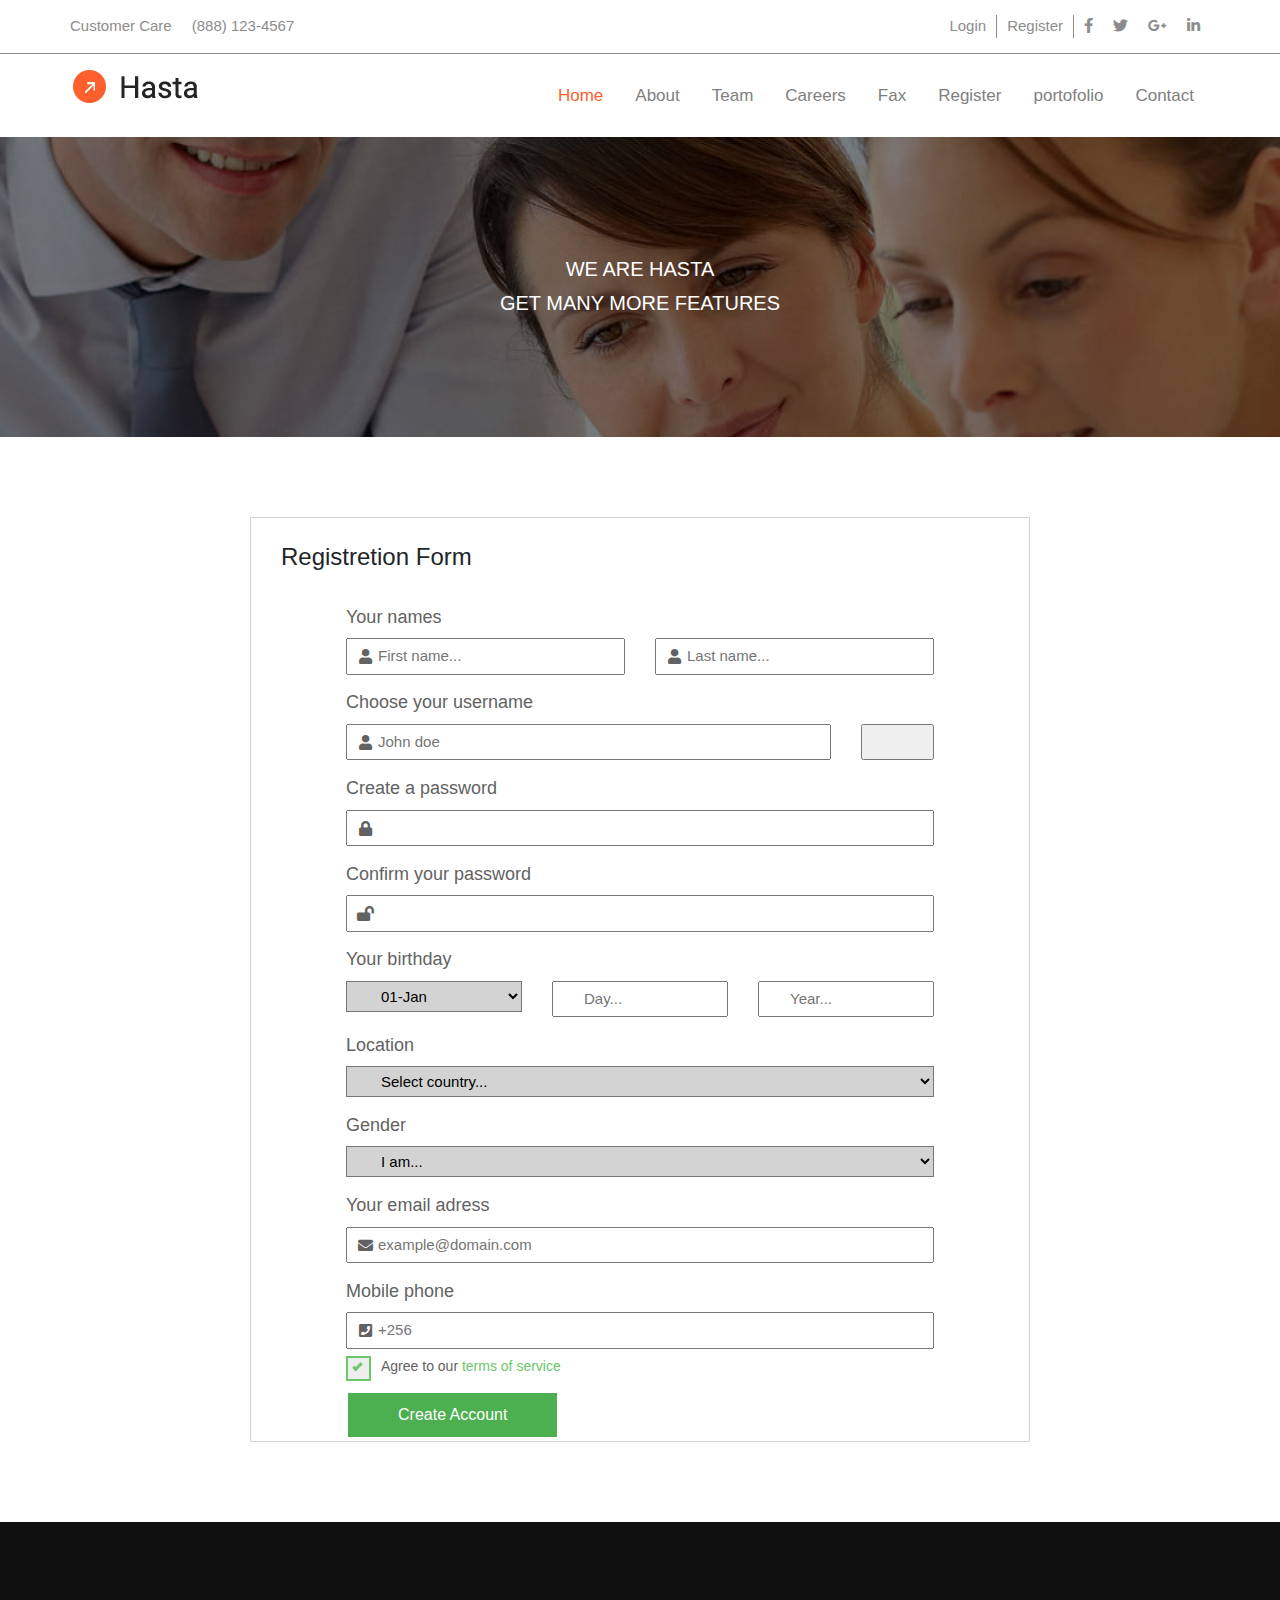
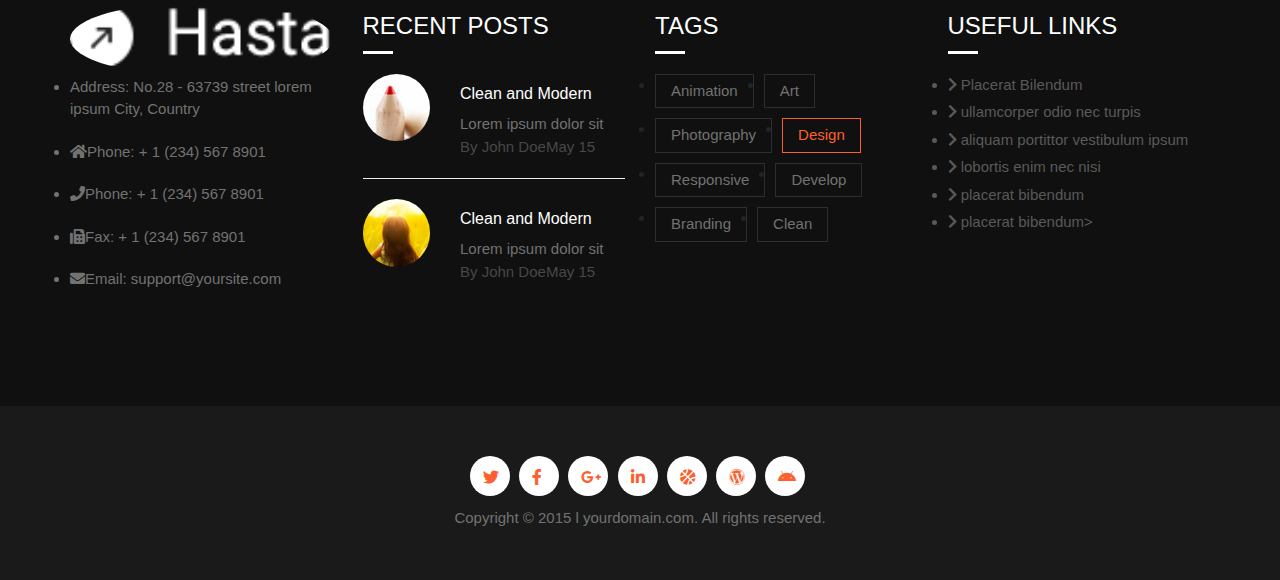
<file: register.html>
<!DOCTYPE html>
<html lang="en">

<head>
    <meta charset="UTF-8">
    <meta name="viewport" content="width=device-width, initial-scale=1.0">
    <meta http-equiv="X-UA-Compatible" content="ie=edge">
    <title>Document</title>
    <link rel="stylesheet" href="https://stackpath.bootstrapcdn.com/bootstrap/4.3.1/css/bootstrap.min.css">
    <link rel="stylesheet" href="https://use.fontawesome.com/releases/v5.8.1/css/all.css">
    <link rel="stylesheet" href="https://www.w3schools.com/w3css/4/w3.css">
    <link rel="stylesheet" href="css/register.css">
</head>

<body>
    <header>
        <section id="social-head">
            <div class="container">
                <div class="head">
                    <div class="head-left-item">
                        <ul>
                            <li>Customer Care</li>
                            <li>(888) 123-4567</li>
                        </ul>
                    </div>
                    <div class="head-right-item">
                        <ul>
                            <li>
                                <a href="#">Login</a>
                            </li>
                            <li>
                                <a href="#">Register</a>
                            </li>
                            <li>
                                <a href="#"><i class="fab fa-facebook-f"></i></a>
                            </li>
                            <li>
                                <a href="#"><i class="fab fa-twitter"></i></a>
                            </li>
                            <li>
                                <a href="#"><i class="fab fa-google-plus-g"></i></a>
                            </li>
                            <li>
                                <a href="#"><i class="fab fa-linkedin-in"></i></a>
                            </li>
                        </ul>
                    </div>
                </div>
            </div>
        </section>
    </header>
    <main>
        <section id="header">
            <div class="container">
                <div class="head">
                    <div class="logo">
                        <img src="images/logo.png" alt="">
                    </div>
                    <div class="topnav" id="myTopnav">
                            <a href="./index.html" class="active">Home</a>
                            <a href="./about.html">About</a>
                            <a href="./team.html">Team</a>
                            <a href="./careers.html">Careers</a>
                            <a href="./faq.html">Fax</a>
                            <a href="./register.html">Register</a>
                        <a href="#about">portofolio</a>
                        <a href="#about">Contact</a>
                        <a href="javascript:void(0);" class="icon" onclick="myFunction()">
                            <i class="fa fa-bars"></i>
                        </a>
                    </div>
                </div>
            </div>
        </section>
        <section id="section-fixed">
            <div class="div-fixed">
                <div class="about-us">
                    <div class="row">
                        <div class="col-xs-12 col-md-12 col-sm-12 text-center top">
                            <h4>WE ARE HASTA</h4>
                            <h4>GET MANY MORE FEATURES</h4>
                        </div>
                    </div>
                </div>
            </div>
        </section>
        <section id="form">
            <div class="container">
                <div class="row">
                    <div class="col-md-8 offset-md-2  border-sec">
                        <div style="padding:15px 30px;" class="row">
                            <div class="title">
                                <h3>Registretion Form</h3>
                            </div>
                        </div>
                        <div class="inner-form">
                            <div class="field-about">
                                <h5>Your names</h5>
                            </div>
                            <div class="row ">
                                <div class="col-md-6 col-sm-12">
                                    <label class="field">
                                        <input type="text" placeholder="First name..." class="text">
                                        <span><i class="fa fa-user"></i></span>
                                    </label>
                                </div>
                                <div class="col-md-6 col-sm-12">
                                    <label class="field">
                                        <input type="text" placeholder="Last name..." class="text">
                                        <span><i class="fa fa-user"></i></span>
                                    </label>
                                </div>
                            </div>
                            <div class="field-about">
                                <h5>Choose your username</h5>
                            </div>
                            <div class="row">
                                <div class="col-md-10 col-sm-8">
                                    <label class="field">
                                        <input type="text" placeholder="John doe" class="text">
                                        <span><i class="fa fa-user"></i></span>
                                    </label>
                                </div>
                                <div class="col-md-2 col-sm-4">
                                    <label class="field">
                                        <input type="button" placeholder="asdasda name..." class="text">
                                    </label>
                                </div>
                            </div>
                            <div class="field-about">
                                <h5>Create a password</h5>
                            </div>
                            <div class="row">
                                <div class="col-md-12">
                                    <label class="field">
                                        <input type="password" class="text">
                                        <span><i class="fas fa-lock"></i></span>
                                    </label>
                                </div>

                            </div>
                            <div class="field-about">
                                <h5>Confirm your password</h5>
                            </div>
                            <div class="row">
                                <div class="col-md-12">
                                    <label class="field">
                                        <input type="password" class="text">
                                        <span><i class="fas fa-lock-open"></i></span>
                                    </label>
                                </div>
                            </div>
                            <div class="field-about">
                                <h5>Your birthday</h5>
                            </div>
                            <div class="row">
                                <div class="col-md-4">
                                    <label class="field">
                                        <select>
                                            <option>01-Jan</option>
                                            <option>02-Feb</option>
                                            <option>03-Mar</option>
                                            <option>04-Apr</option>
                                            <option>05-May</option>
                                            <option>06-Jun</option>
                                            <option>07-Jul</option>
                                            <option>08-Aug</option>
                                            <option>09-Sep</option>
                                            <option>10-Oct</option>
                                            <option>11-Nov</option>
                                            <option>12-Dec</option>

                                        </select>

                                    </label>
                                </div>
                                <div class="col-md-4">
                                    <label class="field">
                                        <input type="password" placeholder="Day..." class="text">

                                    </label>
                                </div>
                                <div class="col-md-4">
                                    <label class="field">
                                        <input type="password" placeholder="Year..." class="text">
                                    </label>
                                </div>
                            </div>
                            <div class="field-about">
                                <h5>Location</h5>
                            </div>
                            <div class="row">
                                <div class="col-md-12">
                                    <label class="field">
                                        <select id="location" class="text" name="location">
                                            <option value="">Select country...</option>
                                            <option value="AL">Albania</option>
                                            <option value="DZ">Algeria</option>
                                            <option value="AD">Andorra</option>
                                            <option value="AO">Angola</option>
                                            <option value="AI">Anguilla</option>
                                            <option value="AG">Antigua and Barbuda</option>
                                            <option value="AR">Argentina</option>
                                            <option value="AM">Armenia</option>
                                            <option value="AW">Aruba</option>
                                            <option value="AU">Australia</option>
                                            <option value="AT">Austria</option>
                                            <option value="AZ">Azerbaijan Republic</option>
                                            <option value="BS">Bahamas</option>
                                            <option value="BH">Bahrain</option>
                                            <option value="BB">Barbados</option>
                                            <option value="BE">Belgium</option>
                                            <option value="BZ">Belize</option>
                                            <option value="BJ">Benin</option>
                                            <option value="BM">Bermuda</option>
                                            <option value="BT">Bhutan</option>
                                            <option value="BO">Bolivia</option>
                                            <option value="BA">Bosnia and Herzegovina</option>
                                            <option value="BW">Botswana</option>
                                            <option value="BR">Brazil</option>
                                            <option value="BN">Brunei</option>
                                            <option value="BG">Bulgaria</option>
                                            <option value="BF">Burkina Faso</option>
                                            <option value="BI">Burundi</option>
                                            <option value="KH">Cambodia</option>
                                            <option value="CA">Canada</option>
                                            <option value="CV">Cape Verde</option>
                                            <option value="KY">Cayman Islands</option>
                                            <option value="TD">Chad</option>
                                            <option value="CL">Chile</option>
                                            <option value="C2">China Worldwide</option>
                                            <option value="CO">Colombia</option>
                                            <option value="KM">Comoros</option>
                                            <option value="CK">Cook Islands</option>
                                            <option value="CR">Costa Rica</option>
                                            <option value="HR">Croatia</option>
                                            <option value="CY">Cyprus</option>
                                            <option value="CZ">Czech Republic</option>
                                            <option value="CD">Democratic Republic of the Congo</option>
                                            <option value="DK">Denmark</option>
                                            <option value="DJ">Djibouti</option>
                                            <option value="DM">Dominica</option>
                                            <option value="DO">Dominican Republic</option>
                                            <option value="EC">Ecuador</option>
                                            <option value="EG">Egypt</option>
                                            <option value="SV">El Salvador</option>
                                            <option value="ER">Eritrea</option>
                                            <option value="EE">Estonia</option>
                                            <option value="ET">Ethiopia</option>
                                            <option value="FK">Falkland Islands</option>
                                            <option value="FO">Faroe Islands</option>
                                            <option value="FJ">Fiji</option>
                                            <option value="FI">Finland</option>
                                            <option value="FR">France</option>
                                            <option value="GF">French Guiana</option>
                                            <option value="PF">French Polynesia</option>
                                            <option value="GA">Gabon Republic</option>
                                            <option value="GM">Gambia</option>
                                            <option value="GE">Georgia</option>
                                            <option value="DE">Germany</option>
                                            <option value="GI">Gibraltar</option>
                                            <option value="GR">Greece</option>
                                            <option value="GL">Greenland</option>
                                            <option value="GD">Grenada</option>
                                            <option value="GP">Guadeloupe</option>
                                            <option value="GT">Guatemala</option>
                                            <option value="GN">Guinea</option>
                                            <option value="GW">Guinea Bissau</option>
                                            <option value="GY">Guyana</option>
                                            <option value="HN">Honduras</option>
                                            <option value="HK">Hong Kong</option>
                                            <option value="HU">Hungary</option>
                                            <option value="IS">Iceland</option>
                                            <option value="IN">India</option>
                                            <option value="ID">Indonesia</option>
                                            <option value="IE">Ireland</option>
                                            <option value="IL">Israel</option>
                                            <option value="IT">Italy</option>
                                            <option value="JM">Jamaica</option>
                                            <option value="JP">Japan</option>
                                            <option value="JO">Jordan</option>
                                            <option value="KZ">Kazakhstan</option>
                                            <option value="KE">Kenya</option>
                                            <option value="KI">Kiribati</option>
                                            <option value="KW">Kuwait</option>
                                            <option value="KG">Kyrgyzstan</option>
                                            <option value="LA">Laos</option>
                                            <option value="LV">Latvia</option>
                                            <option value="LS">Lesotho</option>
                                            <option value="LI">Liechtenstein</option>
                                            <option value="LT">Lithuania</option>
                                            <option value="LU">Luxembourg</option>
                                            <option value="MG">Madagascar</option>
                                            <option value="MW">Malawi</option>
                                            <option value="MY">Malaysia</option>
                                            <option value="MV">Maldives</option>
                                            <option value="ML">Mali</option>
                                            <option value="MT">Malta</option>
                                            <option value="MH">Marshall Islands</option>
                                            <option value="MQ">Martinique</option>
                                            <option value="MR">Mauritania</option>
                                            <option value="MU">Mauritius</option>
                                            <option value="YT">Mayotte</option>
                                            <option value="MX">Mexico</option>
                                            <option value="FM">Micronesia</option>
                                            <option value="MN">Mongolia</option>
                                            <option value="MS">Montserrat</option>
                                            <option value="MA">Morocco</option>
                                            <option value="MZ">Mozambique</option>
                                            <option value="NA">Namibia</option>
                                            <option value="NR">Nauru</option>
                                            <option value="NP">Nepal</option>
                                            <option value="NL">Netherlands</option>
                                            <option value="AN">Netherlands Antilles</option>
                                            <option value="NC">New Caledonia</option>
                                            <option value="NZ">New Zealand</option>
                                            <option value="NI">Nicaragua</option>
                                            <option value="NE">Niger</option>
                                            <option value="NU">Niue</option>
                                            <option value="NF">Norfolk Island</option>
                                            <option value="NO">Norway</option>
                                            <option value="OM">Oman</option>
                                            <option value="PW">Palau</option>
                                            <option value="PA">Panama</option>
                                            <option value="PG">Papua New Guinea</option>
                                            <option value="PE">Peru</option>
                                            <option value="PH">Philippines</option>
                                            <option value="PN">Pitcairn Islands</option>
                                            <option value="PL">Poland</option>
                                            <option value="PT">Portugal</option>
                                            <option value="QA">Qatar</option>
                                            <option value="CG">Republic of the Congo</option>
                                            <option value="RE">Reunion</option>
                                            <option value="RO">Romania</option>
                                            <option value="RU">Russia</option>
                                            <option value="RW">Rwanda</option>
                                            <option value="KN">Saint Kitts and Nevis Anguilla</option>
                                            <option value="PM">Saint Pierre and Miquelon</option>
                                            <option value="VC">Saint Vincent and Grenadines</option>
                                            <option value="WS">Samoa</option>
                                            <option value="SM">San Marino</option>
                                            <option value="ST">São Tomé and Príncipe</option>
                                            <option value="SA">Saudi Arabia</option>
                                            <option value="SN">Senegal</option>
                                            <option value="RS">Serbia</option>
                                            <option value="SC">Seychelles</option>
                                            <option value="SL">Sierra Leone</option>
                                            <option value="SG">Singapore</option>
                                            <option value="SK">Slovakia</option>
                                            <option value="SI">Slovenia</option>
                                            <option value="SB">Solomon Islands</option>
                                            <option value="SO">Somalia</option>
                                            <option value="ZA">South Africa</option>
                                            <option value="KR">South Korea</option>
                                            <option value="ES">Spain</option>
                                            <option value="LK">Sri Lanka</option>
                                            <option value="SH">St. Helena</option>
                                            <option value="LC">St. Lucia</option>
                                            <option value="SR">Suriname</option>
                                            <option value="SJ">Svalbard and Jan Mayen Islands</option>
                                            <option value="SZ">Swaziland</option>
                                            <option value="SE">Sweden</option>
                                            <option value="CH">Switzerland</option>
                                            <option value="TW">Taiwan</option>
                                            <option value="TJ">Tajikistan</option>
                                            <option value="TZ">Tanzania</option>
                                            <option value="TH">Thailand</option>
                                            <option value="TG">Togo</option>
                                            <option value="TO">Tonga</option>
                                            <option value="TT">Trinidad and Tobago</option>
                                            <option value="TN">Tunisia</option>
                                            <option value="TR">Turkey</option>
                                            <option value="TM">Turkmenistan</option>
                                            <option value="TC">Turks and Caicos Islands</option>
                                            <option value="TV">Tuvalu</option>
                                            <option value="UG">Uganda</option>
                                            <option value="UA">Ukraine</option>
                                            <option value="AE">United Arab Emirates</option>
                                            <option value="GB">United Kingdom</option>
                                            <option value="US">United States</option>
                                            <option value="UY">Uruguay</option>
                                            <option value="VU">Vanuatu</option>
                                            <option value="VA">Vatican City State</option>
                                            <option value="VE">Venezuela</option>
                                            <option value="VN">Vietnam</option>
                                            <option value="VG">Virgin Islands (British)</option>
                                            <option value="WF">Wallis and Futuna Islands</option>
                                            <option value="YE">Yemen</option>
                                            <option value="ZM">Zambia</option>
                                        </select>
                                    </label>
                                </div>
                            </div>
                            <div class="field-about">
                                <h5>Gender</h5>
                            </div>
                            <div class="row">
                                <div class="col-md-12">
                                    <label class="field">
                                        <select id="gender" name="gender">
                                            <option value="">I am...</option>
                                            <option value="male">Male</option>
                                            <option value="female">Female</option>
                                            <option value="other">Other</option>
                                        </select>
                                    </label>
                                </div>
                            </div>
                            <div class="field-about">
                                <h5>Your email adress</h5>
                            </div>
                            <div class="row">
                                <div class="col-md-12">
                                    <label class="field">
                                        <input type="email" placeholder="example@domain.com" class="text">
                                        <span><i class="fa fa-envelope"></i></span>
                                    </label>
                                </div>
                            </div>
                            <div class="field-about">
                                <h5>Mobile phone</h5>
                            </div>
                            <div class="row">
                                <div class="col-md-12">
                                    <label class="field">
                                        <input type="tel" placeholder="+256" class="text">
                                        <span><i class="fa fa-phone-square"></i></span>
                                    </label>
                                </div>
                            </div>
                            <label class="checkbox">
                                    Agree to our <span>terms of service</span> 
                                <input type="checkbox" checked="checked">
                                <span class="checkmark"></span>
                            </label>
                            <button class="button6">Create Account</button>
                        </div>
                    </div>
                </div>
        </section>
    </main>
    <footer>
            <section id="footer-top">
                <div class="container">
                    <div class="row">
                        <div class="col-md-3">
                            <img src="images/footer-logo.png">
                            <ul class="adress-footer">
                                <li>Address: No.28 - 63739 street lorem ipsum City, Country</li>
                                <li><span><i class="fas fa-home"></i></span>Phone: + 1 (234) 567 8901</li>
                                <li><span><i class="fas fa-phone"></i></span>Phone: + 1 (234) 567 8901</li>
                                <li><span><i class="fas fa-fax"></i></span>Fax: + 1 (234) 567 8901</li>
                                <li><span><i class="fas fa-envelope"></i></span>Email: support@yoursite.com</li>
                            </ul>
                        </div>
                        <div class="col-md-3">
                            <h3 style="color:white">RECENT POSTS</h3>
                            <div class="title-line-4"></div>
                            <div class="row">
                                <div class="col-4">
                                    <img src="images/site-img16.jpg">
                                </div>
                                <div class="col-8">
                                    <h6>Clean and Modern</h6>
                                    <h7>Lorem ipsum dolor sit</h7>
                                    <h8>By John DoeMay 15</h8>
                                </div>
                            </div>
                            <hr>
                            <div class="row">
                                <div class="col-4">
                                    <img src="images/site-img17.jpg">
                                </div>
                                <div class="col-8">
                                    <h6>Clean and Modern</h6>
                                    <h7>Lorem ipsum dolor sit</h7>
                                    <h8>By John DoeMay 15</h8>
                                </div>

                            </div>

                        </div>
                        <div class="col-md-3">
                            <h3 style="color:white">TAGS</h3>
                            <div class="title-line-4"></div>
                            <ul class="footer-top-button">
                                <li>
                                    <a href="#">Animation</a>
                                </li>
                                <li>
                                    <a href="#">Art</a>
                                </li>
                                <li>
                                    <a href="#">Photography</a>
                                </li>
                                <li class="active">
                                    <a href="#">Design</a>
                                </li>
                                <li>
                                    <a href="#">Responsive</a>
                                </li>
                                <li>
                                    <a href="#">Develop</a>
                                </li>
                                <li>
                                    <a href="#">Branding</a>
                                </li>
                                <li>
                                    <a href="#">Clean</a>
                                </li>
                            </ul>
                        </div>
                        <div class="col-md-3">
                            <h3 style="color:white">USEFUL LINKS</h3>
                            <div class="title-line-4"></div>
                            <ul class="footer-top-button-second">
                                <li>
                                    <span><i class="fas fa-chevron-right"></i></span>
                                    <a href="#">Placerat Bilendum</a>
                                </li>
                                <li><span><i class="fas fa-chevron-right"></i></span>
                                    <a href="#">ullamcorper odio nec turpis</a></li>
                                <li><span><i class="fas fa-chevron-right"></i></span>
                                    <a href="#"> aliquam portittor vestibulum ipsum</a></li>
                                <li><span><i class="fas fa-chevron-right"></i></span>
                                    <a href="#"> lobortis enim nec nisi</a></li>
                                <li><span><i class="fas fa-chevron-right"></i></span>
                                    <a href="#">placerat bibendum</a></li>
                                <li><span><i class="fas fa-chevron-right"></i></span>
                                    <a href="#">placerat bibendum</a>></li>
                            </ul>
                        </div>
                    </div>
                </div>

            </section>
            <section id="footer-bottom">
                <div class="container">
                    <div class="row">
                        <div class="col-md-4 offset-md-4 text-center">
                            <a href="#"><i class="fab fa-twitter"></i></a>
                            <a href="#"><i class="fab fa-facebook-f"></i></a>
                            <a href="#"><i class="fab fa-google-plus-g"></i></a>
                            <a href="#"><i class="fab fa-linkedin-in"></i></a>
                            <a href="#"><i class="fas fa-basketball-ball"></i></a>
                            <a href="#"><i class="fab fa-wordpress"></i></a>
                            <a href="#"><i class="fab fa-android"></i></a>

                        </div>

                    </div>

                </div>
                <span class="text-center">Copyright © 2015 l yourdomain.com. All rights reserved.</span>
            </section>

        </footer>
    <script src="https://cdnjs.cloudflare.com/ajax/libs/jquery/3.4.0/jquery.slim.js"></script>
    <script src="https://cdnjs.cloudflare.com/ajax/libs/popper.js/1.14.7/umd/popper.min.js"></script>
    <script src="https://stackpath.bootstrapcdn.com/bootstrap/4.3.1/js/bootstrap.min.js"></script>
    <script src="js/index.js"></script>
</body>

</html>
</file>
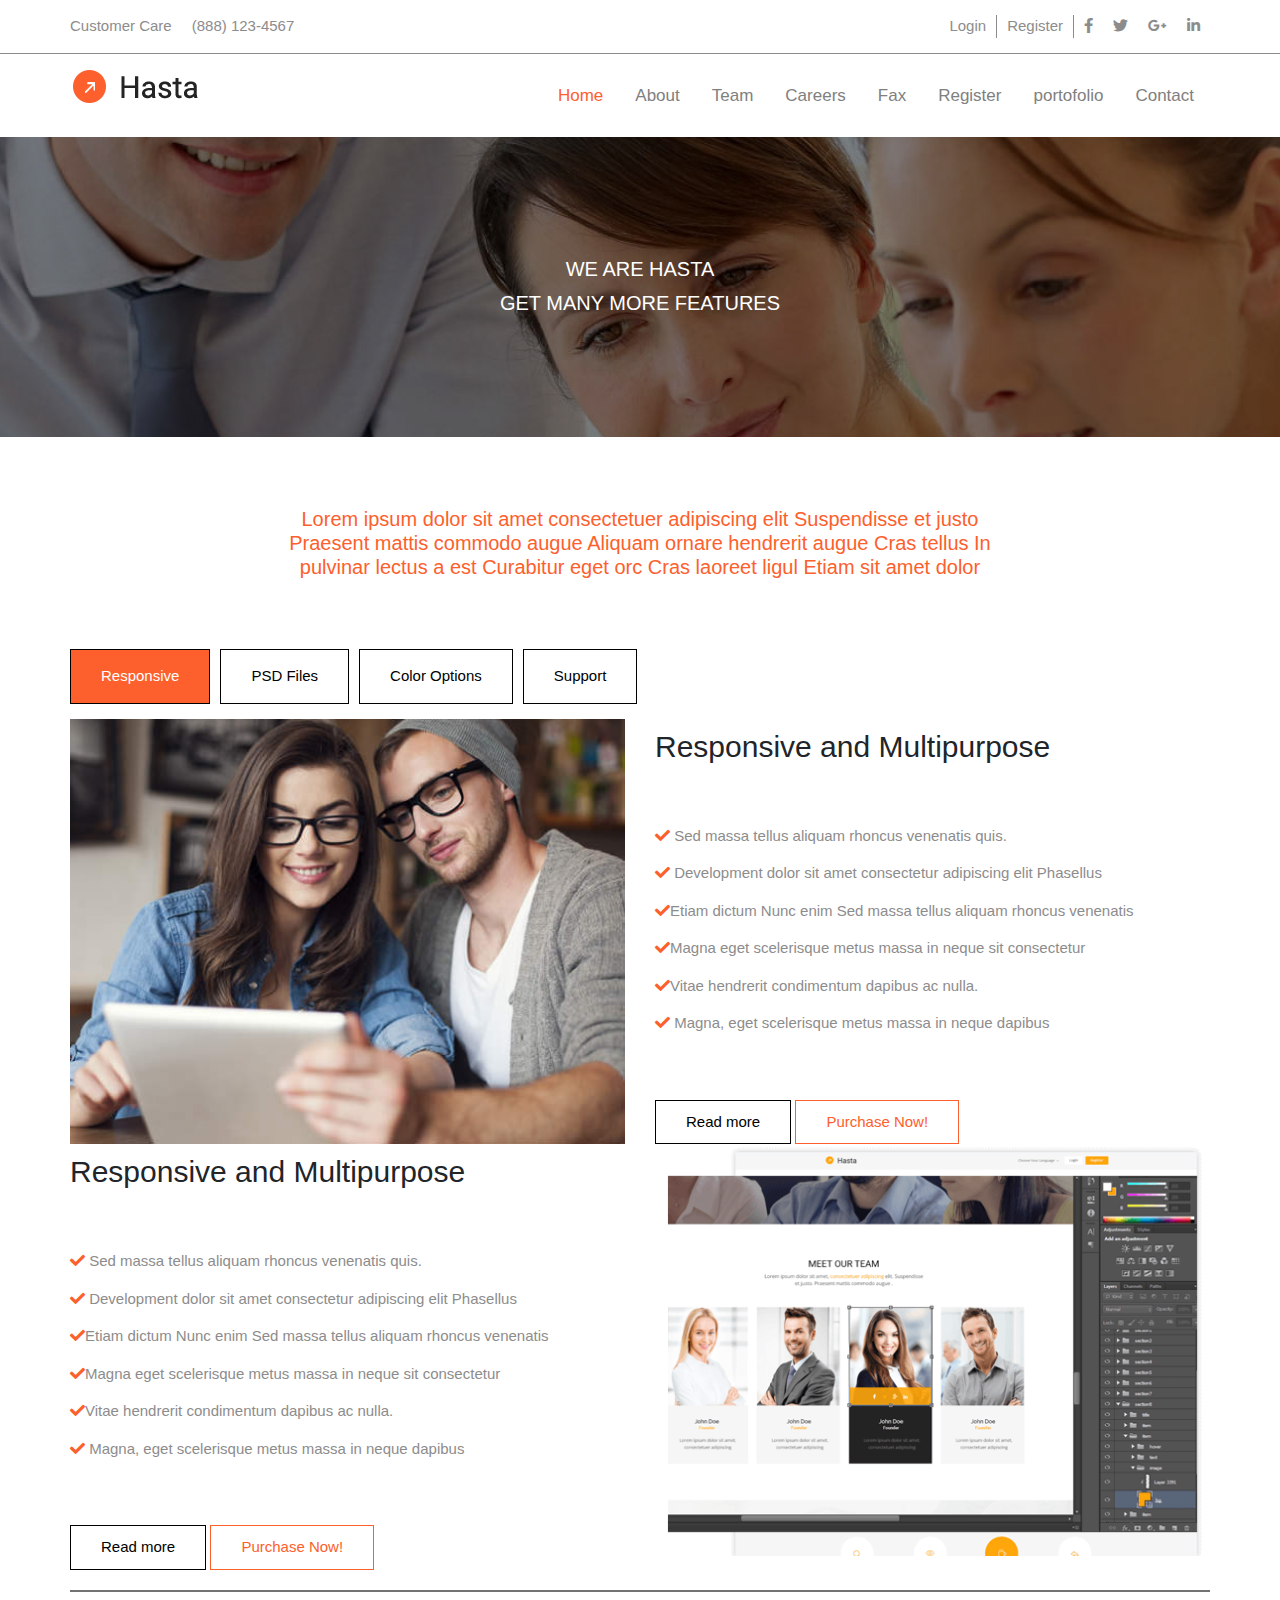
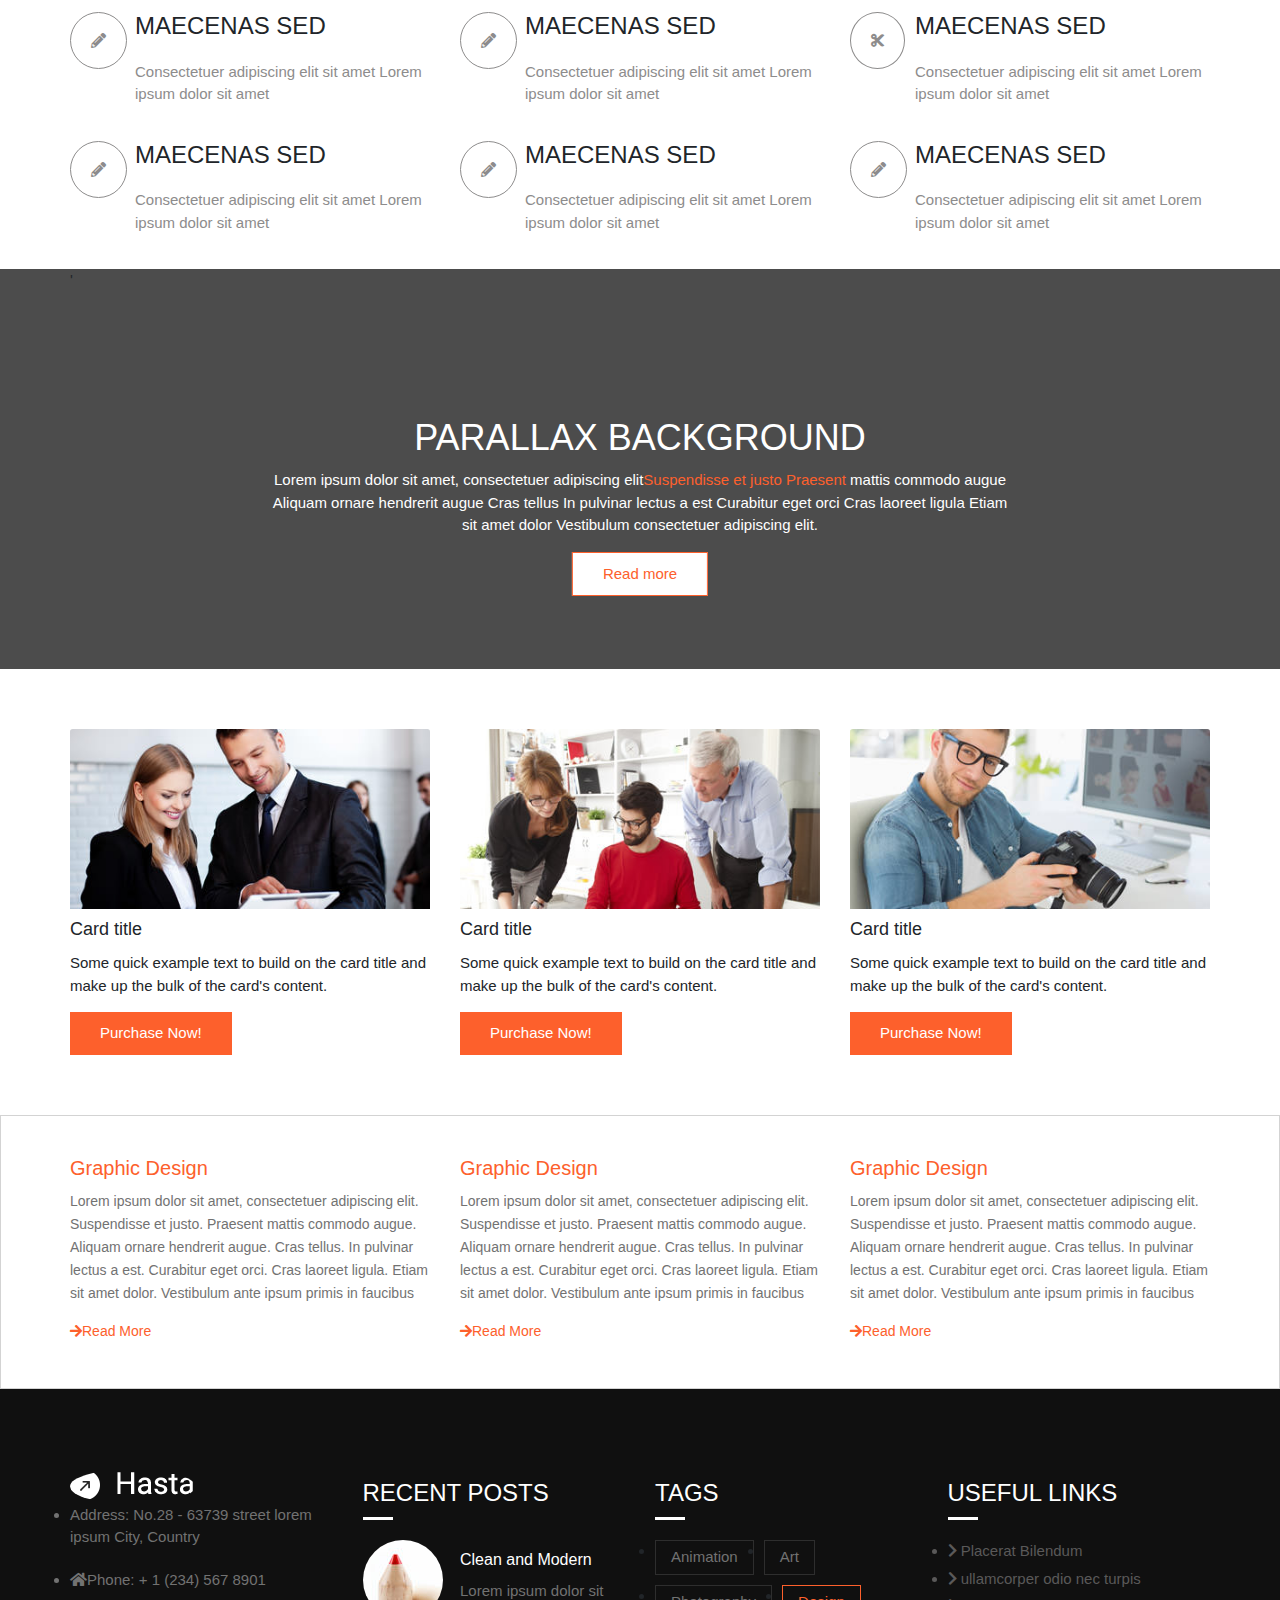
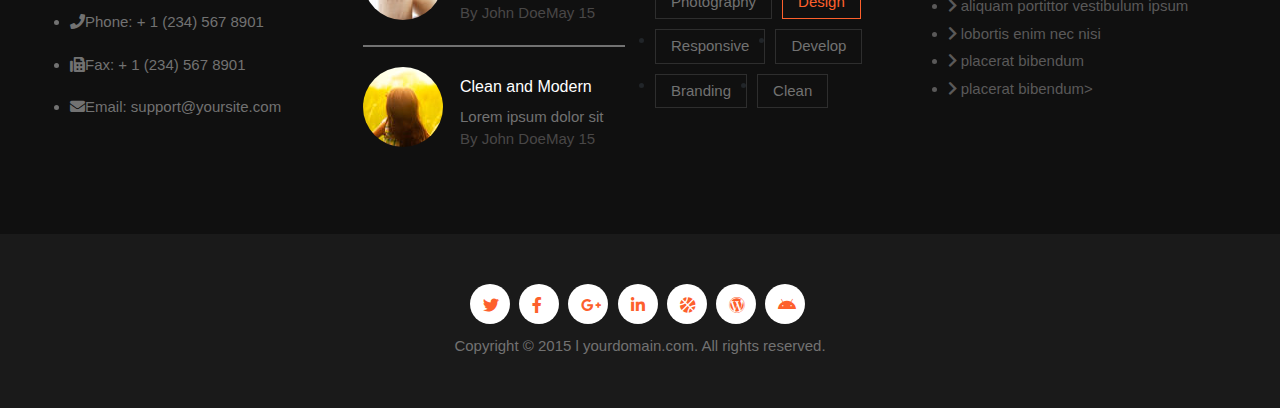
<file: services.html>
<!DOCTYPE html>
<html lang="en">

<head>
    <meta charset="UTF-8">
    <meta name="viewport" content="width=device-width, initial-scale=1.0">
    <meta http-equiv="X-UA-Compatible" content="ie=edge">
    <title>Document</title>
    <link rel="stylesheet" href="https://stackpath.bootstrapcdn.com/bootstrap/4.3.1/css/bootstrap.min.css">
    <link rel="stylesheet" href="https://use.fontawesome.com/releases/v5.8.1/css/all.css">
    <link rel="stylesheet" href="https://www.w3schools.com/w3css/4/w3.css">
    <link rel="stylesheet" href="css/services.css">
</head>

<body>
    <header>
        <section id="social-head">
            <div class="container">
                <div class="head">
                    <div class="head-left-item">
                        <ul>
                            <li>Customer Care</li>
                            <li>(888) 123-4567</li>
                        </ul>
                    </div>
                    <div class="head-right-item">
                        <ul>
                            <li>
                                <a href="#">Login</a>
                            </li>
                            <li>
                                <a href="#">Register</a>
                            </li>
                            <li>
                                <a href="#"><i class="fab fa-facebook-f"></i></a>
                            </li>
                            <li>
                                <a href="#"><i class="fab fa-twitter"></i></a>
                            </li>
                            <li>
                                <a href="#"><i class="fab fa-google-plus-g"></i></a>
                            </li>
                            <li>
                                <a href="#"><i class="fab fa-linkedin-in"></i></a>
                            </li>
                        </ul>
                    </div>
                </div>
            </div>
        </section>
    </header>
    <main>
        <section id="header">
            <div class="container">
                <div class="head">
                    <div class="logo">
                        <img src="images/logo.png" alt="">
                    </div>
                    <div class="topnav" id="myTopnav">
                            <a href="./index.html" class="active">Home</a>
                            <a href="./about.html">About</a>
                            <a href="./team.html">Team</a>
                            <a href="./careers.html">Careers</a>
                            <a href="./faq.html">Fax</a>
                            <a href="./register.html">Register</a>
                        <a href="#about">portofolio</a>
                        <a href="#about">Contact</a>
                        <a href="javascript:void(0);" class="icon" onclick="myFunction()">
                            <i class="fa fa-bars"></i>
                        </a>
                    </div>
                </div>
            </div>
        </section>
        <section id="section-fixed">
            <div class="div-fixed">
                <div class="about-us">
                    <div class="row">
                        <div class="col-xs-12 col-md-12 col-sm-12 text-center top">
                            <h4>WE ARE HASTA</h4>
                            <h4>GET MANY MORE FEATURES</h4>
                        </div>
                    </div>
                </div>
            </div>
        </section>
        <section id="title">
            <div class="container">
                <div class="row">
                    <div class="col-md-8 offset-md-2">
                        <h4 class="text-center">Lorem ipsum dolor sit amet consectetuer adipiscing elit Suspendisse et
                            justo Praesent mattis
                            commodo augue Aliquam ornare hendrerit augue Cras tellus In pulvinar lectus a est Curabitur
                            eget orc Cras laoreet ligul Etiam sit amet dolor</h4>
                    </div>
                </div>
            </div>
        </section>
        <section id="tabsection">
            <div class="container">
                <ul class="nav nav-pills mb-3" id="pills-tab" role="tablist">
                    <li class="nav-item">
                        <a class="nav-link active" id="pills-home-tab" data-toggle="pill" href="#pills-home" role="tab"
                            aria-controls="pills-home" aria-selected="true">Responsive</a>
                    </li>
                    <li class="nav-item">
                        <a class="nav-link" id="pills-profile-tab" data-toggle="pill" href="#pills-profile" role="tab"
                            aria-controls="pills-profile" aria-selected="false">PSD Files</a>
                    </li>
                    <li class="nav-item">
                        <a class="nav-link" id="pills-contact-tab" data-toggle="pill" href="#pills-contact" role="tab"
                            aria-controls="pills-contact" aria-selected="false">Color Options</a>
                    </li>
                    <li class="nav-item">
                        <a class="nav-link" id="pills-contact-tab" data-toggle="pill" href="#pills-about" role="tab"
                            aria-controls="pills-about" aria-selected="false">Support</a>
                    </li>
                </ul>
                <div class="tab-content" id="pills-tabContent">
                    <div class="tab-pane fade show active" id="pills-home" role="tabpanel"
                        aria-labelledby="pills-home-tab">
                        <div class="row">
                            <div class="col-md-6 col-sm-12">
                                <img src="images/757.jpg">
                            </div>
                            <div class="col-md-6 col-sm-12">
                                <h2>Responsive and Multipurpose</h2>
                                <p><span><i class="fas fa-check"></i></span> Sed massa tellus aliquam rhoncus venenatis
                                    quis.</p>
                                <p><span><i class="fas fa-check"></i></span> Development dolor sit amet consectetur
                                    adipiscing elit Phasellus</p>
                                <p><span><i class="fas fa-check"></i></span>Etiam dictum Nunc enim Sed massa tellus
                                    aliquam rhoncus venenatis</p>
                                <p><span><i class="fas fa-check"></i></span>Magna eget scelerisque metus massa in neque
                                    sit consectetur</p>
                                <p><span><i class="fas fa-check"></i></span>Vitae hendrerit condimentum dapibus ac
                                    nulla.</p>
                                <p><span><i class="fas fa-check"></i></span> Magna, eget scelerisque metus massa in
                                    neque dapibus</p>
                                <div class="tab-content-button">
                                    <a href="#" class="button btn-orange-3 dark btn-xround">Read more</a>
                                    <a href="#" class="button btn-orange-2 dark btn-xround">Purchase Now!</a>
                                </div>
                            </div>
                        </div>
                    </div>
                    <div class="tab-pane fade show active" id="pills-profile" role="tabpanel"
                        aria-labelledby="pills-home-tab">
                        <div class="row">
                            <div class="col-md-6 col-sm-12">
                                <h2>Responsive and Multipurpose</h2>
                                <p><span><i class="fas fa-check"></i></span> Sed massa tellus aliquam rhoncus venenatis
                                    quis.</p>
                                <p><span><i class="fas fa-check"></i></span> Development dolor sit amet consectetur
                                    adipiscing elit Phasellus</p>
                                <p><span><i class="fas fa-check"></i></span>Etiam dictum Nunc enim Sed massa tellus
                                    aliquam rhoncus venenatis</p>
                                <p><span><i class="fas fa-check"></i></span>Magna eget scelerisque metus massa in neque
                                    sit consectetur</p>
                                <p><span><i class="fas fa-check"></i></span>Vitae hendrerit condimentum dapibus ac
                                    nulla.</p>
                                <p><span><i class="fas fa-check"></i></span> Magna, eget scelerisque metus massa in
                                    neque dapibus</p>
                                <div class="tab-content-button">
                                    <a href="#" class="button btn-orange-3 dark btn-xround">Read more</a>
                                    <a href="#" class="button btn-orange-2 dark btn-xround">Purchase Now!</a>
                                </div>
                            </div>
                            <div class="col-md-6 col-sm-12">
                                <img src="images/site-img19.png">
                            </div>
                        </div>
                    </div>
                    <div class="tab-pane fade" id="pills-contact" role="tabpanel" aria-labelledby="pills-contact-tab">
                        <div class="row">
                            <div class="col-md-6 col-sm-12">
                                <h2>Responsive and Multipurpose</h2>
                                <p><span><i class="fas fa-check"></i></span> Sed massa tellus aliquam rhoncus venenatis
                                    quis.</p>
                                <p><span><i class="fas fa-check"></i></span> Development dolor sit amet consectetur
                                    adipiscing elit Phasellus</p>
                                <p><span><i class="fas fa-check"></i></span>Etiam dictum Nunc enim Sed massa tellus
                                    aliquam rhoncus venenatis</p>
                                <p><span><i class="fas fa-check"></i></span>Magna eget scelerisque metus massa in neque
                                    sit consectetur</p>
                                <p><span><i class="fas fa-check"></i></span>Vitae hendrerit condimentum dapibus ac
                                    nulla.</p>
                                <p><span><i class="fas fa-check"></i></span> Magna, eget scelerisque metus massa in
                                    neque dapibus</p>
                                <div class="tab-content-button">
                                    <a href="#" class="button btn-orange-3 dark btn-xround">Read more</a>
                                    <a href="#" class="button btn-orange-2 dark btn-xround">Purchase Now!</a>
                                </div>
                            </div>
                            <div class="col-md-6 col-sm-12">
                                <img src="images/site-img18.png">
                            </div>
                        </div>
                    </div>
                    <div class="tab-pane fade" id="pills-about" role="tabpanel" aria-labelledby="pills-contact-tab">
                        <h2>Excellent Support</h2>
                        <p>Development dolor sit amet, consectetur adipiscing elit. Phasellus ac fringilla nulla, sit
                            amet consequat eros. Pellentesque pharetra blandit commyolk. Phasellus massa nisl, feugiat
                            ac bibendum et, dictum id ipsum. Quisque sit amet accumsan tortor It has survived not only
                            five centuries, but also the leap into electronic typesetting, remaining essentially
                            unchanged many web sites.</p>
                        <p>Nullam turpis. Cras dapibus, orci rutrum adipiscing luctus, nisl magna tempus urna, id
                            porttitor nunc arcu et mauris. Suspendisse id justo id nisi suscipit porttitor. Pellentesque
                            aliquet, leo id vestibulum eleifend, magna sem iaculis risus, quis volutpat turpis quam in
                            tortor. Morbi euismod nulla aliquet felis. Sed nisi neque, fermentum sit amet, vestibulum
                            et, pretium sit amet, tortor. Nulla egestas pede. Phasellus ac enim. Vivamus risus. Aliquam
                            lacinia ante quis nibh. Curabitur velit. Pellentesque habitant morbi tristique senectus et
                            netus et malesuada fames ac turpis egestas.</p>
                    </div>

                </div>
        </section>
        <div class="container">
            <hr>
        </div>
        <section id="icon">
            <div class="container">
                <div class="row">
                    <div class="col-md-4 col-sm-6">
                        <div class="row">
                            <div class="col-md-2">
                                <div class="round-icon">
                                    <span class="text-center"><i class="fas fa-pencil-alt"></i></span>
                                </div>
                            </div>
                            <div class="col-md-10">
                                <h3>MAECENAS SED</h3>
                                <p>Consectetuer adipiscing elit sit amet Lorem ipsum dolor sit amet</p>
                            </div>
                        </div>
                    </div>
                    <div class="col-md-4 col-sm-6">
                        <div class="row">
                            <div class="col-md-2">
                                <div class="round-icon">
                                    <span class="text-center"><i class="fas fa-pencil-alt"></i></span>
                                </div>
                            </div>
                            <div class="col-md-10">
                                <h3>MAECENAS SED</h3>
                                <p>Consectetuer adipiscing elit sit amet Lorem ipsum dolor sit amet</p>
                            </div>
                        </div>
                    </div>
                    <div class="col-md-4 col-sm-6">
                        <div class="row">
                            <div class="col-md-2">
                                <div class="round-icon">
                                    <span class="text-center"><i class="fas fa-cut"></i></span>
                                </div>
                            </div>
                            <div class="col-md-10">
                                <h3>MAECENAS SED</h3>
                                <p>Consectetuer adipiscing elit sit amet Lorem ipsum dolor sit amet</p>
                            </div>
                        </div>
                    </div>
                    <div class="col-md-4 col-sm-6">
                        <div class="row">
                            <div class="col-md-2">
                                <div class="round-icon">
                                    <span class="text-center"><i class="fas fa-pencil-alt"></i></span>
                                </div>
                            </div>
                            <div class="col-md-10">
                                <h3>MAECENAS SED</h3>
                                <p>Consectetuer adipiscing elit sit amet Lorem ipsum dolor sit amet</p>
                            </div>
                        </div>
                    </div>
                    <div class="col-md-4 col-sm-6">
                        <div class="row">
                            <div class="col-md-2">
                                <div class="round-icon">
                                    <span class="text-center"><i class="fas fa-pencil-alt"></i></span>
                                </div>
                            </div>
                            <div class="col-md-10">
                                <h3>MAECENAS SED</h3>
                                <p>Consectetuer adipiscing elit sit amet Lorem ipsum dolor sit amet</p>
                            </div>
                        </div>
                    </div>
                    <div class="col-md-4 col-sm-6">
                        <div class="row">
                            <div class="col-md-2">
                                <div class="round-icon">
                                    <span class="text-center"><i class="fas fa-pencil-alt"></i></span>
                                </div>
                            </div>
                            <div class="col-md-10">
                                <h3>MAECENAS SED</h3>
                                <p>Consectetuer adipiscing elit sit amet Lorem ipsum dolor sit amet</p>
                            </div>
                        </div>
                    </div>
                </div>
            </div>
        </section>
        <section id="section-fixed-second">
            <div class="div-fixed">
                <div class="container">'
                    <div style="padding: 10% 0;" class="row">
                        <div class="col-md-8 offset-md-2">
                            <h1 class="text-center">PARALLAX BACKGROUND</h1>
                            <p class="text-center">
                                Lorem ipsum dolor sit amet, consectetuer adipiscing elit<span>Suspendisse et justo
                                    Praesent</span>
                                mattis commodo augue Aliquam ornare hendrerit augue Cras tellus In pulvinar lectus a est
                                Curabitur eget orci Cras laoreet ligula Etiam sit amet dolor Vestibulum consectetuer
                                adipiscing elit.
                            </p>
                            <a style="left: 50%;position: absolute;transform: translateX(-50%);" href="#"
                                class="button btn-orange-2 dark btn-xround">Read more</a>
                        </div>
                    </div>
                </div>
            </div>
        </section>
        <section id="cards">
            <div class="container">
                <div class="row">
                    <div class="col-md-4 col-sm-6">
                        <div class="card" style="border:none;">
                            <img class="card-img-top" src="images/754.jpg" alt="Card image cap">
                            <div style="padding:0;" class="card-body">
                                <h5 class="card-title">Card title</h5>
                                <p class="card-text">Some quick example text to build on the card title and make up the
                                    bulk of
                                    the card's content.</p>
                                <a href="#" class="button btn-orange-4 dark btn-xround">Purchase Now!</a>
                            </div>
                        </div>
                    </div>
                    <div class="col-md-4 col-sm-6">
                        <div class="card" style="border:none;">
                            <img class="card-img-top" src="images/755.jpg" alt="Card image cap">
                            <div style="padding:0;" class="card-body">
                                <h5 class="card-title">Card title</h5>
                                <p class="card-text">Some quick example text to build on the card title and make up the
                                    bulk of
                                    the card's content.</p>
                                <a href="#" class="button btn-orange-4 dark btn-xround">Purchase Now!</a>
                            </div>
                        </div>
                    </div>
                    <div class="col-md-4 col-sm-6">
                        <div class="card" style="border:none;">
                            <img class="card-img-top" src="images/756.jpg" alt="Card image cap">
                            <div style="padding:0;" class="card-body">
                                <h5 class="card-title">Card title</h5>
                                <p class="card-text">Some quick example text to build on the card title and make up the
                                    bulk of
                                    the card's content.</p>
                                <a href="#" class="button btn-orange-4 dark btn-xround">Purchase Now!</a>
                            </div>
                        </div>
                    </div>
                </div>
            </div>


        </section>
        <section id="bottom-section">
            <div class="container">
                <div class="row">
                    <div class="col-md-4 col-sm-6">
                        <div class="text-bottom-section">
                            <h4>Graphic Design</h4>
                            <p>Lorem ipsum dolor sit amet, consectetuer adipiscing elit. Suspendisse et justo. Praesent
                                mattis commodo augue. Aliquam ornare hendrerit augue. Cras tellus. In pulvinar lectus a
                                est.
                                Curabitur eget orci. Cras laoreet ligula. Etiam sit amet dolor. Vestibulum ante ipsum
                                primis
                                in faucibus
                            </p>
                            <p><span><i class="fas fa-arrow-right"></i>Read More</span></p>
                        </div>

                    </div>
                    <div class="col-md-4 col-sm-6">
                        <div class="text-bottom-section">
                            <h4>Graphic Design</h4>
                            <p>Lorem ipsum dolor sit amet, consectetuer adipiscing elit. Suspendisse et justo. Praesent
                                mattis commodo augue. Aliquam ornare hendrerit augue. Cras tellus. In pulvinar lectus a
                                est.
                                Curabitur eget orci. Cras laoreet ligula. Etiam sit amet dolor. Vestibulum ante ipsum
                                primis
                                in faucibus
                            </p>
                            <p><span><i class="fas fa-arrow-right"></i>Read More</span></p>
                        </div>

                    </div>
                    <div class="col-md-4 col-sm-6">
                        <div class="text-bottom-section">
                            <h4>Graphic Design</h4>
                            <p>Lorem ipsum dolor sit amet, consectetuer adipiscing elit. Suspendisse et justo. Praesent
                                mattis commodo augue. Aliquam ornare hendrerit augue. Cras tellus. In pulvinar lectus a
                                est.
                                Curabitur eget orci. Cras laoreet ligula. Etiam sit amet dolor. Vestibulum ante ipsum
                                primis
                                in faucibus
                            </p>
                            <p><span><i class="fas fa-arrow-right"></i>Read More</span></p>
                        </div>

                    </div>
                </div>
            </div>
        </section>
        <footer>
            <section id="footer-top">
                <div class="container">
                    <div class="row">
                        <div class="col-md-3">
                            <img src="images/footer-logo.png">
                            <ul class="adress-footer">
                                <li>Address: No.28 - 63739 street lorem ipsum City, Country</li>
                                <li><span><i class="fas fa-home"></i></span>Phone: + 1 (234) 567 8901</li>
                                <li><span><i class="fas fa-phone"></i></span>Phone: + 1 (234) 567 8901</li>
                                <li><span><i class="fas fa-fax"></i></span>Fax: + 1 (234) 567 8901</li>
                                <li><span><i class="fas fa-envelope"></i></span>Email: support@yoursite.com</li>
                            </ul>
                        </div>
                        <div class="col-md-3">
                            <h3 style="color:white">RECENT POSTS</h3>
                            <div class="title-line-4"></div>
                            <div class="row">
                                <div class="col-4">
                                    <img src="images/site-img16.jpg">
                                </div>
                                <div class="col-8">
                                    <h6>Clean and Modern</h6>
                                    <h7>Lorem ipsum dolor sit</h7>
                                    <h8>By John DoeMay 15</h8>
                                </div>
                            </div>
                            <hr>
                            <div class="row">
                                <div class="col-4">
                                    <img src="images/site-img17.jpg">
                                </div>
                                <div class="col-8">
                                    <h6>Clean and Modern</h6>
                                    <h7>Lorem ipsum dolor sit</h7>
                                    <h8>By John DoeMay 15</h8>
                                </div>

                            </div>

                        </div>
                        <div class="col-md-3">
                            <h3 style="color:white">TAGS</h3>
                            <div class="title-line-4"></div>
                            <ul class="footer-top-button">
                                <li>
                                    <a href="#">Animation</a>
                                </li>
                                <li>
                                    <a href="#">Art</a>
                                </li>
                                <li>
                                    <a href="#">Photography</a>
                                </li>
                                <li class="active">
                                    <a href="#">Design</a>
                                </li>
                                <li>
                                    <a href="#">Responsive</a>
                                </li>
                                <li>
                                    <a href="#">Develop</a>
                                </li>
                                <li>
                                    <a href="#">Branding</a>
                                </li>
                                <li>
                                    <a href="#">Clean</a>
                                </li>
                            </ul>
                        </div>
                        <div class="col-md-3">
                            <h3 style="color:white">USEFUL LINKS</h3>
                            <div class="title-line-4"></div>
                            <ul class="footer-top-button-second">
                                <li>
                                    <span><i class="fas fa-chevron-right"></i></span>
                                    <a href="#">Placerat Bilendum</a>
                                </li>
                                <li><span><i class="fas fa-chevron-right"></i></span>
                                    <a href="#">ullamcorper odio nec turpis</a></li>
                                <li><span><i class="fas fa-chevron-right"></i></span>
                                    <a href="#"> aliquam portittor vestibulum ipsum</a></li>
                                <li><span><i class="fas fa-chevron-right"></i></span>
                                    <a href="#"> lobortis enim nec nisi</a></li>
                                <li><span><i class="fas fa-chevron-right"></i></span>
                                    <a href="#">placerat bibendum</a></li>
                                <li><span><i class="fas fa-chevron-right"></i></span>
                                    <a href="#">placerat bibendum</a>></li>
                            </ul>
                        </div>
                    </div>
                </div>

            </section>
            <section id="footer-bottom">
                <div class="container">
                    <div class="row">
                        <div class="col-md-4 offset-md-4 text-center">
                            <a href="#"><i class="fab fa-twitter"></i></a>
                            <a href="#"><i class="fab fa-facebook-f"></i></a>
                            <a href="#"><i class="fab fa-google-plus-g"></i></a>
                            <a href="#"><i class="fab fa-linkedin-in"></i></a>
                            <a href="#"><i class="fas fa-basketball-ball"></i></a>
                            <a href="#"><i class="fab fa-wordpress"></i></a>
                            <a href="#"><i class="fab fa-android"></i></a>

                        </div>

                    </div>

                </div>
                <span class="text-center">Copyright © 2015 l yourdomain.com. All rights reserved.</span>
            </section>

        </footer>
    </main>
    <script src="https://cdnjs.cloudflare.com/ajax/libs/jquery/3.4.0/jquery.slim.js"></script>
    <script src="https://cdnjs.cloudflare.com/ajax/libs/popper.js/1.14.7/umd/popper.min.js"></script>
    <script src="https://stackpath.bootstrapcdn.com/bootstrap/4.3.1/js/bootstrap.min.js"></script>
    <script src="js/index.js"></script>
</body>

</html>
</file>
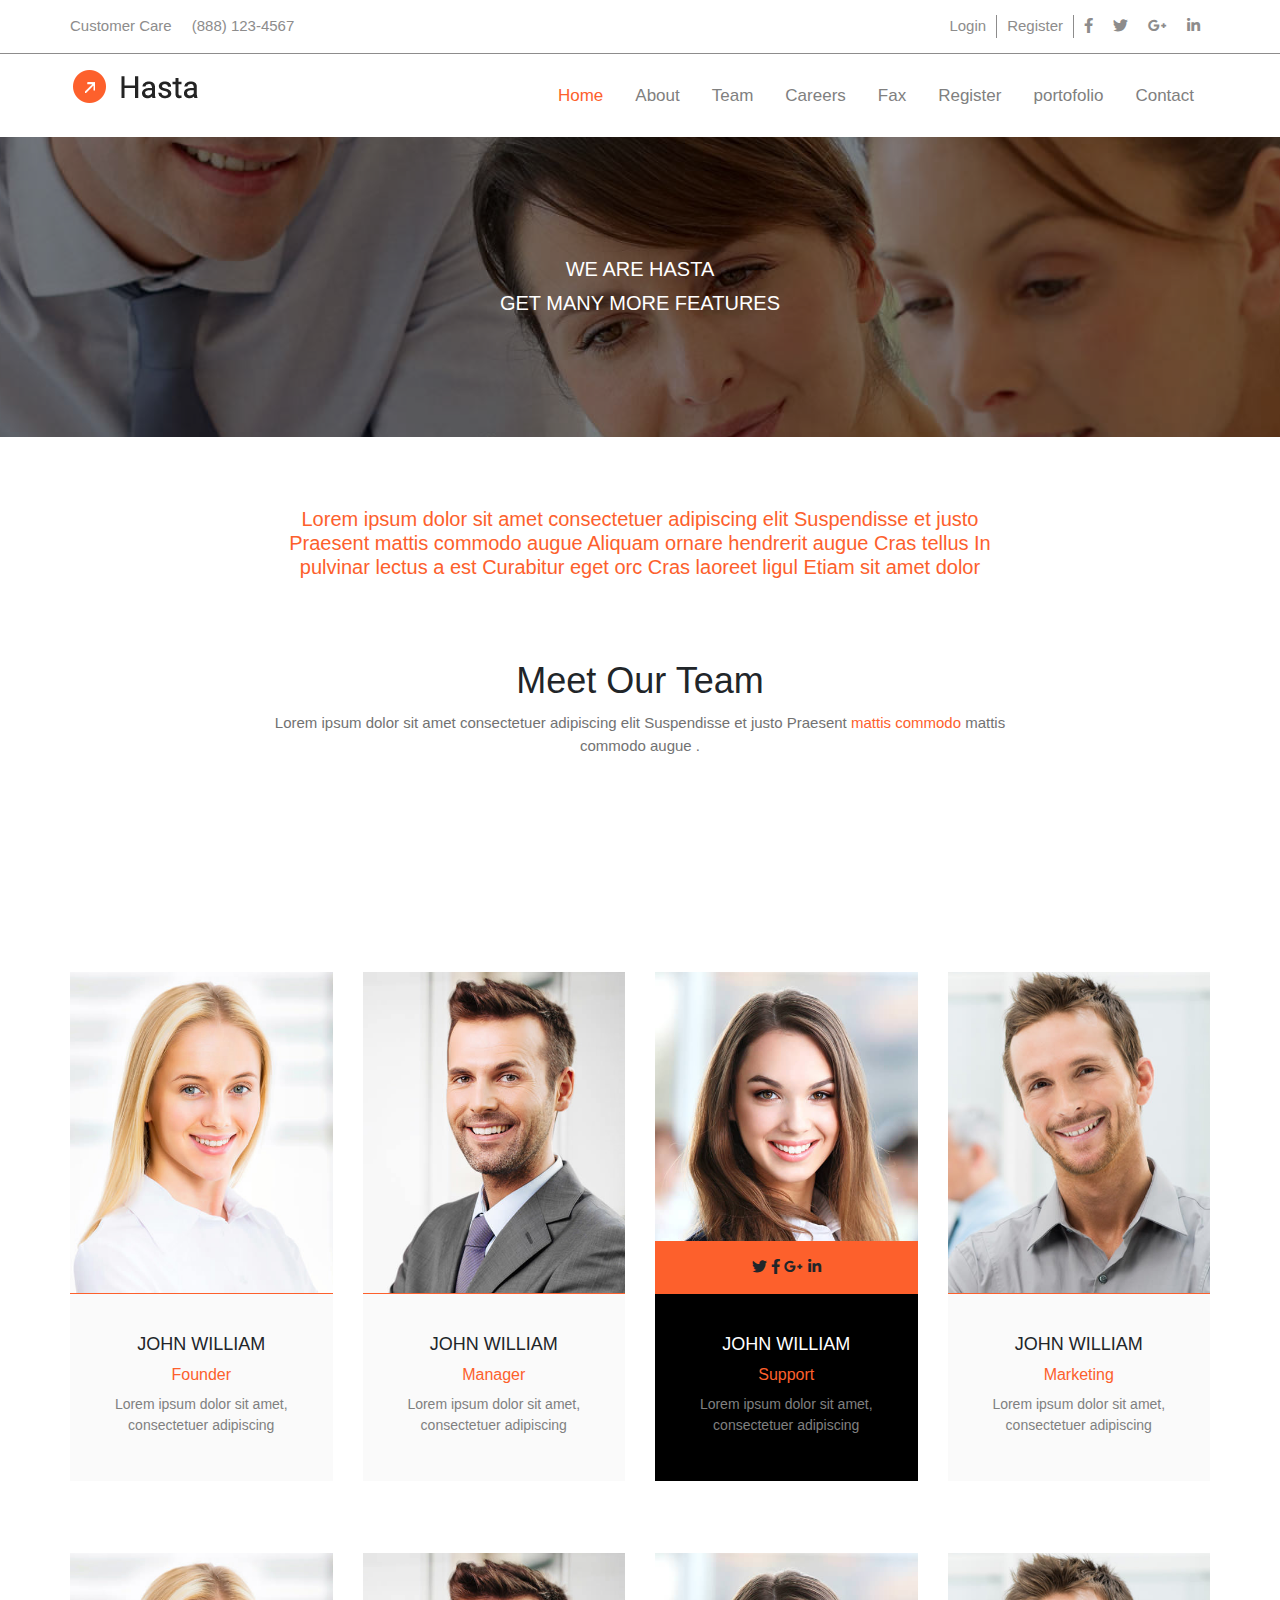
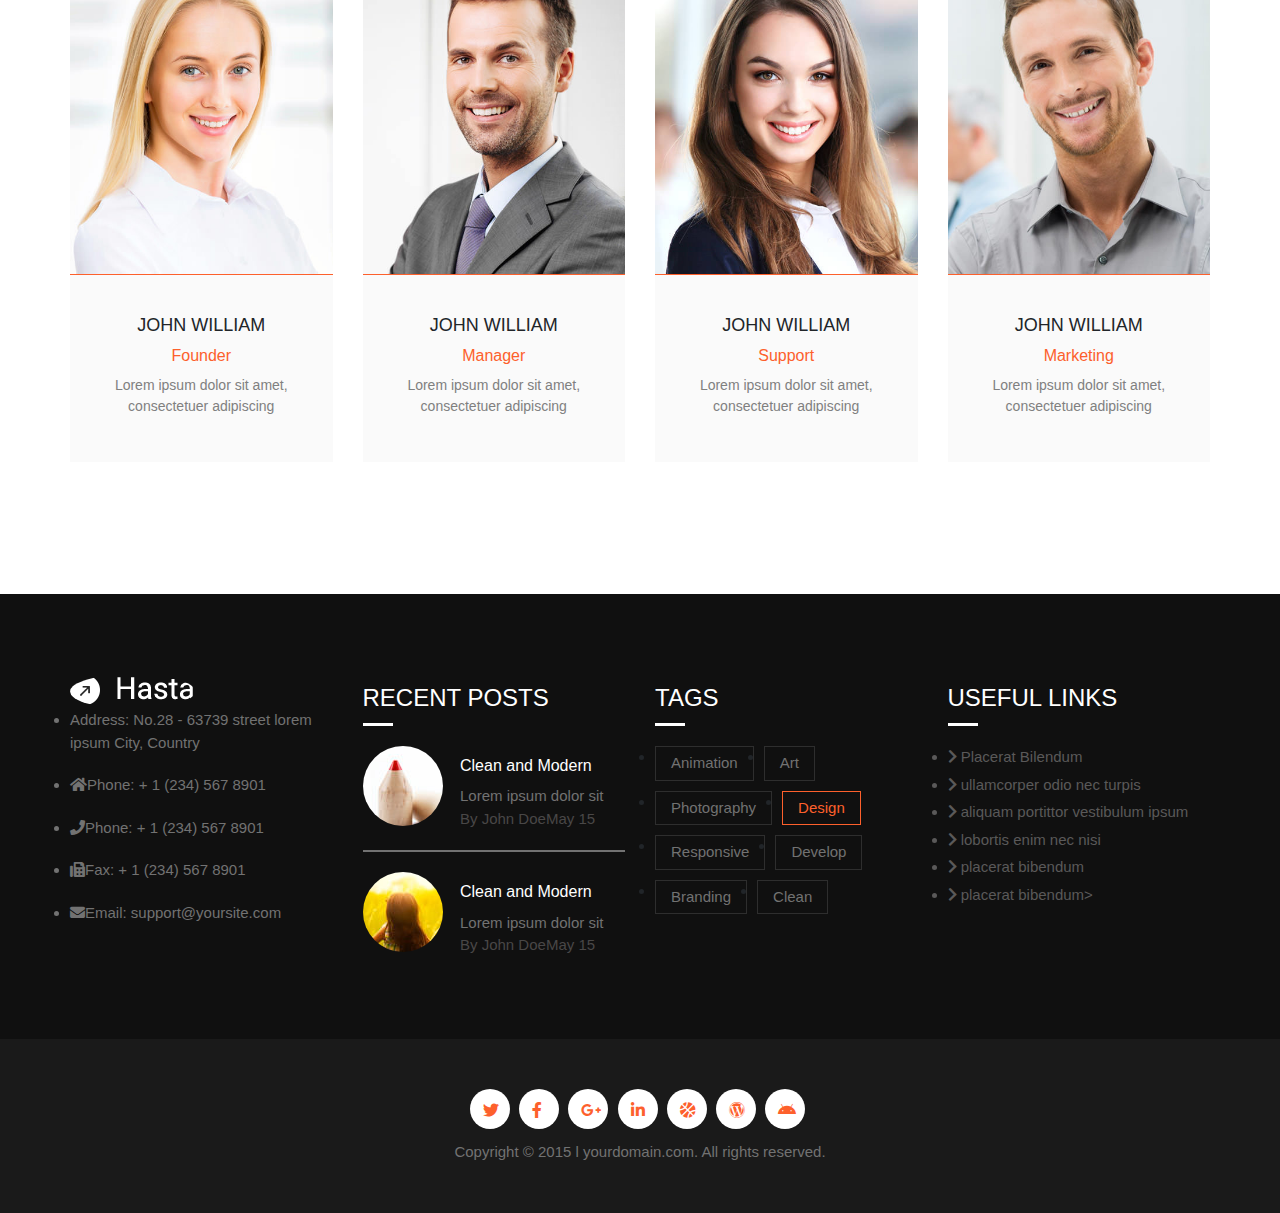
<file: team.html>
<!DOCTYPE html>
<html lang="en">

<head>
    <meta charset="UTF-8">
    <meta name="viewport" content="width=device-width, initial-scale=1.0">
    <meta http-equiv="X-UA-Compatible" content="ie=edge">
    <title>Document</title>
    <link rel="stylesheet" href="https://stackpath.bootstrapcdn.com/bootstrap/4.3.1/css/bootstrap.min.css">
    <link rel="stylesheet" href="https://use.fontawesome.com/releases/v5.8.1/css/all.css">
    <link rel="stylesheet" href="https://www.w3schools.com/w3css/4/w3.css">
    <link rel="stylesheet" href="css/team.css">
</head>

<body>
    <header>
        <section id="social-head">
            <div class="container">
                <div class="head">
                    <div class="head-left-item">
                        <ul>
                            <li>Customer Care</li>
                            <li>(888) 123-4567</li>
                        </ul>
                    </div>
                    <div class="head-right-item">
                        <ul>
                            <li>
                                <a href="#">Login</a>
                            </li>
                            <li>
                                <a href="#">Register</a>
                            </li>
                            <li>
                                <a href="#"><i class="fab fa-facebook-f"></i></a>
                            </li>
                            <li>
                                <a href="#"><i class="fab fa-twitter"></i></a>
                            </li>
                            <li>
                                <a href="#"><i class="fab fa-google-plus-g"></i></a>
                            </li>
                            <li>
                                <a href="#"><i class="fab fa-linkedin-in"></i></a>
                            </li>
                        </ul>
                    </div>
                </div>
            </div>
        </section>
    </header>
    <main>
        <section id="header">
            <div class="container">
                <div class="head">
                    <div class="logo">
                        <img src="images/logo.png" alt="">
                    </div>
                    <div class="topnav" id="myTopnav">
                        <a href="./index.html" class="active">Home</a>
                        <a href="./about.html">About</a>
                        <a href="./team.html">Team</a>
                        <a href="./careers.html">Careers</a>
                        <a href="./faq.html">Fax</a>
                        <a href="./register.html">Register</a>
                        <a href="#about">portofolio</a>
                        <a href="#about">Contact</a>
                        <a href="javascript:void(0);" class="icon" onclick="myFunction()">
                            <i class="fa fa-bars"></i>
                        </a>
                    </div>
                </div>
            </div>
        </section>
        <section id="section-fixed">
            <div class="div-fixed">
                <div class="about-us">
                    <div class="row">
                        <div class="col-xs-12 col-md-12 col-sm-12 text-center top ">
                            <h4>WE ARE HASTA</h4>
                            <h4>GET MANY MORE FEATURES</h4>
                        </div>
                    </div>
                </div>
            </div>
        </section>
        <section id="title">
            <div class="container">

                <div class="row">
                    <div class="col-md-8 offset-md-2">
                        <h4 class="text-center">Lorem ipsum dolor sit amet consectetuer adipiscing elit Suspendisse et
                            justo Praesent mattis
                            commodo augue Aliquam ornare hendrerit augue Cras tellus In pulvinar lectus a est Curabitur
                            eget orc Cras laoreet ligul Etiam sit amet dolor</h4>
                    </div>
                </div>
                <div class="row">
                    <div class="col-md-8 offset-md-2">
                        <div class="about-us-title text-center ">
                            <h1>Meet Our Team</h1>
                            <p class="p-about-us">Lorem ipsum dolor sit amet consectetuer adipiscing elit Suspendisse et
                                justo
                                Praesent <span>mattis
                                    commodo</span> mattis commodo augue .</p>
                        </div>
                    </div>
                </div>
            </div>
        </section>
        <section id="team-holder-section">
            <div class="container">
                <div class="row">
                    <div class="col-md-3 col-sm-6">
                        <div class="team-holder-div">
                            <div class="image-holder">
                                <img src="images/site-img24.jpg">
                                <div class="social-media text-center">
                                    <a href="#"><i class="fab fa-twitter"></i></a>
                                    <a href="#"><i class="fab fa-facebook-f"></i></a>
                                    <a href="#"><i class="fab fa-google-plus-g"></i></a>
                                    <a href="#"><i class="fab fa-linkedin-in"></i></a>
                                </div>
                            </div>

                            <div class="text-holder">
                                <div class="inner-text-holder text-center">
                                    <h5>JOHN WILLIAM</h5>
                                    <h6>Founder</h6>
                                    <p>Lorem ipsum dolor sit amet, consectetuer adipiscing</p>
                                </div>

                            </div>
                        </div>
                    </div>





                    <div class="col-md-3 col-sm-6">
                        <div class="team-holder-div">
                            <div class="image-holder">
                                <img src="images/site-img25.jpg">
                                <div class="social-media text-center">
                                    <a href="#"><i class="fab fa-twitter"></i></a>
                                    <a href="#"><i class="fab fa-facebook-f"></i></a>
                                    <a href="#"><i class="fab fa-google-plus-g"></i></a>
                                    <a href="#"><i class="fab fa-linkedin-in"></i></a>
                                </div>
                            </div>
                            <div class="text-holder">
                                <div class="inner-text-holder text-center">
                                    <h5>JOHN WILLIAM</h5>
                                    <h6>Manager</h6>
                                    <p>Lorem ipsum dolor sit amet, consectetuer adipiscing</p>
                                </div>

                            </div>
                        </div>
                    </div>
                    <div class="col-md-3 col-sm-6 active">
                        <div class="team-holder-div">
                            <div class="image-holder">
                                <img src="images/site-img26.jpg">
                                <div class="social-media text-center">
                                    <a href="#"><i class="fab fa-twitter"></i></a>
                                    <a href="#"><i class="fab fa-facebook-f"></i></a>
                                    <a href="#"><i class="fab fa-google-plus-g"></i></a>
                                    <a href="#"><i class="fab fa-linkedin-in"></i></a>
                                </div>
                            </div>
                            <div class="text-holder">
                                <div class="inner-text-holder text-center">
                                    <h5>JOHN WILLIAM</h5>
                                    <h6>Support</h6>
                                    <p>Lorem ipsum dolor sit amet, consectetuer adipiscing</p>
                                </div>

                            </div>
                        </div>
                    </div>
                    <div class="col-md-3 col-sm-6">
                        <div class="team-holder-div">
                            <div class="image-holder">
                                <img src="images/site-img27.jpg">
                                <div class="social-media text-center">
                                    <a href="#"><i class="fab fa-twitter"></i></a>
                                    <a href="#"><i class="fab fa-facebook-f"></i></a>
                                    <a href="#"><i class="fab fa-google-plus-g"></i></a>
                                    <a href="#"><i class="fab fa-linkedin-in"></i></a>
                                </div>
                            </div>
                            <div class="text-holder">
                                <div class="inner-text-holder text-center">
                                    <h5>JOHN WILLIAM</h5>
                                    <h6>Marketing</h6>
                                    <p>Lorem ipsum dolor sit amet, consectetuer adipiscing</p>
                                </div>
                            </div>
                        </div>
                    </div>
                    <div class="col-md-3 col-sm-6">
                        <div class="team-holder-div">
                            <div class="image-holder">
                                <img src="images/site-img24.jpg">
                                <div class="social-media text-center">
                                    <a href="#"><i class="fab fa-twitter"></i></a>
                                    <a href="#"><i class="fab fa-facebook-f"></i></a>
                                    <a href="#"><i class="fab fa-google-plus-g"></i></a>
                                    <a href="#"><i class="fab fa-linkedin-in"></i></a>
                                </div>
                            </div>
                            <div class="text-holder">
                                <div class="inner-text-holder text-center">
                                    <h5>JOHN WILLIAM</h5>
                                    <h6>Founder</h6>
                                    <p>Lorem ipsum dolor sit amet, consectetuer adipiscing</p>
                                </div>

                            </div>
                        </div>
                    </div>
                    <div class="col-md-3 col-sm-6">
                        <div class="team-holder-div">
                            <div class="image-holder">
                                <img src="images/site-img25.jpg">
                                <div class="social-media text-center">
                                    <a href="#"><i class="fab fa-twitter"></i></a>
                                    <a href="#"><i class="fab fa-facebook-f"></i></a>
                                    <a href="#"><i class="fab fa-google-plus-g"></i></a>
                                    <a href="#"><i class="fab fa-linkedin-in"></i></a>
                                </div>
                            </div>
                            <div class="text-holder">
                                <div class="inner-text-holder text-center">
                                    <h5>JOHN WILLIAM</h5>
                                    <h6>Manager</h6>
                                    <p>Lorem ipsum dolor sit amet, consectetuer adipiscing</p>
                                </div>

                            </div>
                        </div>
                    </div>


                    <div class="col-md-3 col-sm-6">
                        <div class="team-holder-div">
                            <div class="image-holder">
                                <img src="images/site-img26.jpg">
                                <div class="social-media text-center">
                                    <a href="#"><i class="fab fa-twitter"></i></a>
                                    <a href="#"><i class="fab fa-facebook-f"></i></a>
                                    <a href="#"><i class="fab fa-google-plus-g"></i></a>
                                    <a href="#"><i class="fab fa-linkedin-in"></i></a>
                                </div>
                            </div>
                            <div class="text-holder">
                                <div class="inner-text-holder text-center">
                                    <h5>JOHN WILLIAM</h5>
                                    <h6>Support</h6>
                                    <p>Lorem ipsum dolor sit amet, consectetuer adipiscing</p>
                                </div>

                            </div>
                        </div>
                    </div>
                    <div class="col-md-3 col-sm-6">
                        <div class="team-holder-div">
                            <div class="image-holder">
                                <img src="images/site-img27.jpg">
                                <div class="social-media text-center">
                                    <a href="#"><i class="fab fa-twitter"></i></a>
                                    <a href="#"><i class="fab fa-facebook-f"></i></a>
                                    <a href="#"><i class="fab fa-google-plus-g"></i></a>
                                    <a href="#"><i class="fab fa-linkedin-in"></i></a>
                                </div>
                            </div>
                            <div class="text-holder">
                                <div class="inner-text-holder text-center">
                                    <h5>JOHN WILLIAM</h5>
                                    <h6>Marketing</h6>
                                    <p>Lorem ipsum dolor sit amet, consectetuer adipiscing</p>
                                </div>

                            </div>
                        </div>
                    </div>
                </div>
            </div>
        </section>

    </main>
    <footer>
        <section id="footer-top">
            <div class="container">
                <div class="row">
                    <div class="col-md-3">
                        <img src="images/footer-logo.png">
                        <ul class="adress-footer">
                            <li>Address: No.28 - 63739 street lorem ipsum City, Country</li>
                            <li><span><i class="fas fa-home"></i></span>Phone: + 1 (234) 567 8901</li>
                            <li><span><i class="fas fa-phone"></i></span>Phone: + 1 (234) 567 8901</li>
                            <li><span><i class="fas fa-fax"></i></span>Fax: + 1 (234) 567 8901</li>
                            <li><span><i class="fas fa-envelope"></i></span>Email: support@yoursite.com</li>
                        </ul>
                    </div>
                    <div class="col-md-3">
                        <h3 style="color:white">RECENT POSTS</h3>
                        <div class="title-line-4"></div>
                        <div class="row">
                            <div class="col-4">
                                <img src="images/site-img16.jpg">
                            </div>
                            <div class="col-8">
                                <h6>Clean and Modern</h6>
                                <h7>Lorem ipsum dolor sit</h7>
                                <h8>By John DoeMay 15</h8>
                            </div>
                        </div>
                        <hr>
                        <div class="row">
                            <div class="col-4">
                                <img src="images/site-img17.jpg">
                            </div>
                            <div class="col-8">
                                <h6>Clean and Modern</h6>
                                <h7>Lorem ipsum dolor sit</h7>
                                <h8>By John DoeMay 15</h8>
                            </div>

                        </div>

                    </div>
                    <div class="col-md-3">
                        <h3 style="color:white">TAGS</h3>
                        <div class="title-line-4"></div>
                        <ul class="footer-top-button">
                            <li>
                                <a href="#">Animation</a>
                            </li>
                            <li>
                                <a href="#">Art</a>
                            </li>
                            <li>
                                <a href="#">Photography</a>
                            </li>
                            <li class="active">
                                <a href="#">Design</a>
                            </li>
                            <li>
                                <a href="#">Responsive</a>
                            </li>
                            <li>
                                <a href="#">Develop</a>
                            </li>
                            <li>
                                <a href="#">Branding</a>
                            </li>
                            <li>
                                <a href="#">Clean</a>
                            </li>
                        </ul>
                    </div>
                    <div class="col-md-3">
                        <h3 style="color:white">USEFUL LINKS</h3>
                        <div class="title-line-4"></div>
                        <ul class="footer-top-button-second">
                            <li>
                                <span><i class="fas fa-chevron-right"></i></span>
                                <a href="#">Placerat Bilendum</a>
                            </li>
                            <li><span><i class="fas fa-chevron-right"></i></span>
                                <a href="#">ullamcorper odio nec turpis</a></li>
                            <li><span><i class="fas fa-chevron-right"></i></span>
                                <a href="#"> aliquam portittor vestibulum ipsum</a></li>
                            <li><span><i class="fas fa-chevron-right"></i></span>
                                <a href="#"> lobortis enim nec nisi</a></li>
                            <li><span><i class="fas fa-chevron-right"></i></span>
                                <a href="#">placerat bibendum</a></li>
                            <li><span><i class="fas fa-chevron-right"></i></span>
                                <a href="#">placerat bibendum</a>></li>
                        </ul>
                    </div>
                </div>
            </div>

        </section>
        <section id="footer-bottom">
            <div class="container">
                <div class="row">
                    <div class="col-md-4 offset-md-4 text-center">
                        <a href="#"><i class="fab fa-twitter"></i></a>
                        <a href="#"><i class="fab fa-facebook-f"></i></a>
                        <a href="#"><i class="fab fa-google-plus-g"></i></a>
                        <a href="#"><i class="fab fa-linkedin-in"></i></a>
                        <a href="#"><i class="fas fa-basketball-ball"></i></a>
                        <a href="#"><i class="fab fa-wordpress"></i></a>
                        <a href="#"><i class="fab fa-android"></i></a>

                    </div>

                </div>

            </div>
            <span class="text-center">Copyright © 2015 l yourdomain.com. All rights reserved.</span>
        </section>

    </footer>






    <script src="https://cdnjs.cloudflare.com/ajax/libs/jquery/3.4.0/jquery.slim.js"></script>
    <script src="https://cdnjs.cloudflare.com/ajax/libs/popper.js/1.14.7/umd/popper.min.js"></script>
    <script src="https://stackpath.bootstrapcdn.com/bootstrap/4.3.1/js/bootstrap.min.js"></script>
    <script src="js/index.js"></script>
</body>

</html>
</file>
<file: css/index.css>
* {
    box-sizing: border-box;
    margin: 0;
}

#social-head {
    background-color: #fd602c;
    width: 100%;
    height: auto;
}

.container {
    max-width: 1170px;
    margin: 0px auto;
    position: relative;
    height: 100%;
}

.head-left-item ul {
    list-style: none;
    padding: 0;
    margin: 0;
}

.head li, a, p, li a {
    color: white;
}

.head-left-item ul li {
    float: left;
}

.head-left-item ul li:nth-child(2) {
    padding: 0 20px;
}

.head {
    display: flex;
    justify-content: space-between;
    padding: 15px 0;
    position: sticky;
}

#header {
    position: sticky;
    top: 0;
    background-color: white;
    z-index: 2;
}

.head-right-item ul li {
    float: left;
    padding: 0 10px;
}

.head-right-item ul li:nth-child(2) {
    border-left: 1px solid white;
    border-right: 1px solid white;
}

.head-right-item ul {
    list-style: none;
    padding: 0;
    margin: 0;
}

.head-right-item ul li a:hover {
    color: black;
}

.head-right-item ul li a {
    transition: all 0.4s;
    text-decoration: none;
}

.topnav {
    overflow: hidden;
}

.topnav a {
    float: left;
    display: block;
    color: gray;
    text-align: center;
    padding: 14px 16px;
    text-decoration: none;
    font-size: 17px;
}

.topnav a:first-child {
    color: #fd602c;
}

.topnav a:hover {
    color: #fd602c;
    text-decoration: none;
}

.topnav .icon {
    display: none;
}

@media screen and (max-width: 989px) {
    .topnav a {
        display: none;
    }
    .topnav a.icon {
        float: right;
        display: block;
    }
}

@media screen and (max-width: 989px) {
    .topnav.responsive {
        position: relative;
    }
    .topnav.responsive .icon {
        position: absolute;
        right: 0;
        top: 0;
    }
    .topnav.responsive a {
        float: none;
        display: block;
        text-align: left;
    }
}

.slider {
    z-index: -1;
}

.carousel-item img {
    height: 617px;
    width: 100%;
}

#slider .content {
    position: absolute;
    bottom: 50%;
    height: 50px;
    transform: translateY(-50%);
    width: 100%;
    color: aliceblue;
}

#slider .content .mainContent {
    display: flex;
    justify-content: space-between;
}

#slider .content .mainContent1 {
    display: flex;
    justify-content: space-between;
}

#slider .content .mainContent2 {
    display: flex;
    justify-content: space-between;
}

.button {
    border: none;
    color: white;
    padding: 0.5vw 2vw;
    text-align: center;
    text-decoration: none;
    display: inline-block;
    font-size: 1vw;
    transition-duration: 0.4s;
    cursor: pointer;
}

.button1 {
    background-color: transparent;
    color: white;
    border: 2px solid white;
    border-radius: 30px;
}

.button1:hover {
    background-color: white;
    color: black;
}

.button2 {
    background-color: white;
    color: black;
    border: 2px solid white;
    border-radius: 30px;
}

.button2:hover {
    background-color: #fd602c;
    color: white;
    border: 2px solid #fd602c;
}

.mainContent-left {
    width: 50%;
}

.mainContent-right {
    width: 50%;
}

.mainContent .mainContent-left h1:first-child span {
    background-color: white;
    color: black;
    display: inline-block;
    font-size: 2vw;
}

.mainContent .mainContent-left h1:nth-child(2) span {
    background-color: #fd602c;
    color: white;
    display: inline-block;
    font-size: 2.5vw;
    padding: 0px 5px;
}

.headContent p {
    font-size: 2vw
}

.mainContent .mainContent-right img:nth-child(1) {
    transform: skewX(5deg);
    width: 35%;
    height: 500%;
    position: absolute;
    top: 150%;
    left: 60%;
}

.mainContent .mainContent-right img:nth-child(2) {
    transform: skewX(5deg);
    width: 35%;
    height: 500%;
    position: absolute;
    top: 30%;
    left: 60%;
    z-index: -1;
}

.mainContent1 .mainContent-left h1:nth-child(2) span {
    font-size: 7.5vw;
}

.mainContent1 .mainContent-left h1:first-child span {
    font-size: 5vw;
}

.about-us .text-center p {
    color: black;
    letter-spacing: 10px;
}

.about-us .text-center h2 span {
    color: #fd602c;
}

.about-us .text-center h2 {
    font-size: 3vw;
}

.about-us .title-line-4 {
    width: 34px;
    height: 2px;
    float: none;
    padding: 0px;
    margin: 0 auto 60px auto;
    background-color: black
}

.about-us {
    padding: 50px 0;
}

.feature-box-circle {
    float: left;
    position: absolute;
    width: 190px;
    height: 190px;
    border-radius: 100%;
    background-color: #fd602c;
    margin: 0;
    padding: 0;
    opacity: 0.9;
    right: 0;
    z-index: 1;
}

.feature-box-img {
    float: left;
    position: relative;
}

.feature-box-img img {
    border-radius: 100%;
    width: 190px;
    height: 190px;
}

.feature-box-circle h4 {
    line-height: 190px;
    justify-content: center;
    display: flex;
    color: white;
}

.about-us p {
    color: black;
}

.about-us a {
    transition: all 0.4s;
}

.about-us i {
    color: #fd602c;
    transition: all 0.4s;
}

.about-us .feature-box-button:hover a {
    color: black;
    text-decoration: none;
}

.about-us .feature-box-button:hover .fa-arrow-right {
    color: black;
}

.section-light {
    background-color: #f6f6f6;
    display: block;
}

.section-side-image {
    position: relative;
    padding: 0px;
    margin: 0px;
}

.section-side-image .img-holder {
    overflow: hidden;
    height: 100%;
    padding: 0px;
    top: 0px;
    position: absolute;
}

.pull-left {
    float: left;
}

.pull-left {
    float: left!important;
}

.background-imgholder {
    position: absolute;
    background: url(images/766.jpg);
    width: 100%;
    height: 100%;
    top: 0px;
    left: 0px;
    z-index: 0;
    background-size: cover !important;
    background-position: 50% 50% !important;
}

.nodisplay-image {
    display: none;
}

.section-side-image .text-inner {
    padding: 80px 80px 80px 0;
}

.text-box.white {
    background-color: #fff;
}

.container-fluid {
    padding-right: 15px;
    padding-left: 15px;
    margin-right: auto;
    margin-left: auto;
}

.section-side-image .text-inner {
    padding: 80px 80px 80px 0;
}

.section-light .row {
    margin-right: -15px;
    margin-left: -15px;
}

.text-box {
    width: 100%;
    float: left;
}

.iconlist {
    width: 100%;
    padding: 0px;
    margin: 0px;
}

.text-box.padding-7 {
    padding: 70px;
}

.text-box.white {
    background-color: #fff;
}

.text-box {
    width: 100%;
    float: left;
}

.iconlist li {
    padding: 0px;
    margin: 0 0 15px 0;
    display: block;
    line-height: 23px;
}

.lspace-1 {
    letter-spacing: 10px;
}

.nopadding {
    padding: 0 !important;
    margin: 0 !important;
}

.font-weight-5 {
    font-weight: 500;
}

.lspace-sm {
    letter-spacing: 5px;
}

.dosis {
    font-family: 'Dosis', sans-serif;
}

.h1, .h2, .h3, h1, h2, h3, h4 {
    margin-top: 0;
}

.btn-orange-2 {
    background-color: #fd602c;
    color: white;
    border-radius: 30px;
}

.btn-orange-2:hover {
    background-color: black;
    color: white;
    text-decoration: none;
}

.iconbox-tiny {
    float: left;
    padding: 30px;
    border: 1px solid black;
    border-radius: 100%;
    margin: 20px;
    padding: 10px;
}

.iconbox-tiny i {
    font-size: 2vw;
}

.skew-images-left span {
    color: #fd602c;
}

.skew-images-left p:first-child {
    color: black;
}

.skew-images-left p:nth-child(2) {
    color: black;
}

.skew-images-left p:nth-child(3) {
    color: gray;
}

.skew-images-left {
    padding-top: 16%;
}

#skew-images {
    padding: 4% 0;
}

.buttons-skew-images {
    width: 100%;
    height: 100px;
}

#team-holder-section img {
    width: 100%;
}

.inner-text-holder {
    padding: 30px;
}

.inner-text-holder p {
    color: gray;
}

.text-holder {
    position: relative;
    border: 1px solid lightgray;
    border-radius: 5px;
    transition: all 0.3s;
    background-color: white;
}

.inner-text-holder h6 {
    color: #fd602c;
}

.team-holder-div:hover .text-holder {
    transform: translateY(-50px);
}

@keyframes animations-scale {
    from {
        transform: scale(1, 1);
    }
    to {
        transform: scale(1.1, 1.1)
    }
}

.team-holder-div:hover .image-holder {
    animation-name: animations-scale;
    animation-duration: 1s;
}

.text-orange-2 {
    color: #fd602c;
}

.iconlist i {
    color: #fd602c;
}

.fa-lightbulb, .fa-shopping-basket, .fa-layer-group {
    border: 1px solid lightgray;
    padding: 35px;
    border-radius: 100%;
    color: #fd602c;
    font-size: 3vw;
    font-weight: 35;
    background-color: white;
    transition: all 0.4s;
}

.our-services:hover i {
    background-color: #fd602c;
    color: white;
}

.our-services:hover h5 {
    color: #fd602c;
}

.our-services h5 {
    transition: all 0.4s;
}

.our-recent-works-thumbnail {
    position: relative;
}

.our-recent-works-thumbnail {
    margin-bottom: -5px;
    overflow: hidden;
    padding: 0;
}

.our-recent-works-thumbnail img {
    width: 100%;
    transform: scale(1, 1);
    height: 390px;
    transition: all 0.4s ease 0s;
    margin: auto;
}

.backcontent {
    position: absolute;
    top: 0px;
    left: 0px;
    background-color: black;
    width: 100%;
    height: 390px;
    opacity: 0;
    transition: all 0.4s ease 0s;
    transform: scale(0.7, 0.7);
}

.our-recent-works-thumbnail:hover img {
    transform: scale(1.1, 1.1);
}

.our-recent-works-thumbnail:hover .backcontent {
    opacity: 0.7;
    transition: all 0.3s ease .0s;
    transform: scale(1, 1);
}

.backcontent h5 {
    color: white;
}

#clock {
    padding: 60px 0
}

.orange-input input {
    background: rgba(0, 0, 0, 0) none repeat scroll 0 0;
    border: 1px solid rgba(255, 255, 255, 0.4);
    color: #fff;
    float: left;
    font-size: 14px;
    font-weight: normal;
    height: 65px;
    line-height: 39px;
    padding: 0 15px;
    width: 87%;
}

.orange-input button {
    background-color: #fff;
    border: 1px solid #fff;
    color: #242424;
    float: left;
    margin: 0px;
    padding: 20px 30px;
    text-transform: uppercase;
    transition: all 0.3s ease-out 0s;
}

.orange-input button:hover {
    background-color: #242424;
    border: 1px solid #242424;
    color: #fff;
}

#orange-center {
    background-color: #fd602c;
    padding: 80px 0;
}

.orange-text h1 {
    color: white;
}

.number p {
    color: gray;
}

#number {
    padding: 60px 0;
}

.card-image-holder img {
    width: 100%;
}

.card-image-holder {
    position: relative;
}

.card-post-info span {
    font-size: 13px;
    color: #b9b9b9;
    margin-right: 15px;
}

.card-holder p {
    margin: 0 0 10px;
    color: #b9b9b9;
}

.post-date-box {
    position: absolute;
    width: 125px;
    height: 145px;
    bottom: 30px;
    right: 30px;
    font-size: 36px;
    padding: 30px 0 0 0;
}

.post-date-box {
    float: left;
    font-size: 25px;
    color: #fff;
    margin: 0;
    text-align: center;
    background-color: #fd602c;
}

.post-date-box span {
    padding-top: 5px;
}

.post-date-box span {
    font-size: 13px;
    color: #fff;
    display: block;
}

.post-date-box .icon {
    font-size: 18px;
}

.card-image-holder .shapes {
    position: absolute;
    width: 250px;
    height: 60px;
    bottom: -30px;
    left: 30px;
    padding: 0;
    background: url(../images/775.png) 0 0 no-repeat;
}

main {
    background-color: white;
}

#section-fixed {
    background-image: url(../images/776.jpg);
    background-repeat: no-repeat;
    background-attachment: fixed;
    background-position: center;
    background-size: cover;
    height: 400px;
    overflow: hidden;
}

#section-fixed::before {
    background: rgba(0, 0, 0, 0.4);
    content: "";
    position: absolute;
    height: 400px;
    width: 100%;
}

#section-fixed p {
    color: white;
}

#section-fixed h2 {
    color: white;
}

#section-fixed p {
    letter-spacing: 35px;
}

#section-fixed h2 {
    font-size: 7vw;
}

.pricetable-div {
    position: relative;
    width: 100%;
    padding: 15px 0 15px 0;
    margin: 0px;
    float: left;
    text-align: center;
    transition: all 0.3s ease-out 0s;
    background-color: #f6f6f6;
    border: 1px solid #e4e4e4;
}

.pricetable-div .title {
    border-bottom: 1px solid #e4e4e4;
    padding: 30px;
}

#pricetable-section .col-md-3 {
    padding: 0;
}

#pricetable-section .col-sm-6 {
    padding: 0;
}

#pricetable-section .col-xs-12 {
    padding: 0;
}

ul {
    list-style-type: none;
}

.features-list li {
    text-decoration: none;
    border-bottom: 1px solid #e4e4e4;
    padding: 15px 0;
    color: #727272;
}

.text-center {
    padding: 0;
}

.pricetable-button {
    padding: 20px;
}

.title .price {
    color: #242424;
    font-size: 26px;
    font-weight: bold;
    line-height: 20px;
    padding: 15px 0;
    text-align: center;
}

.pricetable-active-bg-strip {
    width: 100%;
    padding: 0px;
    margin: 0px;
    float: left;
    height: 25px;
    background-color: #fd602c;
}

.pricetable-holder7.active {
    background-color: #fd602c;
    padding-bottom: 60px;
    border: none;
}

.pricetable-holder7 {
    position: relative;
    width: 100%;
    padding: 15px 0 40px 0;
    margin: 0px;
    float: left;
    text-align: center;
    transition: all 0.3s ease-out 0s;
    background-color: #f6f6f6;
    border: 1px solid #e4e4e4;
}

.pricetable-holder7 .ribbon {
    height: 130px;
    margin: 0;
    padding: 0;
    position: absolute;
    right: -15px;
    top: -39px;
    width: 180px;
    z-index: 1;
}

.pricetable-holder7.active .title-box {
    color: #fff;
    border-bottom: 1px solid rgba(255, 255, 255, 0.2);
}

.pricetable-holder7 .title-box {
    width: 100%;
    color: #242424;
    float: left;
    padding: 45px 0 15px 0;
    vertical-align: middle;
    border-bottom: 1px solid #e4e4e4;
}

.pricetable-holder7.active .title {
    color: #fff;
}

.pricetable-holder7 .title-box .title {
    color: #242424;
}

h3.less-mar2 {
    margin-bottom: 5px;
}

.font-weight-5 {
    font-weight: 500;
}

.pricetable-holder7.active .title-box .price {
    color: #fff;
}

.pricetable-holder7 .price {
    color: #242424;
    font-size: 26px;
    font-weight: bold;
    line-height: 20px;
    padding: 15px 0;
    text-align: center;
}

.pricetable-holder7 .price sup {
    font-size: 22px;
    font-style: normal;
}

.pricetable-holder7 .price i {
    font-size: 16px;
    font-style: normal;
    font-weight: 500;
}

.pricetable-holder7 .features-list {
    width: 100%;
    padding: 0;
    margin: 0px;
    float: left;
}

.pricetable-holder7.active .features-list li {
    color: #fff;
    border-bottom: 1px solid rgba(255, 255, 255, 0.2);
}

.pricetable-holder7 .features-list li {
    width: 100%;
    padding: 15px 0;
    margin: 0px;
    float: left;
    color: #727272;
    border-bottom: 1px solid #e4e4e4;
}

#card {
    padding: 60px 0;
}

#people-says-section {
    background-image: url(../images/778.jpg);
    background-repeat: no-repeat;
    background-attachment: fixed;
    background-position: center;
    background-size: cover;
    height: 500px;
    overflow: hidden;
}

#people-says-section::before {
    background: rgba(0, 0, 0, 0.4);
    content: "";
    position: absolute;
    height: 500px;
    width: 100%;
}

#marks {
    padding: 40px 0;
}

#less-padding {
    padding: 50px 0;
    background-color: #fd602c;
}

#less-padding button {
    background-color: #fd602c;
    border: 1px solid #fff;
    color: #242424;
    float: left;
    margin: 0px;
    padding: 10px 50px;
    text-transform: uppercase;
    transition: all 0.3s ease-out 0s;
}

#less-padding button:hover {
    background-color: white;
    border: 1px solid #242424;
    color: black;
}

#less-padding h2 {
    color: white;
}

#footer-top {
    background-color: #101010;
    padding: 80px 0;
}

.adress-footer {
    padding: 0;
}

.adress-footer li {
    color: #727272;
    padding-bottom: 20px;
}

#footer-top img {
    border-radius: 100%;
}

#footer-top .title-line-4 {
    border-bottom: 3px solid white;
    width: 30px;
    margin-bottom: 20px;
}

#footer-top h6 {
    color: white;
    transition: all 0.5s
}

#footer-top h7 {
    color: #727272;
}

#footer-top h8 {
    color: #494747;
}

hr {
    border: 1px solid #727272;
}

#footer-top h6:hover {
    color: #5a5959;
}

.footer-top-button li {
    float: left;
    padding: 0;
    margin: 0;
}

.footer-top-button {
    padding: 0;
}

.footer-top-button li a {
    padding: 5px 15px 5px 15px;
    margin: 0 10px 10px 0;
    float: left;
    color: #727272;
    border: 1px solid #2e2e2e;
    transition: all 0.7s;
    text-decoration: none;
}

.footer-top-button li a:hover {
    color: #fd602c;
    border: 1px solid #fd602c;
}

.footer-top-button .active a {
    color: #fd602c;
    border: 1px solid #fd602c;
}

.footer-top-button-second {
    padding: 0;
}

.footer-top-button-second li {
    padding-bottom: 5px;
    color: #5a5959;
}

.footer-top-button-second li a {
    color: #5a5959;
    transition: all 0.7s;
    text-decoration: none;
}

.footer-top-button-second li a:hover {
    color: white;
}

#footer-bottom i {
    float: left;
}

#footer-bottom {
    background-color: #1a1a1a;
    padding: 50px 0;
}

#footer-bottom a {
    width: 40px;
    height: 40px;
    padding: 13px;
    margin: 0 5px 5px 0;
    text-align: center;
    font-size: 16px;
    color: #fd602c;
    line-height: 39px;
    display: inline-block;
    border-radius: 100%;
    background-color: #fff;
    transition: all 0.7s;
}

#footer-bottom a:hover {
    background-color: #fd602c;
    color: white;
}

#footer-bottom span {
    justify-content: center;
    display: flex;
    color: #727272
}
</file>
<file: css/about.css>
* {
    box-sizing: border-box;
    margin: 0;
}

#social-head {
    background-color: white;
    width: 100%;
    height: auto;
}

.container {
    max-width: 1170px;
    margin: 0px auto;
    position: relative;
    height: 100%;
}

header {
    border-bottom: 0.8px solid #8d8c8c;
}

.head-left-item ul {
    list-style: none;
    padding: 0;
    margin: 0;
}

.head li {
    color: #8d8c8c;
}

.head a {
    color: #8d8c8c;
}

.head p {
    color: #8d8c8c;
}

.head li a {
    color: #8d8c8c;
}

.head-left-item ul li {
    float: left;
}

.head-left-item ul li:nth-child(2) {
    padding: 0 20px;
}

.head {
    display: flex;
    justify-content: space-between;
    padding: 15px 0;
    position: sticky;
}

#header {
    position: sticky;
    top: 0;
    background-color: white;
    z-index: 2;
}

.head-right-item ul li {
    float: left;
    padding: 0 10px;
}

.head-right-item ul li:nth-child(2) {
    border-left: 1px solid #8d8c8c;
    border-right: 1px solid #8d8c8c;
}

.head-right-item ul {
    list-style: none;
    padding: 0;
    margin: 0;
}

.head-right-item ul li a:hover {
    color: black;
}

.head-right-item ul li a {
    transition: all 0.4s;
    text-decoration: none;
}

.topnav {
    overflow: hidden;
}

.topnav a {
    float: left;
    display: block;
    color: gray;
    text-align: center;
    padding: 14px 16px;
    text-decoration: none;
    font-size: 17px;
}

.topnav a:first-child {
    color: #fd602c;
}

.topnav a:hover {
    color: #fd602c;
    text-decoration: none;
}

.topnav .icon {
    display: none;
}

@media screen and (max-width: 989px) {
    .topnav a {
        display: none;
    }
    .topnav a.icon {
        float: right;
        display: block;
    }
}

@media screen and (max-width: 989px) {
    .topnav.responsive {
        position: relative;
    }
    .topnav.responsive .icon {
        position: absolute;
        right: 0;
        top: 0;
    }
    .topnav.responsive a {
        float: none;
        display: block;
        text-align: left;
    }
}

main {
    background-color: white;
}

#section-fixed {
    background-image: url(../images/header-img.jpg);
    background-repeat: no-repeat;
    background-attachment: fixed;
    background-position: center;
    background-size: cover;
    height: 300px;
    overflow: hidden;
}

#section-fixed::before {
    background: rgba(0, 0, 0, 0.5);
    content: "";
    position: absolute;
    height: 300px;
    width: 100%;
}

#section-fixed h4 {
    color: white;
    font-weight: 500;
}

#section-fixed p {
    color: white;
}

#section-fixed h2 {
    color: white;
}

#section-fixed p {
    letter-spacing: 35px;
}

#section-fixed h2 {
    font-size: 7vw;
}

.p-about-us {
    width: 48%;
    font-size: 16px;
    margin: 0 auto 70px auto;
}

#about-us {
    padding: 60px 0;
    overflow: hidden;
}

#about-us span {
    color: #fd602c;
}

#about-us img {
    width: 100%;
}

#about-us h4 {
    color: #fd602c;
}

#about-us p {
    color: #727272;
    padding-bottom: 10px;
}

.btn-orange-2 {
    background-color: #fd602c;
    color: white;
}

.button {
    border: none;
    color: white;
    padding: 10px 30px;
    ;
    text-align: center;
    text-decoration: none;
    display: inline-block;
    transition-duration: 0.4s;
    cursor: pointer;
}

.btn-orange-2:hover {
    background-color: black;
    color: white;
    text-decoration: none;
}

#section-fixed-second {
    background-image: url(../images/parallax-bg12.jpg);
    background-repeat: no-repeat;
    background-attachment: fixed;
    background-position: center;
    background-size: cover;
    height: 400px;
    overflow: hidden;
}

#section-fixed-second::before {
    background: rgba(0, 0, 0, 0.7);
    content: "";
    position: absolute;
    height: 400px;
    width: 100%;
}

#section-fixed-second p {
    color: white;
}

#section-fixed-second h2 {
    color: white;
}

#section-fixed-second h2 {
    font-size: 7vw;
}

#section-fixed-second p span {
    color: #fd602c;
}

#section-fixed-second h1 {
    color: white;
}

.accordionWrapper {
    float: left;
    box-sizing: border-box;
}

.accordionItem {
    float: left;
    display: block;
    width: 100%;
    box-sizing: border-box;
    font-family: 'Open-sans', Arial, sans-serif;
}

.accordionItemHeading {
    cursor: pointer;
    margin: 0px 0px 10px 0px;
    padding: 4px;
    background: white;
    color: black;
    width: 100%;
    border-radius: 3px;
    box-sizing: border-box;
}

.close .accordionItemContent {
    height: 0px;
    transform: scaleY(0);
    float: left;
    display: block;
    padding-left: 40px;
    margin-top: 7px;
}

.open .accordionItemContent {
    padding: 20px;
    width: 100%;
    margin: 0px 0px 10px 0px;
    display: block;
    transition: height 0.4s ease;
    box-sizing: border-box;
    padding-left: 40px;
    margin-top: 7px;
    padding: 15px 10px 20px 10px;
}

.open .accordionItemHeading {
    margin: 0px;
}

#triple-section {
    background-color: #f6f6f6;
    padding: 80px 0;
}

.skills-progress-bar {
    width: 100%;
    background-color: white;
    margin-bottom: 15px;
}

.skills {
    text-align: left;
    padding: 7px;
    color: white;
    background-color: #fd602c;
}

.html {
    width: 90%;
}

.css {
    width: 80%;
}

.js {
    width: 65%;
}

.php {
    width: 60%;
}

.comment-image img {
    border-radius: 100%;
    border: 10px solid #fd602c;
}

.comment-tsection p {
    float: left;
}

.comment-image {
    float: left;
}

.comment-tsection p span {
    color: #fd602c;
}

.p-about-us span {
    color: #fd602c;
}

#team-holder-section img {
    width: 100%;
}
#team-holder-section{
    padding: 70px 0;
}
.inner-text-holder {
    padding: 30px;
}

.inner-text-holder p {
    color: gray;
}

.text-holder {
    position: relative;
    transition: all 0.3s;
    background-color: white;
}

.inner-text-holder h6 {
    color: #fd602c;
}

.team-holder-div:hover .text-holder {
    transform: translateY(-190px);
}

@keyframes animations-scale {
    from {
        transform: scale(1, 1);
    }
    to {
        transform: scale(1.1, 1.1)
    }
}

.team-holder-div:hover .image-holder {
    animation-name: animations-scale;
    animation-duration: 1s;
}

.team-holder-div {
    padding: 0px;
    overflow: hidden;
    max-height: 480px;
}

;
.icon-team-holder i {
    float: left;
}

#footer-top {
    background-color: #101010;
    padding: 80px 0;
}

.adress-footer {
    padding: 0;
}

.adress-footer li {
    color: #727272;
    padding-bottom: 20px;
}

#footer-top img {
    border-radius: 100%;
}

#footer-top .title-line-4 {
    border-bottom: 3px solid white;
    width: 30px;
    margin-bottom: 20px;
}

#footer-top h6 {
    color: white;
    transition: all 0.5s
}

#footer-top h7 {
    color: #727272;
}

#footer-top h8 {
    color: #494747;
}

hr {
    border: 1px solid #727272;
}

#footer-top h6:hover {
    color: #5a5959;
}

.footer-top-button li {
    float: left;
    padding: 0;
    margin: 0;
}

.footer-top-button {
    padding: 0;
}

.footer-top-button li a {
    padding: 5px 15px 5px 15px;
    margin: 0 10px 10px 0;
    float: left;
    color: #727272;
    border: 1px solid #2e2e2e;
    transition: all 0.7s;
    text-decoration: none;
}

.footer-top-button li a:hover {
    color: #fd602c;
    border: 1px solid #fd602c;
}

.footer-top-button .active a {
    color: #fd602c;
    border: 1px solid #fd602c;
}

.footer-top-button-second {
    padding: 0;
}

.footer-top-button-second li {
    padding-bottom: 5px;
    color: #5a5959;
}

.footer-top-button-second li a {
    color: #5a5959;
    transition: all 0.7s;
    text-decoration: none;
}

.footer-top-button-second li a:hover {
    color: white;
}

#footer-bottom i {
    float: left;
}

#footer-bottom {
    background-color: #1a1a1a;
    padding: 50px 0;
}

#footer-bottom a {
    width: 40px;
    height: 40px;
    padding: 13px;
    margin: 0 5px 5px 0;
    text-align: center;
    font-size: 16px;
    color: #fd602c;
    line-height: 39px;
    display: inline-block;
    border-radius: 100%;
    background-color: #fff;
    transition: all 0.7s;
}

#footer-bottom a:hover {
    background-color: #fd602c;
    color: white;
}

#footer-bottom span {
    justify-content: center;
    display: flex;
    color: #727272
}
</file>
<file: css/bloq.css>
* {
    box-sizing: border-box;
    margin: 0;
}

body {
    font: 14px 'Open Sans', sans-serif;
    font-weight: normal;
    font-style: normal;
    line-height: 23px;
    color: #727272;
}

#social-head {
    background-color: white;
    width: 100%;
    height: auto;
}

.container {
    max-width: 1170px;
    margin: 0px auto;
    position: relative;
    height: 100%;
}

header {
    border-bottom: 0.8px solid #8d8c8c;
}

.head-left-item ul {
    list-style: none;
    padding: 0;
    margin: 0;
}

.head li {
    color: #8d8c8c;
}

.head a {
    color: #8d8c8c;
}

.head p {
    color: #8d8c8c;
}

.head li a {
    color: #8d8c8c;
}

.head-left-item ul li {
    float: left;
}

.head-left-item ul li:nth-child(2) {
    padding: 0 20px;
}

.head {
    display: flex;
    justify-content: space-between;
    padding: 15px 0;
    position: sticky;
}

#header {
    position: sticky;
    top: 0;
    background-color: white;
    z-index: 2;
}

.head-right-item ul li {
    float: left;
    padding: 0 10px;
}

.head-right-item ul li:nth-child(2) {
    border-left: 1px solid #8d8c8c;
    border-right: 1px solid #8d8c8c;
}

.head-right-item ul {
    list-style: none;
    padding: 0;
    margin: 0;
}

.head-right-item ul li a:hover {
    color: black;
}

.head-right-item ul li a {
    transition: all 0.4s;
    text-decoration: none;
}

.topnav {
    overflow: hidden;
}

.topnav a {
    float: left;
    display: block;
    color: gray;
    text-align: center;
    padding: 14px 16px;
    text-decoration: none;
    font-size: 17px;
}

.topnav a:first-child {
    color: #fd602c;
}

.topnav a:hover {
    color: #fd602c;
    text-decoration: none;
}

.topnav .icon {
    display: none;
}

@media screen and (max-width: 989px) {
    .topnav a {
        display: none;
    }
    .topnav a.icon {
        float: right;
        display: block;
    }
}

@media screen and (max-width: 989px) {
    .topnav.responsive {
        position: relative;
    }
    .topnav.responsive .icon {
        position: absolute;
        right: 0;
        top: 0;
    }
    .topnav.responsive a {
        float: none;
        display: block;
        text-align: left;
    }
}

main {
    background-color: white;
}

#section-fixed {
    background-image: url(../images/header-img.jpg);
    background-repeat: no-repeat;
    background-attachment: fixed;
    background-position: center;
    background-size: cover;
    height: 300px;
    overflow: hidden;
}

#section-fixed::before {
    background: rgba(0, 0, 0, 0.5);
    content: "";
    position: absolute;
    height: 300px;
    width: 100%;
}

.top {
    top: 110px;
}

#section-fixed h4 {
    color: white;
    font-weight: 500;
}

#section-fixed p {
    color: white;
}

#section-fixed h2 {
    color: white;
}

#section-fixed p {
    letter-spacing: 35px;
}

#section-fixed h2 {
    font-size: 7vw;
}

#card {
    padding: 100px 0;
}

.card-holder img {
    width: 100%;
}

.btn {
    border: none;
    padding: 10px 45px;
    text-align: center;
    text-decoration: none;
    display: inline-block;
    transition-duration: 0.4s;
    cursor: pointer;
}

.btn-orange-2 {
    background-color: white;
    color: #fd602c;
    border: 1px solid #fd602c;
}

.btn-orange-2:hover {
    background-color: #fd602c;
    color: white;
    text-decoration: none;
}

.btn-orange-3 {
    background-color: white;
    color: black;
    border: 1px solid black;
}

.btn-orange-3:hover {
    background-color: black;
    color: white;
    text-decoration: none;
}

.btn-orange-4 {
    background-color: #fd602c;
    color: white;
}

.btn-orange-4:hover {
    background-color: black;
    text-decoration: none;
    color: white;
}

.card-holder h3 {
    color: black;
}

.card-holder h6 {
    padding: 20px 0;
}

.card-holder p {
    margin: 0;
}

.post-date {
    width: 120px;
    height: 120px;
    background-color: #fd602c;
    padding-top: 25px;
    position: absolute;
    margin-left: 25px;
    float: left;
}

.second {
    top: 145px;
    background-color: white;
}

.first {
    top: 25px;
}

.second p {
    color: black!important;
}

@media only screen and (max-width: 767px) and (min-width: 640px) {
    .image-post-date .post-date {
        font-size: 21px;
        height: 80px;
        padding: 10px 0 0;
        width: 80px;
    }
}

@media only screen and (max-width: 767px) and (min-width: 640px) {
    .image-post-date .post-date {
        font-size: 21px!important;
        height: 80px;
        padding: 10px 0 0;
        width: 80px;
    }
}

@media only screen and (max-width: 639px) and (min-width: 480px) {
    .image-post-date .post-date {
        font-size: 21px!important;
        height: 70px;
        padding: 5px 0 0;
        width: 70px;
    }
}

@media only screen and (max-width: 479px) {
    .image-post-date .post-date {
        font-size: 14px!important;
        height: 40px;
        padding: 5px 0 0;
        width: 40px;
    }
}

@media only screen and (max-width: 639px) {
    .image-post-date .second {
        top: 95px;
    }
}

@media only screen and (max-width:767px) {
    .image-post-date .second {
        top: 95px;
    }
}

@media only screen and (max-width: 479px) {
    .image-post-date .post-date p:first-child {
        font-size: 20px;
    }
}

@media only screen and (max-width: 479px) {
    .image-post-date .post-date p:nth-child(2) {
        font-size: 9px;
    }
}

@media only screen and (max-width: 479px) {
    .image-post-date .first {
        top: 0;
    }
}

@media only screen and (max-width: 479px) {
    .image-post-date .second {
        top: 40px;
    }
}

@media only screen and (max-width: 999px) and (min-width: 768px) {
    .image-post-date:hover .icon {
        top: 120px!important;
    }
}

@media only screen and (max-width: 767px) and (min-width: 640px) {
    .image-post-date:hover .icon {
        top: 90px!important;
    }
}

@media only screen and (max-width: 639px) and (min-width: 480px) {
    .image-post-date:hover .icon {
        top: 60px!important;
    }
}

@media only screen and (max-width: 479px) {
    .image-post-date:hover .icon {
        top: 40px!important;
        width: 40px;
        height: 40px;
    }
}

.post-date p:first-child {
    color: white;
    font-size: 36px;
}

.post-date p:nth-child(2) {
    color: white;
    font-size: 16px;
}

.icon .ad {
    padding: 40px 0;
}

.card-holder .icon i {
    left: 50%;
    top: 50%;
    position: absolute;
    font-size: 20px;
    transform: translate(-50%, -50%);
    color: white;
}

.image-post-date:hover .icon {
    top: 170px;
}

.icon:hover {
    background-color: white!important;
}

.icon:hover i {
    color: #fd602c;
}

.card-holder .icon {
    position: absolute;
    width: 60px;
    border-radius: 100%;
    height: 60px;
    background-color: #fd602c;
    top: -70px;
    transform: translateX(-50%);
    left: 50%;
    transition: all 0.6s
}

.footer-top-button .top a {
    background-color: #fd602c;
    color: white!important
}

.footer-top-button {
    display: inline-block
}

#footer-top {
    background-color: #101010;
    padding: 80px 0;
}

.adress-footer {
    padding: 0;
}

.adress-footer li {
    color: #727272;
    padding-bottom: 20px;
}

#footer-top img {
    border-radius: 100%;
}

#footer-top .title-line-4 {
    border-bottom: 3px solid white;
    width: 30px;
    margin-bottom: 20px;
}

#footer-top h6 {
    color: white;
    transition: all 0.5s
}

#footer-top h7 {
    color: #727272;
}

#footer-top h8 {
    color: #494747;
}

#footer-top h6:hover {
    color: #5a5959;
}

.footer-top-button li {
    float: left;
    padding: 0;
    margin: 0;
}

.footer-top-button {
    padding: 0;
}

.footer-top-button li a {
    padding: 5px 15px 5px 15px;
    margin: 0 10px 10px 0;
    float: left;
    color: #727272;
    border: 1px solid #2e2e2e;
    transition: all 0.7s;
    text-decoration: none;
}

.footer-top-button li a:hover {
    color: #fd602c;
    border: 1px solid #fd602c;
}

.footer-top-button .active a {
    color: #fd602c;
    border: 1px solid #fd602c;
}

.footer-top-button-second {
    padding: 0;
}

.footer-top-button-second li {
    padding-bottom: 5px;
    color: #5a5959;
}

.footer-top-button-second li a {
    color: #5a5959;
    transition: all 0.7s;
    text-decoration: none;
}

.footer-top-button-second li a:hover {
    color: white;
}

#footer-bottom i {
    float: left;
}

#footer-bottom {
    background-color: #1a1a1a;
    padding: 50px 0;
}

#footer-bottom a {
    width: 40px;
    height: 40px;
    padding: 13px;
    margin: 0 5px 5px 0;
    text-align: center;
    font-size: 16px;
    color: #fd602c;
    line-height: 39px;
    display: inline-block;
    border-radius: 100%;
    background-color: #fff;
    transition: all 0.7s;
}

#footer-bottom a:hover {
    background-color: #fd602c;
    color: white;
}

#footer-bottom span {
    justify-content: center;
    display: flex;
    color: #727272
}
</file>
<file: css/careers.css>
* {
    box-sizing: border-box;
    margin: 0;
}

#social-head {
    background-color: white;
    width: 100%;
    height: auto;
}

.container {
    max-width: 1170px;
    margin: 0px auto;
    position: relative;
    height: 100%;
}

header {
    border-bottom: 0.8px solid #8d8c8c;
}

.head-left-item ul {
    list-style: none;
    padding: 0;
    margin: 0;
}

.head li {
    color: #8d8c8c;
}

.head a {
    color: #8d8c8c;
}

.head p {
    color: #8d8c8c;
}

.head li a {
    color: #8d8c8c;
}

.head-left-item ul li {
    float: left;
}

.head-left-item ul li:nth-child(2) {
    padding: 0 20px;
}

.head {
    display: flex;
    justify-content: space-between;
    padding: 15px 0;
    position: sticky;
}

#header {
    position: sticky;
    top: 0;
    background-color: white;
    z-index: 2;
}

.head-right-item ul li {
    float: left;
    padding: 0 10px;
}

.head-right-item ul li:nth-child(2) {
    border-left: 1px solid #8d8c8c;
    border-right: 1px solid #8d8c8c;
}

.head-right-item ul {
    list-style: none;
    padding: 0;
    margin: 0;
}

.head-right-item ul li a:hover {
    color: black;
}

.head-right-item ul li a {
    transition: all 0.4s;
    text-decoration: none;
}
.top{
    top: 110px;
}
.topnav {
    overflow: hidden;
}

.topnav a {
    float: left;
    display: block;
    color: gray;
    text-align: center;
    padding: 14px 16px;
    text-decoration: none;
    font-size: 17px;
}

.topnav a:first-child {
    color: #fd602c;
}

.topnav a:hover {
    color: #fd602c;
    text-decoration: none;
}

.topnav .icon {
    display: none;
}

@media screen and (max-width: 989px) {
    .topnav a {
        display: none;
    }
    .topnav a.icon {
        float: right;
        display: block;
    }
}

@media screen and (max-width: 989px) {
    .topnav.responsive {
        position: relative;
    }
    .topnav.responsive .icon {
        position: absolute;
        right: 0;
        top: 0;
    }
    .topnav.responsive a {
        float: none;
        display: block;
        text-align: left;
    }
}

main {
    background-color: white;
}

#section-fixed {
    background-image: url(../images/header-img.jpg);
    background-repeat: no-repeat;
    background-attachment: fixed;
    background-position: center;
    background-size: cover;
    height: 300px;
    overflow: hidden;
}

#section-fixed::before {
    background: rgba(0, 0, 0, 0.5);
    content: "";
    position: absolute;
    height: 300px;
    width: 100%;
}

#section-fixed h4 {
    color: white;
    font-weight: 500;
}

#section-fixed p {
    color: white;
}

#section-fixed h2 {
    color: white;
}

#section-fixed p {
    letter-spacing: 35px;
}

#section-fixed h2 {
    font-size: 7vw;
}

.tab-content img {
    width: 100%;
}

.button {
    border: none;
    padding: 10px 30px;
    text-align: center;
    text-decoration: none;
    display: inline-block;
    transition-duration: 0.4s;
    cursor: pointer;
}

.btn-orange-2 {
    background-color: white;
    color: #fd602c;
    border: 1px solid #fd602c;
}

.btn-orange-2:hover {
    background-color: #fd602c;
    color: white;
    text-decoration: none;
}

.btn-orange-3 {
    background-color: white;
    color: black;
    border: 1px solid black;
}

.btn-orange-3:hover {
    background-color: black;
    color: white;
    text-decoration: none;
}

.tab-content p span {
    color: #fd602c;
}

.tab-content p {
    font: 14px 'Open Sans', sans-serif;
    font-weight: normal;
    font-style: normal;
    line-height: 23px;
    color: #727272;
}

.tab-content-text p {
    font: 14px 'Open Sans', sans-serif;
    font-weight: normal;
    font-style: normal;
    line-height: 23px;
    color: #727272;
}

.tab-content-text p span {
    color: #fd602c;
}

.tab-pane {
    border: 1px solid lightgray;
}

.tab-pane h2 {
    padding-bottom: 50px;
}

.tab-content-text {
    padding: 40px;
}

.tab-content-button {
    padding-top: 50px;
}

.nav-pills li {
    border: 1px solid black;
    color: black;
    margin-right: 10px;
}

.nav-pills .nav-link.active {
    color: white;
    background-color: #fd602c;
    border-radius: 0;
    padding: 15px 30px;
    border: none;
}

.nav-link {
    padding: 15px 30px;
}

#pills-about p {
    padding-bottom: 50px;
}

.round-icon i {
    border: 1px solid;
    border-radius: 100%;
    padding: 20px;
    color: #8d8c8c;
}

#tabsection {
    padding: 40px 0px;
}

.btn-orange-4 {
    background-color: #fd602c;
    color: white;
}

.btn-orange-4:hover {
    background-color: black;
    text-decoration: none;
    color: white;
}

.button-margin {
    margin: 20px 0;
}

.accordionWrapper {
    float: left;
    box-sizing: border-box;
}

.accordionItem {
    float: left;
    display: block;
    width: 100%;
    box-sizing: border-box;
    font-family: 'Open-sans', Arial, sans-serif;
}

.accordionItemHeading {
    cursor: pointer;
    margin: 0px 0px 10px 0px;
    padding: 4px;
    background: white;
    color: black;
    width: 100%;
    border-radius: 3px;
    box-sizing: border-box;
}

.close .accordionItemContent {
    height: 0px;
    transform: scaleY(0);
    float: left;
    display: block;
    padding-left: 40px;
    margin-top: 7px;
}

.accordionItem h6 {
    color: black!important;
    padding: 13px;
    background-color: lightgray;
}

.open .accordionItemContent {
    padding: 20px;
    width: 100%;
    margin: 0px 0px 10px 0px;
    display: block;
    transition: height 0.4s ease;
    box-sizing: border-box;
    padding-left: 40px;
    margin-top: 7px;
    padding: 15px 10px 20px 10px;
}

.open .accordionItemHeading {
    margin: 0px;
}
#tabsection{
    font: 14px 'Open Sans', sans-serif;
    font-weight: normal;
    font-style: normal;
    line-height: 23px;
    color: #727272;
}
.padding{
    padding-top: 20px;
}
.hover p:hover{
    color: #fd602c;
    cursor: pointer;
}
.hover p{
    transition: all 0.6s
}
.search{
    padding: 10px 30px;
}
.submit{
    padding: 10px 25px;

}
.hover h6{
    color: black;
}
.hover h8{
    color: lightgray;
    float: left;
}
ul{
    list-style-type: none;
}
.footer-top-button .top a{
    background-color: #fd602c;
    color: white!important
}
.footer-top-button{
    display: inline-block
}
img{
    width: 100%;
}



#footer-top {
    background-color: #101010;
    padding: 80px 0;
}

.adress-footer {
    padding: 0;
}

.adress-footer li {
    color: #727272;
    padding-bottom: 20px;
}

#footer-top img {
    border-radius: 100%;
}

#footer-top .title-line-4 {
    border-bottom: 3px solid white;
    width: 30px;
    margin-bottom: 20px;
}

#footer-top h6 {
    color: white;
    transition: all 0.5s
}

#footer-top h7 {
    color: #727272;
}

#footer-top h8 {
    color: #494747;
}



#footer-top h6:hover {
    color: #5a5959;
}

.footer-top-button li {
    float: left;
    padding: 0;
    margin: 0;
}

.footer-top-button {
    padding: 0;
}

.footer-top-button li a {
    padding: 5px 15px 5px 15px;
    margin: 0 10px 10px 0;
    float: left;
    color: #727272;
    border: 1px solid #2e2e2e;
    transition: all 0.7s;
    text-decoration: none;
}

.footer-top-button li a:hover {
    color: #fd602c;
    border: 1px solid #fd602c;
}

.footer-top-button .active a {
    color: #fd602c;
    border: 1px solid #fd602c;
}

.footer-top-button-second {
    padding: 0;
}

.footer-top-button-second li {
    padding-bottom: 5px;
    color: #5a5959;
}

.footer-top-button-second li a {
    color: #5a5959;
    transition: all 0.7s;
    text-decoration: none;
}

.footer-top-button-second li a:hover {
    color: white;
}

#footer-bottom i {
    float: left;
}

#footer-bottom {
    background-color: #1a1a1a;
    padding: 50px 0;
}

#footer-bottom a {
    width: 40px;
    height: 40px;
    padding: 13px;
    margin: 0 5px 5px 0;
    text-align: center;
    font-size: 16px;
    color: #fd602c;
    line-height: 39px;
    display: inline-block;
    border-radius: 100%;
    background-color: #fff;
    transition: all 0.7s;
}

#footer-bottom a:hover {
    background-color: #fd602c;
    color: white;
}

#footer-bottom span {
    justify-content: center;
    display: flex;
    color: #727272
}
</file>
<file: css/contact.css>
* {
    box-sizing: border-box;
    margin: 0;
}

body {
    font: 14px 'Open Sans', sans-serif;
    font-weight: normal;
    font-style: normal;
    line-height: 23px;
    color: #727272;
}

#social-head {
    background-color: white;
    width: 100%;
    height: auto;
}

.container {
    max-width: 1170px;
    margin: 0px auto;
    position: relative;
    height: 100%;
}

header {
    border-bottom: 0.8px solid #8d8c8c;
}

.head-left-item ul {
    list-style: none;
    padding: 0;
    margin: 0;
}

.head li {
    color: #8d8c8c;
}

.head a {
    color: #8d8c8c;
}

.head p {
    color: #8d8c8c;
}

.head li a {
    color: #8d8c8c;
}

.head-left-item ul li {
    float: left;
}

.head-left-item ul li:nth-child(2) {
    padding: 0 20px;
}

.head {
    display: flex;
    justify-content: space-between;
    padding: 15px 0;
    position: sticky;
}

#header {
    position: sticky;
    top: 0;
    background-color: white;
    z-index: 2;
}

.head-right-item ul li {
    float: left;
    padding: 0 10px;
}

.head-right-item ul li:nth-child(2) {
    border-left: 1px solid #8d8c8c;
    border-right: 1px solid #8d8c8c;
}

.head-right-item ul {
    list-style: none;
    padding: 0;
    margin: 0;
}

.head-right-item ul li a:hover {
    color: black;
}

.head-right-item ul li a {
    transition: all 0.4s;
    text-decoration: none;
}

.topnav {
    overflow: hidden;
}

.topnav a {
    float: left;
    display: block;
    color: gray;
    text-align: center;
    padding: 14px 16px;
    text-decoration: none;
    font-size: 17px;
}

.topnav a:first-child {
    color: #fd602c;
}

.topnav a:hover {
    color: #fd602c;
    text-decoration: none;
}

.topnav .icon {
    display: none;
}

@media screen and (max-width: 989px) {
    .topnav a {
        display: none;
    }
    .topnav a.icon {
        float: right;
        display: block;
    }
}

@media screen and (max-width: 989px) {
    .topnav.responsive {
        position: relative;
    }
    .topnav.responsive .icon {
        position: absolute;
        right: 0;
        top: 0;
    }
    .topnav.responsive a {
        float: none;
        display: block;
        text-align: left;
    }
}

main {
    background-color: white;
}

#section-fixed {
    background-image: url(../images/header-img.jpg);
    background-repeat: no-repeat;
    background-attachment: fixed;
    background-position: center;
    background-size: cover;
    height: 300px;
    overflow: hidden;
}

#section-fixed::before {
    background: rgba(0, 0, 0, 0.5);
    content: "";
    position: absolute;
    height: 300px;
    width: 100%;
}

.top {
    top: 110px;
}

#section-fixed h4 {
    color: white;
    font-weight: 500;
}

#section-fixed p {
    color: white;
}

#section-fixed h2 {
    color: white;
}

#section-fixed p {
    letter-spacing: 35px;
}

#section-fixed h2 {
    font-size: 7vw;
}

.inner-form input {
    padding: 5px 30px;
}

#form {
    padding: 80px 0;
}

.top {
    top: 110px;
}

.field {
    position: relative;
    width: 100%;
}

textarea {
    resize: none;
    width: 100%;
    padding-left: 30px;
    height: 90px;
}

.field input {
    transition: all 0.3s ease-in;
    width: 100%;
}

.field span {
    position: absolute;
    top: -2px;
    left: -2px;
    width: 42px;
    text-align: center;
    height: 42px;
    line-height: 42px;
}

textarea i {
    transition: all 0.3s ease-in;
}

textarea:focus {
    outline-color: #6BC868;
    border: 2px solid #6BC868;
    transition: all 0.3s ease-in;
    height: 100px;
}

textarea:focus+span i {
    color: #6BC868;
}

.field span i {
    transition: all 0.3s ease-in;
}

input:focus {
    outline-color: #6BC868;
    border: 2px solid #6BC868;
    transition: all 0.3s ease-in;
}

input:focus+span i {
    color: #6BC868;
}

.inner-form {
    color: #626262;
}

input:hover {
    border: 2px solid #6BC868;
    outline-color: #6BC868;
    transition: all 0.3s ease-in;
}

textarea:hover {
    border: 2px solid #6BC868;
    outline-color: #6BC868;
    transition: all 0.3s ease-in;
}

textarea:hover+.line {
    border: 2px solid #6BC868;
    outline-color: #6BC868;
    transition: all 0.3s ease-in;
}

textarea:focus+ {
    outline-color: #6BC868;
    border: 2px solid #6BC868;
    transition: all 0.3s ease-in;
}

.button {
    border: none;
    padding: 10px 60px;
    text-align: center;
    text-decoration: none;
    display: inline-block;
    transition-duration: 0.4s;
    cursor: pointer;
}

.btn-orange-4 {
    background-color: #fd602c;
    color: white;
}

.btn-orange-4:hover {
    background-color: black;
    text-decoration: none;
    color: white;
}

.button6 {
    background-color: #ccc;
    border: none;
    color: white;
    padding: 10px 50px;
    text-align: center;
    text-decoration: none;
    display: inline-block;
    font-size: 16px;
    margin: 4px 2px;
    cursor: pointer;
    transition: all 0.6s;
}

.button6:hover {
    opacity: 0.8;
}

.field {
    margin: 20px 0;
}

#contact {
    padding: 60px 0;
}

select {
    padding: 5px 30px;
    width: 100%;
    background-color: lightgray;
    transition: all 0.3s ease-in;
}

select:focus {
    outline-color: #6BC868;
    border: 2px solid #6BC868;
    transition: all 0.3s ease-in;
    background-color: white;
}

.address-info h3 {
    color: black;
}

.address-info p {
    padding: 20px 0;
}

.address-info p a:hover {
    color: #727272;
    text-decoration: none;
}

select:focus+span i {
    color: #6BC868;
}

select:hover {
    border: 2px solid #6BC868;
    outline-color: #6BC868;
    transition: all 0.3s ease-in;
}

.checkbox {
    display: block;
    position: relative;
    padding-left: 35px;
    margin-bottom: 12px;
    cursor: pointer;
    font-size: 22px;
    -webkit-user-select: none;
    -moz-user-select: none;
    -ms-user-select: none;
    user-select: none;
}

.checkbox input {
    position: absolute;
    opacity: 0;
    cursor: pointer;
    height: 0;
    width: 0;
}

.line {
    height: 30px;
    background-color: black;
    margin-top: -6px;
    background: #F5F5F5;
}

.checkmark {
    position: absolute;
    top: 0;
    left: 0;
    height: 25px;
    width: 25px;
    background-color: #eee;
}

.checkbox:hover input~.checkmark {
    background-color: #ccc;
}

.checkmark:after {
    content: "";
    position: absolute;
    display: none;
}

.checkmark:before {
    content: "";
    position: absolute;
    display: none;
}

.checkbox input:checked~.checkmark::after {
    display: block;
}

.checkbox input:checked~.checkmark::before {
    display: block;
}

.checkbox .checkmark:after {
    left: 9px;
    top: 5px;
    width: 5px;
    height: 10px;
    border: 3px solid #6BC868;
    border-width: 0 3px 3px 0;
    -webkit-transform: rotate(45deg);
    -ms-transform: rotate(45deg);
    transform: rotate(45deg);
}

.checkbox .checkmark:before {
    border: 2px solid #6BC868;
    width: 25px;
    height: 25px;
}

.checkbox span {
    color: #6BC868;
}

.checkbox {
    font-size: 14px;
}
.footer-top-button .top a {
    background-color: #fd602c;
    color: white!important
}

.footer-top-button {
    display: inline-block
}

img {
    width: 100%;
}

#footer-top {
    background-color: #101010;
    padding: 80px 0;
}

.adress-footer {
    padding: 0;
}

.adress-footer li {
    color: #727272;
    padding-bottom: 20px;
}

#footer-top img {
    border-radius: 100%;
}

#footer-top .title-line-4 {
    border-bottom: 3px solid white;
    width: 30px;
    margin-bottom: 20px;
}

#footer-top h6 {
    color: white;
    transition: all 0.5s
}

#footer-top h7 {
    color: #727272;
}

#footer-top h8 {
    color: #494747;
}

#footer-top h6:hover {
    color: #5a5959;
}

.footer-top-button li {
    float: left;
    padding: 0;
    margin: 0;
}

.footer-top-button {
    padding: 0;
}

.footer-top-button li a {
    padding: 5px 15px 5px 15px;
    margin: 0 10px 10px 0;
    float: left;
    color: #727272;
    border: 1px solid #2e2e2e;
    transition: all 0.7s;
    text-decoration: none;
}

.footer-top-button li a:hover {
    color: #fd602c;
    border: 1px solid #fd602c;
}

.footer-top-button .active a {
    color: #fd602c;
    border: 1px solid #fd602c;
}

.footer-top-button-second {
    padding: 0;
}

.footer-top-button-second li {
    padding-bottom: 5px;
    color: #5a5959;
}

.footer-top-button-second li a {
    color: #5a5959;
    transition: all 0.7s;
    text-decoration: none;
}

.footer-top-button-second li a:hover {
    color: white;
}

#footer-bottom i {
    float: left;
}

#footer-bottom {
    background-color: #1a1a1a;
    padding: 50px 0;
}

#footer-bottom a {
    width: 40px;
    height: 40px;
    padding: 13px;
    margin: 0 5px 5px 0;
    text-align: center;
    font-size: 16px;
    color: #fd602c;
    line-height: 39px;
    display: inline-block;
    border-radius: 100%;
    background-color: #fff;
    transition: all 0.7s;
}

#footer-bottom a:hover {
    background-color: #fd602c;
    color: white;
}

#footer-bottom span {
    justify-content: center;
    display: flex;
    color: #727272
}
ul{
    list-style-type: none;
}
.button6 {
    background-color: #4CAF50;
    border: none;
    color: white;
    padding: 10px 50px;
    text-align: center;
    text-decoration: none;
    display: inline-block;
    font-size: 16px;
    margin: 4px 2px;
    cursor: pointer;
    transition: all 0.6s ;
}
.button6:hover{
    opacity: 0.8;
}
</file>
<file: css/faq.css>
* {
    box-sizing: border-box;
    margin: 0;
}

#social-head {
    background-color: white;
    width: 100%;
    height: auto;
}

.container {
    max-width: 1170px;
    margin: 0px auto;
    position: relative;
    height: 100%;
}

header {
    border-bottom: 0.8px solid #8d8c8c;
}

.head-left-item ul {
    list-style: none;
    padding: 0;
    margin: 0;
}

.head li {
    color: #8d8c8c;
}

.head a {
    color: #8d8c8c;
}

.head p {
    color: #8d8c8c;
}

.head li a {
    color: #8d8c8c;
}

.head-left-item ul li {
    float: left;
}

.head-left-item ul li:nth-child(2) {
    padding: 0 20px;
}

.head {
    display: flex;
    justify-content: space-between;
    padding: 15px 0;
    position: sticky;
}

#header {
    position: sticky;
    top: 0;
    background-color: white;
    z-index: 2;
}

.head-right-item ul li {
    float: left;
    padding: 0 10px;
}

.head-right-item ul li:nth-child(2) {
    border-left: 1px solid #8d8c8c;
    border-right: 1px solid #8d8c8c;
}

.head-right-item ul {
    list-style: none;
    padding: 0;
    margin: 0;
}

.head-right-item ul li a:hover {
    color: black;
}

.head-right-item ul li a {
    transition: all 0.4s;
    text-decoration: none;
}

.topnav {
    overflow: hidden;
}

.topnav a {
    float: left;
    display: block;
    color: gray;
    text-align: center;
    padding: 14px 16px;
    text-decoration: none;
    font-size: 17px;
}

.topnav a:first-child {
    color: #fd602c;
}

.topnav a:hover {
    color: #fd602c;
    text-decoration: none;
}

.topnav .icon {
    display: none;
}

@media screen and (max-width: 989px) {
    .topnav a {
        display: none;
    }
    .topnav a.icon {
        float: right;
        display: block;
    }
}

@media screen and (max-width: 989px) {
    .topnav.responsive {
        position: relative;
    }
    .topnav.responsive .icon {
        position: absolute;
        right: 0;
        top: 0;
    }
    .topnav.responsive a {
        float: none;
        display: block;
        text-align: left;
    }
}

main {
    background-color: white;
}

#section-fixed {
    background-image: url(../images/header-img.jpg);
    background-repeat: no-repeat;
    background-attachment: fixed;
    background-position: center;
    background-size: cover;
    height: 300px;
    overflow: hidden;
}

#section-fixed::before {
    background: rgba(0, 0, 0, 0.5);
    content: "";
    position: absolute;
    height: 300px;
    width: 100%;
}

#section-fixed h4 {
    color: white;
    font-weight: 500;
}

#section-fixed p {
    color: white;
}

#section-fixed h2 {
    color: white;
}

#section-fixed p {
    letter-spacing: 35px;
}

#section-fixed h2 {
    font-size: 7vw;
}

#tabsection {
    padding: 40px 0px;
}

.btn-orange-4 {
    background-color: #fd602c;
    color: white;
}

.btn-orange-4:hover {
    background-color: black;
    text-decoration: none;
    color: white;
}

.button-margin {
    margin: 20px 0;
}

.accordionWrapper {
    float: left;
    box-sizing: border-box;
}

.accordionItem {
    float: left;
    display: block;
    width: 100%;
    box-sizing: border-box;
    font-family: 'Open-sans', Arial, sans-serif;
}

.accordionItemHeading {
    cursor: pointer;
    margin: 0px 0px 10px 0px;
    padding: 4px;
    background: white;
    color: black;
    width: 100%;
    border-radius: 3px;
    box-sizing: border-box;
}
.top{
    top: 110px;
}
.close .accordionItemContent {
    height: 0px;
    transform: scaleY(0);
    float: left;
    display: block;
    padding-left: 40px;
    margin-top: 7px;
}

.accordionItem h6 {
    color: black!important;
    padding: 13px;
    background-color: lightgray;
}

.open .accordionItemContent {
    padding: 20px;
    width: 100%;
    margin: 0px 0px 10px 0px;
    display: block;
    transition: height 0.4s ease;
    box-sizing: border-box;
    padding-left: 40px;
    margin-top: 7px;
    padding: 15px 10px 20px 10px;
}

.open .accordionItemHeading {
    margin: 0px;
}

#tabsection {
    font: 14px 'Open Sans', sans-serif;
    font-weight: normal;
    font-style: normal;
    line-height: 23px;
    color: #727272;
}

.padding {
    padding-top: 20px;
}
.info{
    padding-bottom: 20px;
}
.hover p:hover {
    color: #fd602c;
    cursor: pointer;
}

.hover p {
    transition: all 0.6s
}

.search {
    padding: 10px 25px;
}

.submit {
    padding: 10px 25px;
}

.hover h6 {
    color: black;
}

.hover h8 {
    color: lightgray;
    float: left;
}

ul {
    list-style-type: none;
}

.footer-top-button .top a {
    background-color: #fd602c;
    color: white!important
}

.footer-top-button {
    display: inline-block
}

img {
    width: 100%;
}

    oter-top {
    background-color: #101010;
    padding: 80px 0;
}

.adress-footer {
    padding: 0;
}

.adress-footer li {
    color: #727272;
    padding-bottom: 20px;
}

#footer-top img {
    border-radius: 100%;
}

#footer-top .title-line-4 {
    border-bottom: 3px solid white;
    width: 30px;
    margin-bottom: 20px;
}

#footer-top h6 {
    color: white;
    transition: all 0.5s
}

#footer-top h7 {
    color: #727272;
}

#footer-top h8 {
    color: #494747;
}

#footer-top h6:hover {
    color: #5a5959;
}

.footer-top-button li {
    float: left;
    padding: 0;
    margin: 0;
}

.footer-top-button {
    padding: 0;
}

.footer-top-button li a {
    padding: 5px 15px 5px 15px;
    margin: 0 10px 10px 0;
    float: left;
    color: #727272;
    border: 1px solid #2e2e2e;
    transition: all 0.7s;
    text-decoration: none;
}

.footer-top-button li a:hover {
    color: #fd602c;
    border: 1px solid #fd602c;
}

.footer-top-button .active a {
    color: #fd602c;
    border: 1px solid #fd602c;
}

.footer-top-button-second {
    padding: 0;
}

.footer-top-button-second li {
    padding-bottom: 5px;
    color: #5a5959;
}
.open{
    border: 1px solid lightgray;
}
.footer-top-button-second li a {
    color: #5a5959;
    transition: all 0.7s;
    text-decoration: none;
}

.footer-top-button-second li a:hover {
    color: white;
}

#footer-bottom i {
    float: left;
}

#footer-bottom {
    background-color: #1a1a1a;
    padding: 50px 0;
}

#footer-bottom a {
    width: 40px;
    height: 40px;
    padding: 13px;
    margin: 0 5px 5px 0;
    text-align: center;
    font-size: 16px;
    color: #fd602c;
    line-height: 39px;
    display: inline-block;
    border-radius: 100%;
    background-color: #fff;
    transition: all 0.7s;
}

#footer-bottom a:hover {
    background-color: #fd602c;
    color: white;
}

#footer-bottom span {
    justify-content: center;
    display: flex;
    color: #727272
}
.main{
    padding: 60px 0;
}
.close .accordionItemHeading{
    background-color: white;
    border: 1px solid lightgray;
}
</file>
<file: css/register.css>
* {
    box-sizing: border-box;
    margin: 0;
}

#social-head {
    background-color: white;
    width: 100%;
    height: auto;
}

.container {
    max-width: 1170px;
    margin: 0px auto;
    position: relative;
    height: 100%;
}

header {
    border-bottom: 0.8px solid #8d8c8c;
}

.head-left-item ul {
    list-style: none;
    padding: 0;
    margin: 0;
}

.head li {
    color: #8d8c8c;
}

.head a {
    color: #8d8c8c;
}

.head p {
    color: #8d8c8c;
}

.head li a {
    color: #8d8c8c;
}

.head-left-item ul li {
    float: left;
}

.head-left-item ul li:nth-child(2) {
    padding: 0 20px;
}

.head {
    display: flex;
    justify-content: space-between;
    padding: 15px 0;
    position: sticky;
}

#header {
    position: sticky;
    top: 0;
    background-color: white;
    z-index: 2;
}

.head-right-item ul li {
    float: left;
    padding: 0 10px;
}

.head-right-item ul li:nth-child(2) {
    border-left: 1px solid #8d8c8c;
    border-right: 1px solid #8d8c8c;
}

.head-right-item ul {
    list-style: none;
    padding: 0;
    margin: 0;
}

.head-right-item ul li a:hover {
    color: black;
}

.head-right-item ul li a {
    transition: all 0.4s;
    text-decoration: none;
}

.topnav {
    overflow: hidden;
}

.topnav a {
    float: left;
    display: block;
    color: gray;
    text-align: center;
    padding: 14px 16px;
    text-decoration: none;
    font-size: 17px;
}

.topnav a:first-child {
    color: #fd602c;
}

.topnav a:hover {
    color: #fd602c;
    text-decoration: none;
}

.topnav .icon {
    display: none;
}

@media screen and (max-width: 989px) {
    .topnav a {
        display: none;
    }
    .topnav a.icon {
        float: right;
        display: block;
    }
}

@media screen and (max-width: 989px) {
    .topnav.responsive {
        position: relative;
    }
    .topnav.responsive .icon {
        position: absolute;
        right: 0;
        top: 0;
    }
    .topnav.responsive a {
        float: none;
        display: block;
        text-align: left;
    }
}

main {
    background-color: white;
}

#section-fixed {
    background-image: url(../images/header-img.jpg);
    background-repeat: no-repeat;
    background-attachment: fixed;
    background-position: center;
    background-size: cover;
    height: 300px;
    overflow: hidden;
}

#section-fixed::before {
    background: rgba(0, 0, 0, 0.5);
    content: "";
    position: absolute;
    height: 300px;
    width: 100%;
}

#section-fixed h4 {
    color: white;
    font-weight: 500;
}

#section-fixed p {
    color: white;
}

#section-fixed h2 {
    color: white;
}

#section-fixed p {
    letter-spacing: 35px;
}

#section-fixed h2 {
    font-size: 7vw;
}

.inner-form input {
    padding: 5px 30px;
}

.inner-form {
    padding: 0 80px;
}

#form {
    padding: 80px 0;
}
.top{
    top: 110px;
}
.border-sec {
    border: 1px solid lightgray;
}

.field {
    position: relative;
    width: 100%;
}

.field input {
    transition: all 0.3s ease-in;
    width: 100%;
}

.field span {
    position: absolute;
    top: -2px;
    left: -2px;
    width: 42px;
    text-align: center;
    height: 42px;
    line-height: 42px;
}

.field span i {
    transition: all 0.3s ease-in;
}

input:focus {
    outline-color: #6BC868;
    border: 2px solid #6BC868;
    transition: all 0.3s ease-in;
}

input:focus+span i {
    color: #6BC868;
}

.inner-form {
    color: #626262;
}

input:hover {
    border: 2px solid #6BC868;
    outline-color: #6BC868;
    transition: all 0.3s ease-in;
}

select {
    padding: 5px 30px;
    width: 100%;
    background-color: lightgray;
    transition: all 0.3s ease-in;
}

select:focus {
    outline-color: #6BC868;
    border: 2px solid #6BC868;
    transition: all 0.3s ease-in;
    background-color: white;
}

select:focus+span i {
    color: #6BC868;
}

select:hover {
    border: 2px solid #6BC868;
    outline-color: #6BC868;
    transition: all 0.3s ease-in;
}

.checkbox {
    display: block;
    position: relative;
    padding-left: 35px;
    margin-bottom: 12px;
    cursor: pointer;
    font-size: 22px;
    -webkit-user-select: none;
    -moz-user-select: none;
    -ms-user-select: none;
    user-select: none;
}

.checkbox input {
    position: absolute;
    opacity: 0;
    cursor: pointer;
    height: 0;
    width: 0;
}

.checkmark {
    position: absolute;
    top: 0;
    left: 0;
    height: 25px;
    width: 25px;
    background-color: #eee;
}

.checkbox:hover input~.checkmark {
    background-color: #ccc;
}

.checkmark:after {
    content: "";
    position: absolute;
    display: none;
}

.checkmark:before {
    content: "";
    position: absolute;
    display: none;
}

.checkbox input:checked~.checkmark::after {
    display: block;
}

.checkbox input:checked~.checkmark::before {
    display: block;
}

.checkbox .checkmark:after {
    left: 9px;
    top: 5px;
    width: 5px;
    height: 10px;
    border: 3px solid #6BC868;
    border-width: 0 3px 3px 0;
    -webkit-transform: rotate(45deg);
    -ms-transform: rotate(45deg);
    transform: rotate(45deg);
}

.checkbox .checkmark:before {
    border: 2px solid #6BC868;
    width: 25px;
    height: 25px;
}

.checkbox span {
    color: #6BC868;
}

.checkbox {
    font-size: 14px;
}

.footer-top-button .top a {
    background-color: #fd602c;
    color: white!important
}

.footer-top-button {
    display: inline-block
}

img {
    width: 100%;
}

#footer-top {
    background-color: #101010;
    padding: 80px 0;
}

.adress-footer {
    padding: 0;
}

.adress-footer li {
    color: #727272;
    padding-bottom: 20px;
}

#footer-top img {
    border-radius: 100%;
}

#footer-top .title-line-4 {
    border-bottom: 3px solid white;
    width: 30px;
    margin-bottom: 20px;
}

#footer-top h6 {
    color: white;
    transition: all 0.5s
}

#footer-top h7 {
    color: #727272;
}

#footer-top h8 {
    color: #494747;
}

#footer-top h6:hover {
    color: #5a5959;
}

.footer-top-button li {
    float: left;
    padding: 0;
    margin: 0;
}

.footer-top-button {
    padding: 0;
}

.footer-top-button li a {
    padding: 5px 15px 5px 15px;
    margin: 0 10px 10px 0;
    float: left;
    color: #727272;
    border: 1px solid #2e2e2e;
    transition: all 0.7s;
    text-decoration: none;
}

.footer-top-button li a:hover {
    color: #fd602c;
    border: 1px solid #fd602c;
}

.footer-top-button .active a {
    color: #fd602c;
    border: 1px solid #fd602c;
}

.footer-top-button-second {
    padding: 0;
}

.footer-top-button-second li {
    padding-bottom: 5px;
    color: #5a5959;
}

.footer-top-button-second li a {
    color: #5a5959;
    transition: all 0.7s;
    text-decoration: none;
}

.footer-top-button-second li a:hover {
    color: white;
}

#footer-bottom i {
    float: left;
}

#footer-bottom {
    background-color: #1a1a1a;
    padding: 50px 0;
}

#footer-bottom a {
    width: 40px;
    height: 40px;
    padding: 13px;
    margin: 0 5px 5px 0;
    text-align: center;
    font-size: 16px;
    color: #fd602c;
    line-height: 39px;
    display: inline-block;
    border-radius: 100%;
    background-color: #fff;
    transition: all 0.7s;
}

#footer-bottom a:hover {
    background-color: #fd602c;
    color: white;
}

#footer-bottom span {
    justify-content: center;
    display: flex;
    color: #727272
}

.button6 {
    background-color: #4CAF50;
    border: none;
    color: white;
    padding: 10px 50px;
    text-align: center;
    text-decoration: none;
    display: inline-block;
    font-size: 16px;
    margin: 4px 2px;
    cursor: pointer;
    transition: all 0.6s ;
}
.button6:hover{
    opacity: 0.8;
}
</file>
<file: css/services.css>
* {
    box-sizing: border-box;
    margin: 0;
}

#social-head {
    background-color: white;
    width: 100%;
    height: auto;
}

.container {
    max-width: 1170px;
    margin: 0px auto;
    position: relative;
    height: 100%;
}

header {
    border-bottom: 0.8px solid #8d8c8c;
}
.top{
    top: 110px;
}
.head-left-item ul {
    list-style: none;
    padding: 0;
    margin: 0;
}

.head li {
    color: #8d8c8c;
}

.head a {
    color: #8d8c8c;
}

.head p {
    color: #8d8c8c;
}

.head li a {
    color: #8d8c8c;
}

.head-left-item ul li {
    float: left;
}

.head-left-item ul li:nth-child(2) {
    padding: 0 20px;
}

.head {
    display: flex;
    justify-content: space-between;
    padding: 15px 0;
    position: sticky;
}

#header {
    position: sticky;
    top: 0;
    background-color: white;
    z-index: 2;
}

.head-right-item ul li {
    float: left;
    padding: 0 10px;
}

.head-right-item ul li:nth-child(2) {
    border-left: 1px solid #8d8c8c;
    border-right: 1px solid #8d8c8c;
}

.head-right-item ul {
    list-style: none;
    padding: 0;
    margin: 0;
}

.head-right-item ul li a:hover {
    color: black;
}

.head-right-item ul li a {
    transition: all 0.4s;
    text-decoration: none;
}

.topnav {
    overflow: hidden;
}

.topnav a {
    float: left;
    display: block;
    color: gray;
    text-align: center;
    padding: 14px 16px;
    text-decoration: none;
    font-size: 17px;
}

.topnav a:first-child {
    color: #fd602c;
}

.topnav a:hover {
    color: #fd602c;
    text-decoration: none;
}

.topnav .icon {
    display: none;
}

@media screen and (max-width: 989px) {
    .topnav a {
        display: none;
    }
    .topnav a.icon {
        float: right;
        display: block;
    }
}

@media screen and (max-width: 989px) {
    .topnav.responsive {
        position: relative;
    }
    .topnav.responsive .icon {
        position: absolute;
        right: 0;
        top: 0;
    }
    .topnav.responsive a {
        float: none;
        display: block;
        text-align: left;
    }
}

main {
    background-color: white;
}

#section-fixed {
    background-image: url(../images/header-img.jpg);
    background-repeat: no-repeat;
    background-attachment: fixed;
    background-position: center;
    background-size: cover;
    height: 300px;
    overflow: hidden;
}

#section-fixed::before {
    background: rgba(0, 0, 0, 0.5);
    content: "";
    position: absolute;
    height: 300px;
    width: 100%;
}

#section-fixed h4 {
    color: white;
    font-weight: 500;
}

#section-fixed p {
    color: white;
}

#section-fixed h2 {
    color: white;
}

#section-fixed p {
    letter-spacing: 35px;
}

#section-fixed h2 {
    font-size: 7vw;
}

#title h4 {
    font-weight: 300;
    color: #fd602c;
}

#title {
    padding: 60px 0;
}

.tab-content img {
    width: 100%;
}

.button {
    border: none;
    padding: 10px 30px;
    text-align: center;
    text-decoration: none;
    display: inline-block;
    transition-duration: 0.4s;
    cursor: pointer;
}

.btn-orange-2 {
    background-color: white;
    color: #fd602c;
    border: 1px solid #fd602c;
}

.btn-orange-2:hover {
    background-color: #fd602c;
    color: white;
    text-decoration: none;
}

.btn-orange-3 {
    background-color: white;
    color: black;
    border: 1px solid black;
}

.btn-orange-3:hover {
    background-color: black;
    color: white;
    text-decoration: none;
}

.tab-content p span {
    color: #fd602c;
}

.tab-content p {
    color: #8d8c8c;
}

.tab-pane h2 {
    padding-bottom: 50px;
}

.tab-content-button {
    padding-top: 50px;
}

.nav-pills li {
    border: 1px solid black;
    color: black;
    margin-right: 10px;
}

.nav-pills .nav-link.active {
    color: white;
    background-color: #fd602c;
    border-radius: 0;
    padding: 15px 30px;
    border: none;
}

.nav-link {
    padding: 15px 30px;
}

#pills-about p {
    padding-bottom: 50px;
}

.round-icon i {
    border: 1px solid;
    border-radius: 100%;
    padding: 20px;
    color: #8d8c8c;
}

#icon h3 {
    margin: 0;
}

#icon h3 {
    font-weight: 200
}

#icon p {
    color: #8d8c8c;
    padding: 20px 0;
}

#section-fixed-second {
    background-image: url(../images/parallax-bg12.jpg);
    background-repeat: no-repeat;
    background-attachment: fixed;
    background-position: center;
    background-size: cover;
    height: 400px;
    overflow: hidden;
}

#section-fixed-second::before {
    background: rgba(0, 0, 0, 0.7);
    content: "";
    position: absolute;
    height: 400px;
    width: 100%;
}

#section-fixed-second p {
    color: white;
}

#section-fixed-second h2 {
    color: white;
}

#section-fixed-second h2 {
    font-size: 7vw;
}

#section-fixed-second p span {
    color: #fd602c;
}

#section-fixed-second h1 {
    color: white;
}

.btn-orange-4 {
    background-color: #fd602c;
    color: white;
}

.btn-orange-4:hover {
    background-color: black;
    text-decoration: none;
    color: white;
}

#cards {
    padding: 60px 0;
}

#text-bottom-section {
    padding: 60px 0;
}

#bottom-section {
    border: 1px solid lightgray;
    padding: 30px;
}

.text-bottom-section p {
    font: 14px 'Open Sans', sans-serif;
    font-weight: normal;
    font-style: normal;
    line-height: 23px;
    color: #727272;
}

.text-bottom-section h4 {
    color: #fd602c;
}

.text-bottom-section p:nth-child(3) {
    color: #fd602c;
}

.text-bottom-section p:nth-child(3):hover {
    color: #727272;
    cursor: pointer;
}

#footer-top {
    background-color: #101010;
    padding: 80px 0;
}

.adress-footer {
    padding: 0;
}

.adress-footer li {
    color: #727272;
    padding-bottom: 20px;
}

#footer-top img {
    border-radius: 100%;
}

#footer-top .title-line-4 {
    border-bottom: 3px solid white;
    width: 30px;
    margin-bottom: 20px;
}

#footer-top h6 {
    color: white;
    transition: all 0.5s
}

#footer-top h7 {
    color: #727272;
}

#footer-top h8 {
    color: #494747;
}

hr {
    border: 1px solid #727272;
}

#footer-top h6:hover {
    color: #5a5959;
}

.footer-top-button li {
    float: left;
    padding: 0;
    margin: 0;
}

.footer-top-button {
    padding: 0;
}

.footer-top-button li a {
    padding: 5px 15px 5px 15px;
    margin: 0 10px 10px 0;
    float: left;
    color: #727272;
    border: 1px solid #2e2e2e;
    transition: all 0.7s;
    text-decoration: none;
}

.footer-top-button li a:hover {
    color: #fd602c;
    border: 1px solid #fd602c;
}

.footer-top-button .active a {
    color: #fd602c;
    border: 1px solid #fd602c;
}

.footer-top-button-second {
    padding: 0;
}

.footer-top-button-second li {
    padding-bottom: 5px;
    color: #5a5959;
}

.footer-top-button-second li a {
    color: #5a5959;
    transition: all 0.7s;
    text-decoration: none;
}

.footer-top-button-second li a:hover {
    color: white;
}

#footer-bottom i {
    float: left;
}

#footer-bottom {
    background-color: #1a1a1a;
    padding: 50px 0;
}

#footer-bottom a {
    width: 40px;
    height: 40px;
    padding: 13px;
    margin: 0 5px 5px 0;
    text-align: center;
    font-size: 16px;
    color: #fd602c;
    line-height: 39px;
    display: inline-block;
    border-radius: 100%;
    background-color: #fff;
    transition: all 0.7s;
}

#footer-bottom a:hover {
    background-color: #fd602c;
    color: white;
}

#footer-bottom span {
    justify-content: center;
    display: flex;
    color: #727272
}
</file>
<file: css/team.css>
* {
    box-sizing: border-box;
    margin: 0;
}

#social-head {
    background-color: white;
    width: 100%;
    height: auto;
}

.container {
    max-width: 1170px;
    margin: 0px auto;
    position: relative;
    height: 100%;
}

header {
    border-bottom: 0.8px solid #8d8c8c;
}
.top{
    top: 110px;
}
.head-left-item ul {
    list-style: none;
    padding: 0;
    margin: 0;
}

.head li {
    color: #8d8c8c;
}

.head a {
    color: #8d8c8c;
}

.head p {
    color: #8d8c8c;
}

.head li a {
    color: #8d8c8c;
}

.head-left-item ul li {
    float: left;
}

.head-left-item ul li:nth-child(2) {
    padding: 0 20px;
}

.head {
    display: flex;
    justify-content: space-between;
    padding: 15px 0;
    position: sticky;
}

#header {
    position: sticky;
    top: 0;
    background-color: white;
    z-index: 2;
}

.head-right-item ul li {
    float: left;
    padding: 0 10px;
}

.head-right-item ul li:nth-child(2) {
    border-left: 1px solid #8d8c8c;
    border-right: 1px solid #8d8c8c;
}

.head-right-item ul {
    list-style: none;
    padding: 0;
    margin: 0;
}

.head-right-item ul li a:hover {
    color: black;
}

.head-right-item ul li a {
    transition: all 0.4s;
    text-decoration: none;
}

.topnav {
    overflow: hidden;
}

.topnav a {
    float: left;
    display: block;
    color: gray;
    text-align: center;
    padding: 14px 16px;
    text-decoration: none;
    font-size: 17px;
}

.topnav a:first-child {
    color: #fd602c;
}

.topnav a:hover {
    color: #fd602c;
    text-decoration: none;
}

.topnav .icon {
    display: none;
}

@media screen and (max-width: 989px) {
    .topnav a {
        display: none;
    }
    .topnav a.icon {
        float: right;
        display: block;
    }
}

@media screen and (max-width: 989px) {
    .topnav.responsive {
        position: relative;
    }
    .topnav.responsive .icon {
        position: absolute;
        right: 0;
        top: 0;
    }
    .topnav.responsive a {
        float: none;
        display: block;
        text-align: left;
    }
}

main {
    background-color: white;
}

#section-fixed {
    background-image: url(../images/header-img.jpg);
    background-repeat: no-repeat;
    background-attachment: fixed;
    background-position: center;
    background-size: cover;
    height: 300px;
    overflow: hidden;
}

#section-fixed::before {
    background: rgba(0, 0, 0, 0.5);
    content: "";
    position: absolute;
    height: 300px;
    width: 100%;
}

#section-fixed h4 {
    color: white;
    font-weight: 500;
}

#section-fixed p {
    color: white;
}

#section-fixed h2 {
    color: white;
}

#section-fixed p {
    letter-spacing: 35px;
}

#section-fixed h2 {
    font-size: 7vw;
}

#title h4 {
    font-weight: 300;
    color: #fd602c;
}

#title {
    padding: 60px 0;
}

.p-about-us span {
    color: #fd602c;
}

.p-about-us {
    color: #727272;
}

.about-us-title {
    padding: 60px 0;
}

#team-holder-section img {
    width: 100%;
}

#team-holder-section {
    padding: 70px 0;
}

.inner-text-holder {
    padding: 30px;
}

.inner-text-holder p {
    color: gray;
    font-size: 14px;
}

.text-holder {
    position: relative;
    background-color: #fafafa;
    transition: all 0.6s;
    top: -52px;
}

.text-holder h5 {
    transition: all 0.6s
}

.inner-text-holder h6 {
    color: #fd602c;
}

#team-holder-section [class^="col-"] {
    margin: 10px 0;
}

.team-holder-div:hover .text-holder {
    background-color: black;
}

.team-holder-div:hover .text-holder h5 {
    color: white;
}

.team-holder-div {
    padding: 0px;
    overflow: hidden;
}

.social-media {
    position: relative;
    width: 100%;
    background-color: #fd602c;
    padding: 15px 0;
    transition: all 0.6s;
    top: 0;
}

#team-holder-section .active .social-media {
    top: -52px;
}

#team-holder-section .active .text-holder {
    background-color: black;
}

#team-holder-section .active h5 {
    color: white;
}

.team-holder-div:hover .social-media {
    top: -52px;
}

#footer-top {
    background-color: #101010;
    padding: 80px 0;
}

.adress-footer {
    padding: 0;
}

.adress-footer li {
    color: #727272;
    padding-bottom: 20px;
}

#footer-top img {
    border-radius: 100%;
}

#footer-top .title-line-4 {
    border-bottom: 3px solid white;
    width: 30px;
    margin-bottom: 20px;
}

#footer-top h6 {
    color: white;
    transition: all 0.5s
}

#footer-top h7 {
    color: #727272;
}

#footer-top h8 {
    color: #494747;
}

hr {
    border: 1px solid #727272;
}

#footer-top h6:hover {
    color: #5a5959;
}

.footer-top-button li {
    float: left;
    padding: 0;
    margin: 0;
}

.footer-top-button {
    padding: 0;
}

.footer-top-button li a {
    padding: 5px 15px 5px 15px;
    margin: 0 10px 10px 0;
    float: left;
    color: #727272;
    border: 1px solid #2e2e2e;
    transition: all 0.7s;
    text-decoration: none;
}

.footer-top-button li a:hover {
    color: #fd602c;
    border: 1px solid #fd602c;
}

.footer-top-button .active a {
    color: #fd602c;
    border: 1px solid #fd602c;
}

.footer-top-button-second {
    padding: 0;
}

.footer-top-button-second li {
    padding-bottom: 5px;
    color: #5a5959;
}

.footer-top-button-second li a {
    color: #5a5959;
    transition: all 0.7s;
    text-decoration: none;
}

.footer-top-button-second li a:hover {
    color: white;
}

#footer-bottom i {
    float: left;
}

#footer-bottom {
    background-color: #1a1a1a;
    padding: 50px 0;
}

#footer-bottom a {
    width: 40px;
    height: 40px;
    padding: 13px;
    margin: 0 5px 5px 0;
    text-align: center;
    font-size: 16px;
    color: #fd602c;
    line-height: 39px;
    display: inline-block;
    border-radius: 100%;
    background-color: #fff;
    transition: all 0.7s;
}

#footer-bottom a:hover {
    background-color: #fd602c;
    color: white;
}

#footer-bottom span {
    justify-content: center;
    display: flex;
    color: #727272
}
</file>
